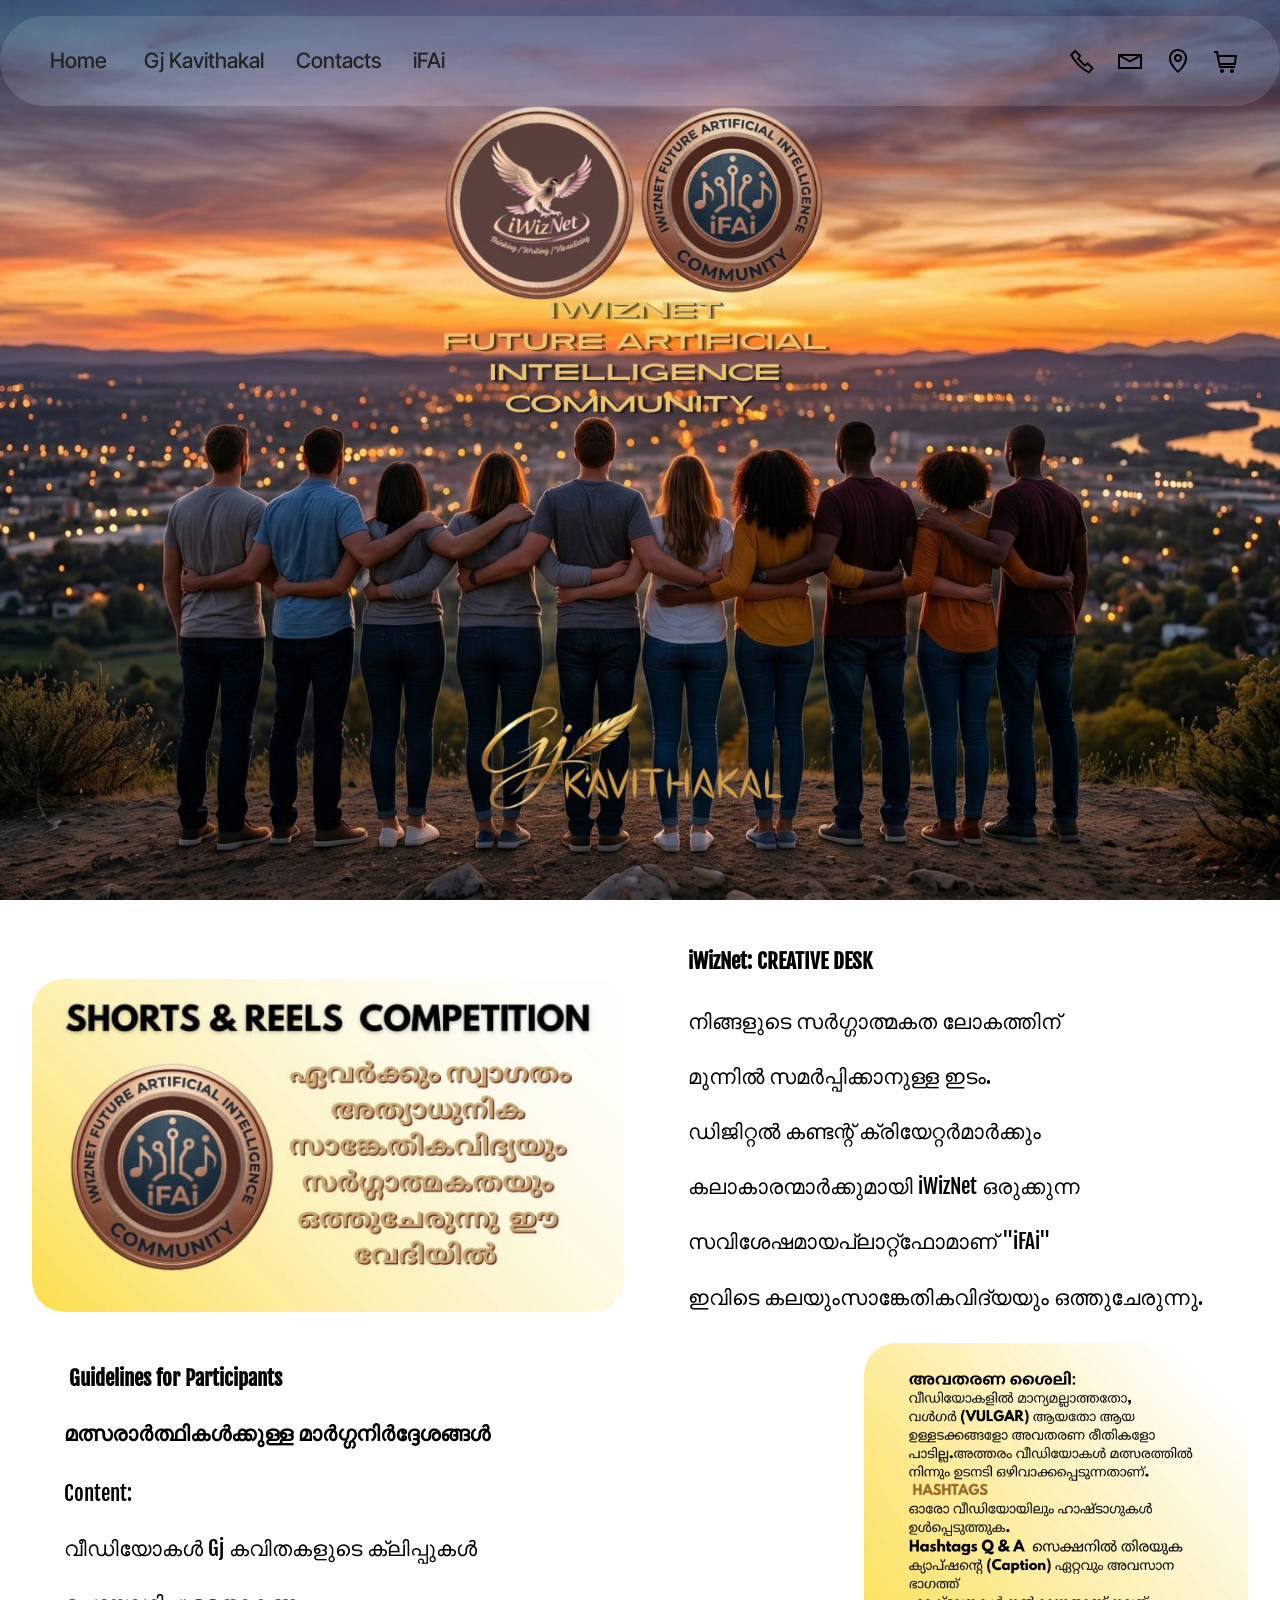
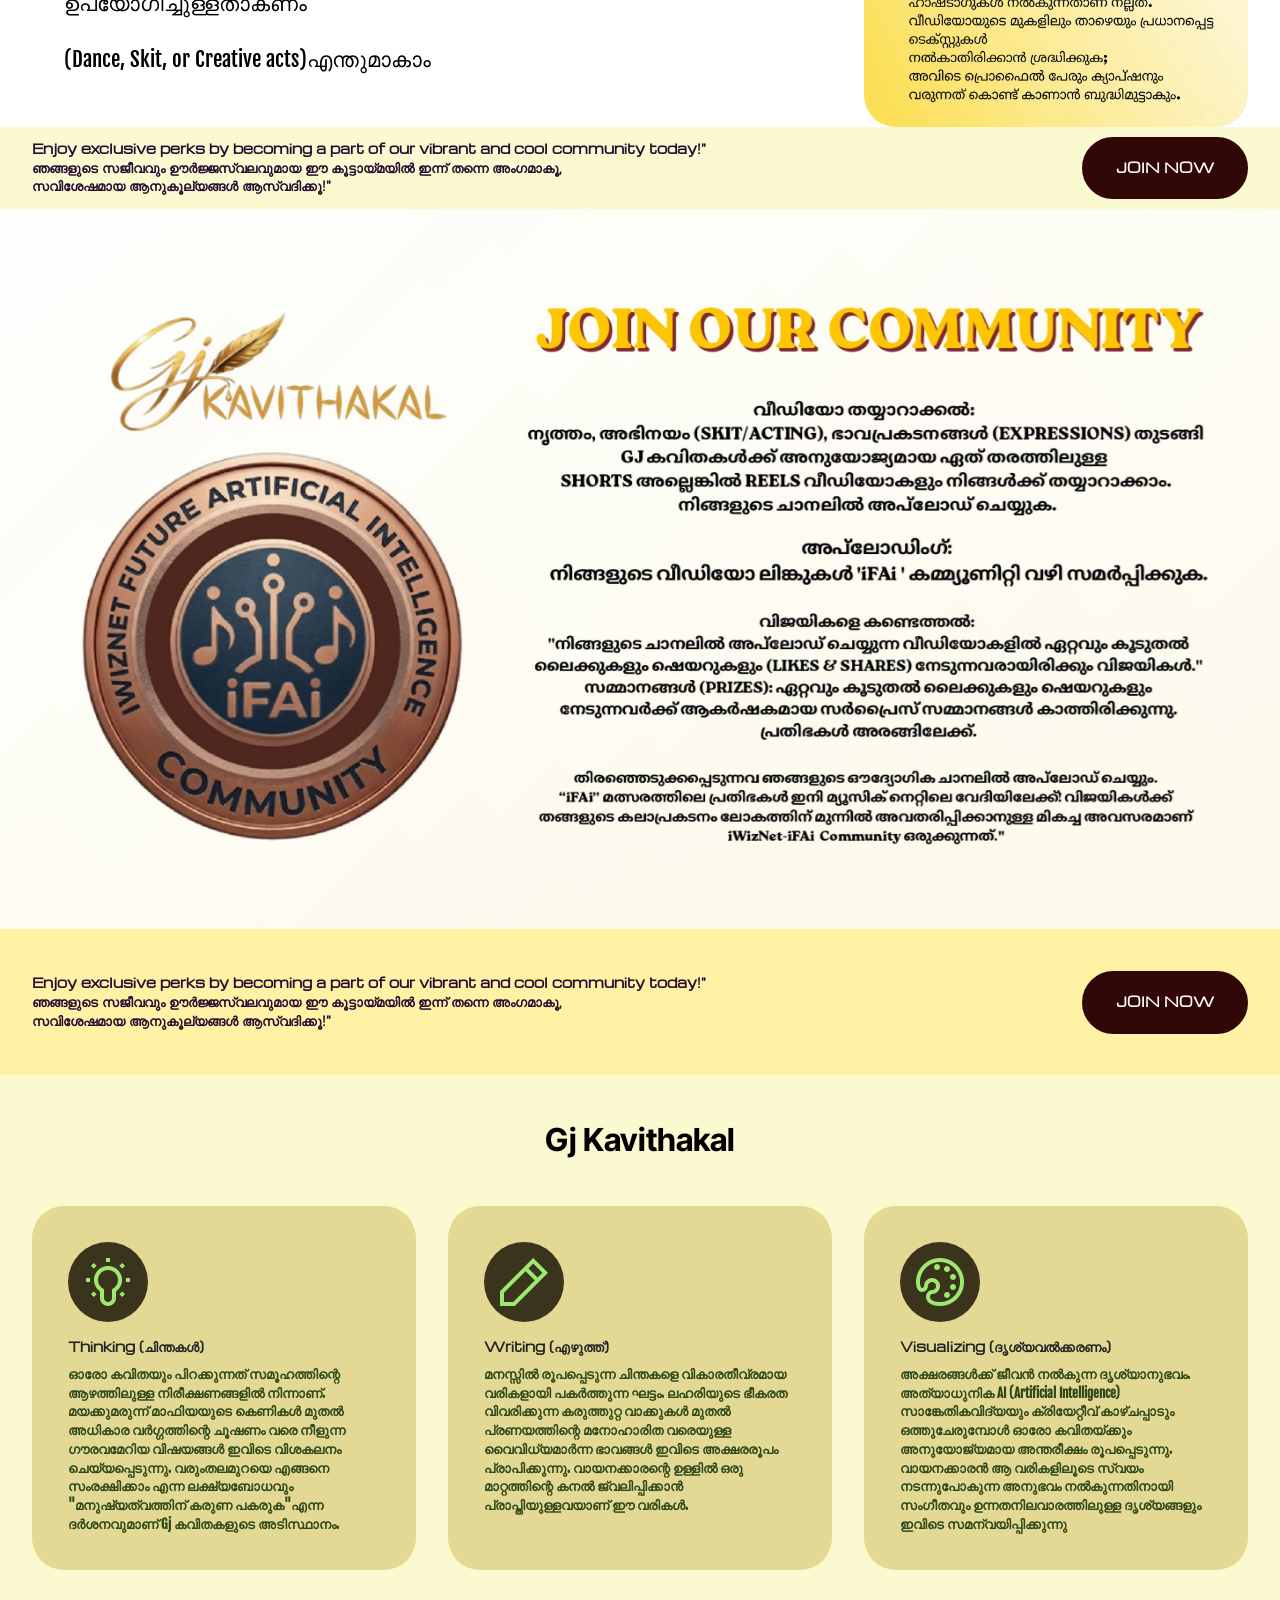
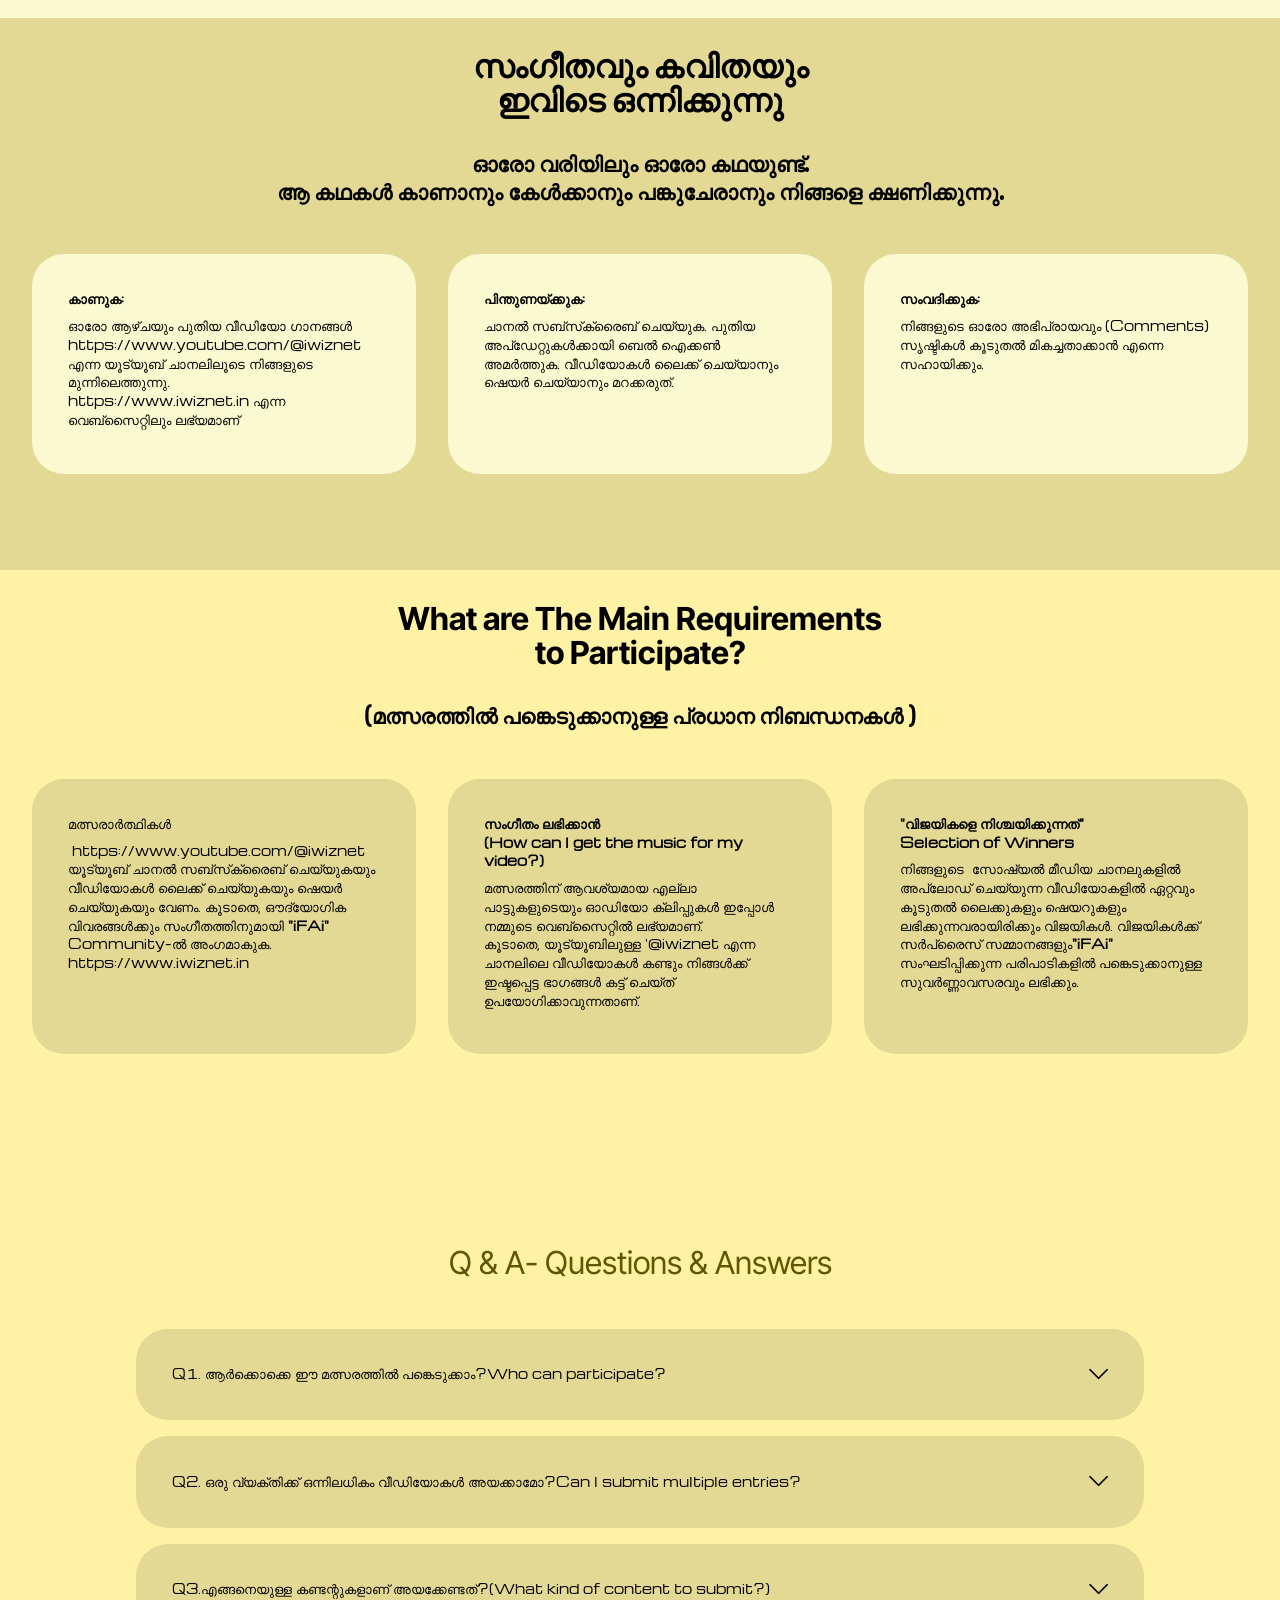
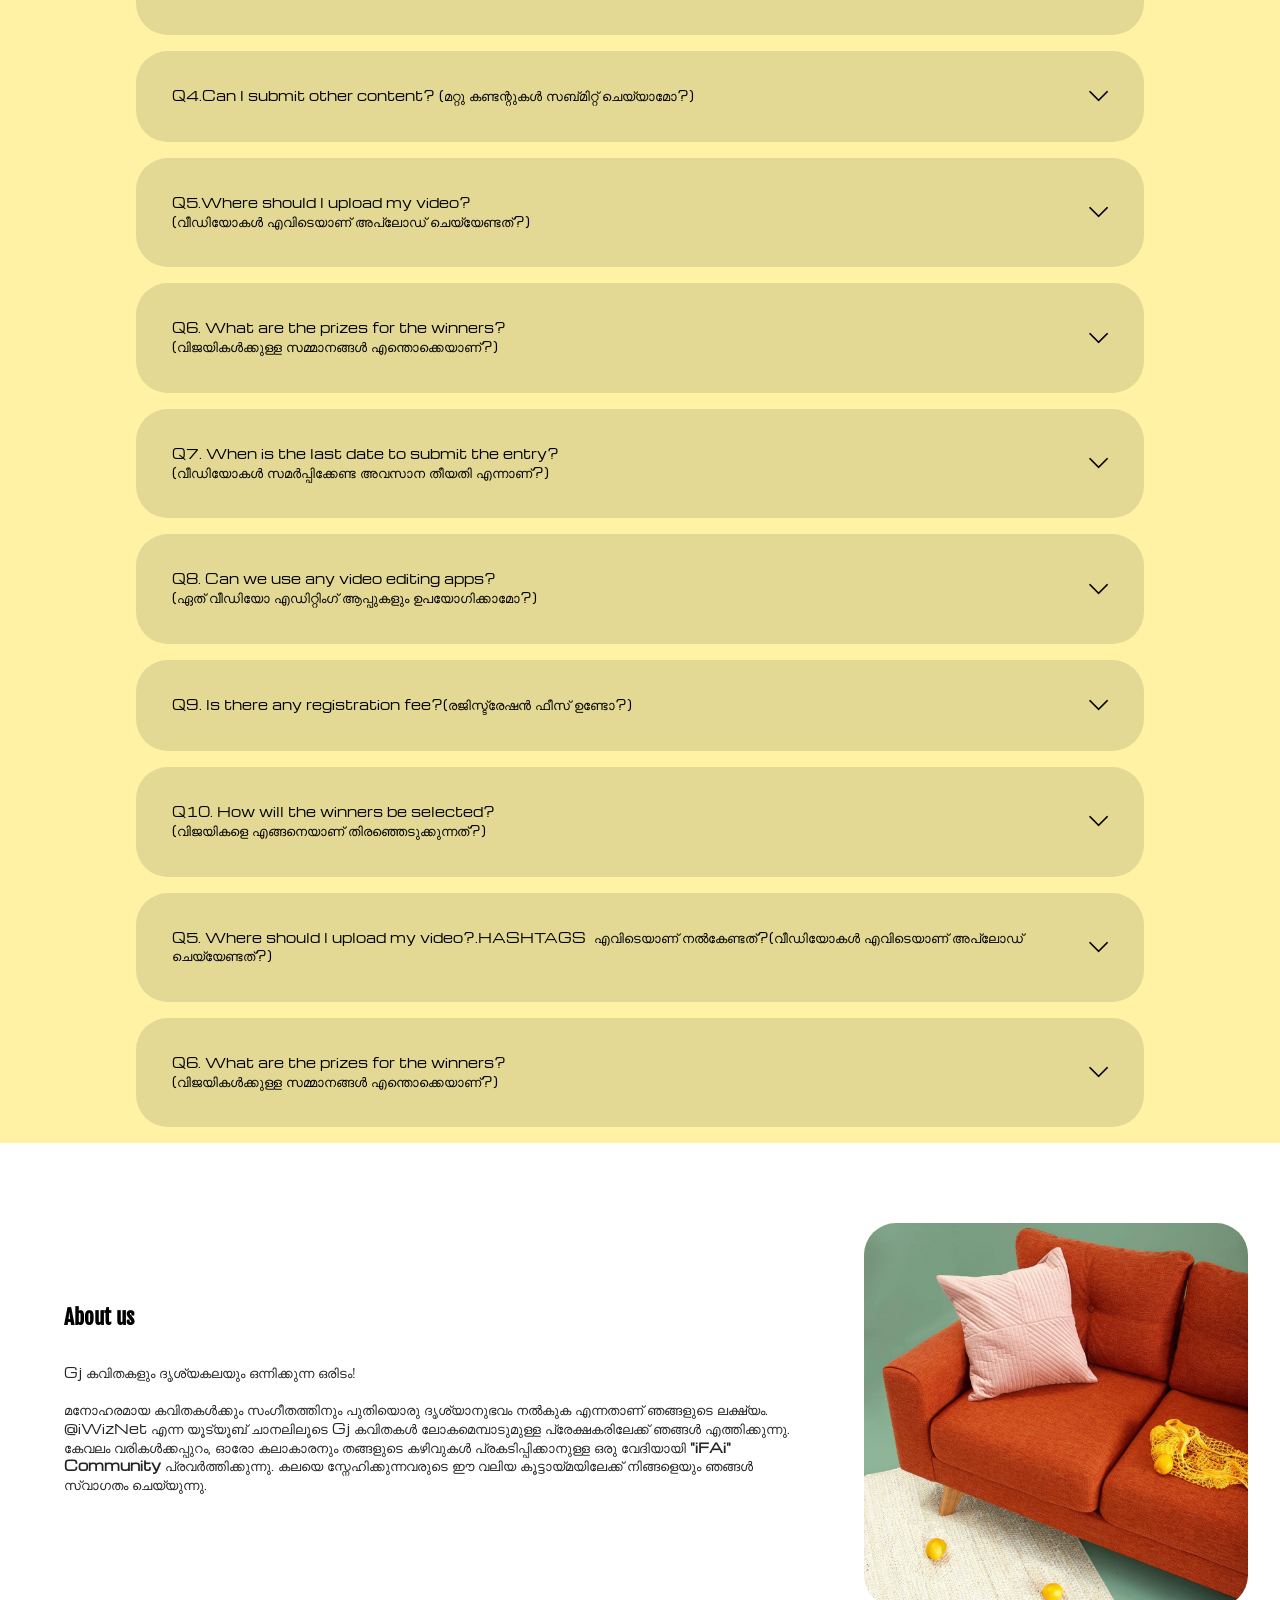
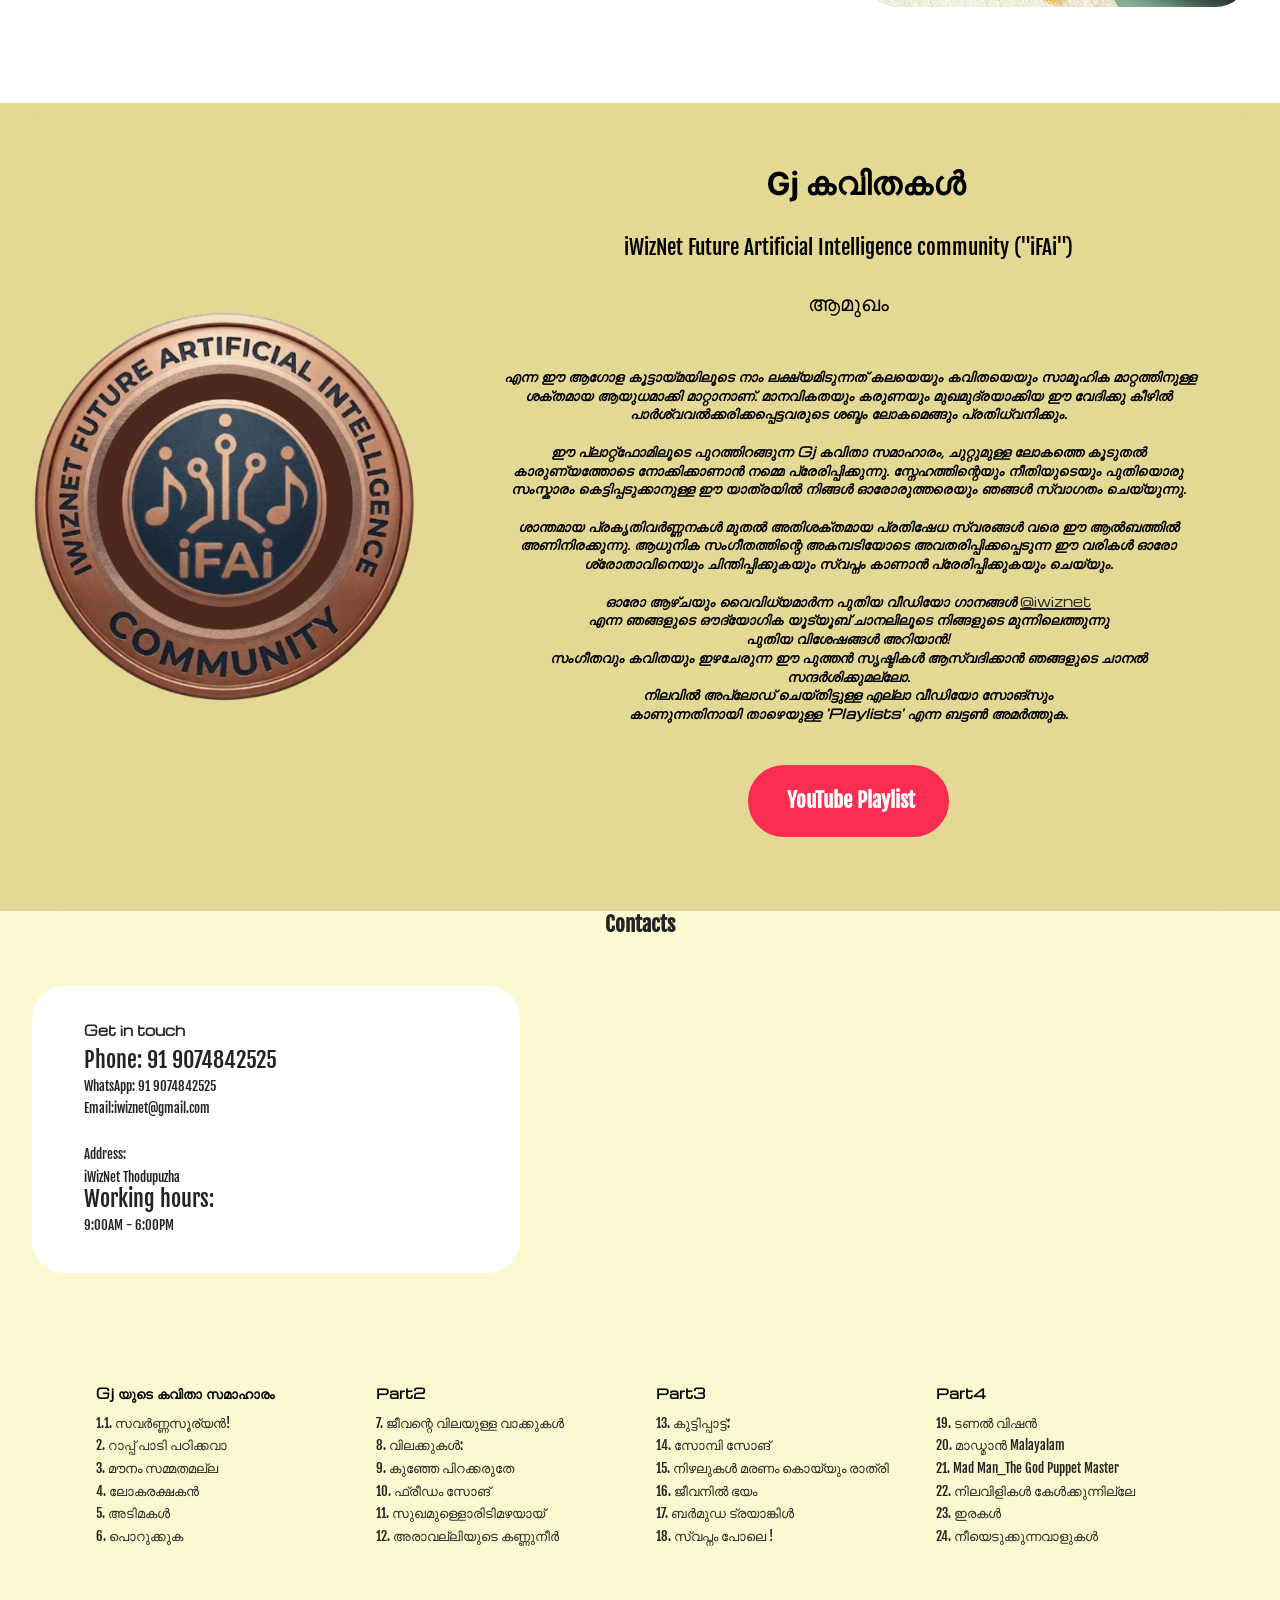
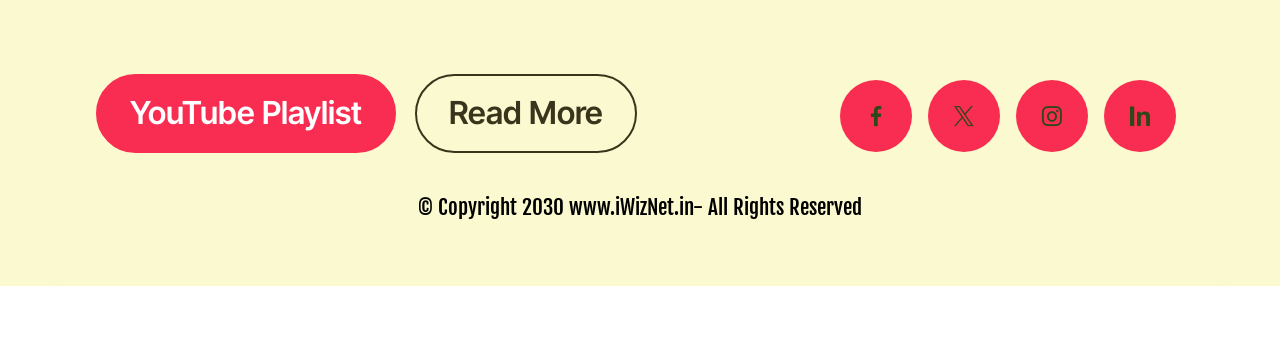
<file: index.html>
<!DOCTYPE html>
<html  >
<head>
  <!-- Site made with Mobirise Website Builder v6.1.12, https://mobirise.com -->
  <meta charset="UTF-8">
  <meta http-equiv="X-UA-Compatible" content="IE=edge">
  <meta name="generator" content="Mobirise v6.1.12, mobirise.com">
  <meta name="viewport" content="width=device-width, initial-scale=1, minimum-scale=1">
  <link rel="shortcut icon" href="assets/images/iwiznet-96x96.png" type="image/x-icon">
  <meta name="description" content="">
  
  
  <title>Home</title>
  <link rel="stylesheet" href="assets/web/assets/mobirise-icons2/mobirise2.css">
  <link rel="stylesheet" href="assets/bootstrap/css/bootstrap.min.css">
  <link rel="stylesheet" href="assets/animatecss/animate.css">
  <link rel="stylesheet" href="assets/dropdown/css/style.css">
  <link rel="stylesheet" href="assets/socicon/css/styles.css">
  <link rel="stylesheet" href="assets/theme/css/style.css">
  <link rel="preload" href="https://fonts.googleapis.com/css?family=Inter+Tight:100,200,300,400,500,600,700,800,900,100i,200i,300i,400i,500i,600i,700i,800i,900i&display=swap" as="style" onload="this.onload=null;this.rel='stylesheet'">
  <noscript><link rel="stylesheet" href="https://fonts.googleapis.com/css?family=Inter+Tight:100,200,300,400,500,600,700,800,900,100i,200i,300i,400i,500i,600i,700i,800i,900i&display=swap"></noscript>
  <link rel="preload" href="https://fonts.googleapis.com/css?family=Fjalla+One:400&display=swap" as="style" onload="this.onload=null;this.rel='stylesheet'">
  <noscript><link rel="stylesheet" href="https://fonts.googleapis.com/css?family=Fjalla+One:400&display=swap"></noscript>
  <link rel="preload" href="https://fonts.googleapis.com/css?family=Michroma:400&display=swap" as="style" onload="this.onload=null;this.rel='stylesheet'">
  <noscript><link rel="stylesheet" href="https://fonts.googleapis.com/css?family=Michroma:400&display=swap"></noscript>
  <link rel="preload" as="style" href="assets/mobirise/css/mbr-additional.css?v=ULNUhv"><link rel="stylesheet" href="assets/mobirise/css/mbr-additional.css?v=ULNUhv" type="text/css">

  
  
  
</head>
<body>
  
  <section data-bs-version="5.1" class="menu menu2 cid-tJS6tZXiPa" once="menu" id="menu02-0">
	

	<nav class="navbar navbar-dropdown navbar-expand-lg">
		<div class="container">
			<div class="navbar-brand">
				
				
			</div>
			<button class="navbar-toggler" type="button" data-toggle="collapse" data-bs-toggle="collapse" data-target="#navbarSupportedContent" data-bs-target="#navbarSupportedContent" aria-controls="navbarNavAltMarkup" aria-expanded="false" aria-label="Toggle navigation">
				<div class="hamburger">
					<span></span>
					<span></span>
					<span></span>
					<span></span>
				</div>
			</button>
			<div class="collapse navbar-collapse" id="navbarSupportedContent">
				<ul class="navbar-nav nav-dropdown nav-right navbar-nav-top-padding" data-app-modern-menu="true"><li class="nav-item">
						<a class="nav-link link text-black text-primary display-4" href="index.html#header09-1k">Home&nbsp;</a>
					</li><li class="nav-item">
						<a class="nav-link link text-black text-primary display-4" href="Gj Kavithakal.html" aria-expanded="false" target="_blank">Gj Kavithakal</a>
					</li>
					<li class="nav-item">
						<a class="nav-link link text-black text-primary display-4" href="index.html#contacts02-9">Contacts</a>
					</li><li class="nav-item"><a class="nav-link link text-black text-primary display-4" href="wach.html">iFAi</a></li></ul>
				<div class="icons-menu">
					<a class="iconfont-wrapper" href="https://mobiri.se">
						<span class="p-2 mbr-iconfont mobi-mbri-phone mobi-mbri"></span>
					</a>
					<a class="iconfont-wrapper" href="https://mobiri.se">
						<span class="p-2 mbr-iconfont mobi-mbri-letter mobi-mbri"></span>
					</a>
					<a class="iconfont-wrapper" href="https://mobiri.se">
						<span class="p-2 mbr-iconfont mobi-mbri-map-pin mobi-mbri"></span>
					</a>
					<a class="iconfont-wrapper" href="https://mobiri.se">
						<span class="p-2 mbr-iconfont mobi-mbri-shopping-cart mobi-mbri"></span>
					</a>
				</div>
				
			</div>
		</div>
	</nav>
</section>

<section data-bs-version="5.1" class="header09 startm5 cid-vj8B3Q786T mbr-fullscreen" id="header09-1k">	
    
	
	
	<div class="container-fluid">
		<div class="row">
			<div class="content-wrap col-12 col-md-4">
				
				
				
				
			</div>
		</div>
	</div>
</section>

<section data-bs-version="5.1" class="start article2 cid-vjYA4kz77S" id="article02-59">
	

	
	

	<div class="container">
		<div class="row justify-content-center">
			<div class="col-12 col-md-12 col-lg-6 image-wrapper">
				<img class="w-100" src="assets/images/1a-579x326.jpg" alt="Mobirise Website Builder">
			</div>
			<div class="col-12 col-md-12 col-lg">
				<div class="text-wrapper align-left">
					<h1 class="mbr-section-title mbr-fonts-style mb-4 display-2"><strong>iWizNet: CREATIVE DESK</strong></h1>
					<p class="mbr-text align-left mbr-fonts-style mb-4 display-2">നിങ്ങളുടെ സർഗ്ഗാത്മകത ലോകത്തിന്<br><br> മുന്നിൽ സമർപ്പിക്കാനുള്ള ഇടം.
<br>
<br>ഡിജിറ്റൽ കണ്ടന്റ് ക്രിയേറ്റർമാർക്കും
<br>
<br>കലാകാരന്മാർക്കുമായി iWizNet ഒരുക്കുന്ന<br><br> സവിശേഷമായപ്ലാറ്റ്‌ഫോമാണ് "iFAi"<br>
<br>ഇവിടെ കലയുംസാങ്കേതികവിദ്യയും ഒത്തുചേരുന്നു.&nbsp;<br></p>
					
				</div>
			</div>
		</div>
	</div>
</section>

<section data-bs-version="5.1" class="start article2 cid-vjYBN1mVOR" id="article02-5a">
	

	
	

	<div class="container">
		<div class="row justify-content-center">
			<div class="col-12 col-md-12 col-lg-4 image-wrapper">
				<img class="w-100" src="assets/images/c2-1256x1256.jpg" alt="Mobirise Website Builder">
			</div>
			<div class="col-12 col-md-12 col-lg">
				<div class="text-wrapper align-left">
					<h2 class="mbr-section-title mbr-fonts-style mb-4 display-2"><strong>&nbsp;Guidelines for Participants</strong><br><strong> </strong><br><strong>മത്സരാർത്ഥികൾക്കുള്ള മാർഗ്ഗനിർദ്ദേശങ്ങൾ</strong></h2>
					<p class="mbr-text align-left mbr-fonts-style mb-4 display-2">Content:<br> <br>വീഡിയോകൾ Gj കവിതകളുടെ ക്ലിപ്പുകൾ<br><br> ഉപയോഗിച്ചുള്ളതാകണം<br> <br>(Dance, Skit, or Creative acts)എന്തുമാകാം&nbsp;</p>
					
				</div>
			</div>
		</div>
	</div>
</section>

<section data-bs-version="5.1" class="features035 cid-vjn6uMKW7S" id="features035-3a">
	

	
	
	<div class="container">
		<div class="row">
			<div class="col-12 col-lg-9 active">
				<div class="item-wrapper">
					<div class="card-box">
						<h4 class="card-text mbr-fonts-style display-5"><strong>Enjoy exclusive perks by becoming a part of our vibrant and cool community today!"</strong><br><strong>ഞങ്ങളുടെ സജീവവും ഊർജ്ജസ്വലവുമായ ഈ കൂട്ടായ്മയിൽ ഇന്ന് തന്നെ അംഗമാകൂ, </strong><br><strong>സവിശേഷമായ ആനുകൂല്യങ്ങൾ ആസ്വദിക്കൂ!"</strong></h4>
					</div>
				</div>
			</div>
			<div class="col-12 col-lg-3 active">
				<div class="mbr-section-btn"><a class="btn btn-info display-5" href="https://tally.so/r/vGEJpD" target="_blank">JOIN NOW</a></div>
			</div>
		</div>
	</div>
</section>

<section data-bs-version="5.1" class="image03 cid-vjZoUaeEYf" id="image04-5c">
    

    <div class="image-block m-auto">
        <img src="assets/images/1b-page-1-2907x1636.jpg" alt="Mobirise">
        
    </div>
</section>

<section data-bs-version="5.1" class="article11 cid-vjmSyez4G0" id="article11-35">
    

    
    
    <div class="container">
        <div class="row justify-content-center">
            <div class="title col-md-12 col-lg-4">
                
                
                
            </div>
        </div>
    </div>
</section>

<section data-bs-version="5.1" class="features035 cid-vjYuOxUOpT" id="features035-53">
	

	
	
	<div class="container-fluid">
		<div class="row">
			<div class="col-12 col-lg-9 active">
				<div class="item-wrapper">
					<div class="card-box">
						<h4 class="card-text mbr-fonts-style display-5"><strong>Enjoy exclusive perks by becoming a part of our vibrant and cool community today!"</strong><br><strong>ഞങ്ങളുടെ സജീവവും ഊർജ്ജസ്വലവുമായ ഈ കൂട്ടായ്മയിൽ ഇന്ന് തന്നെ അംഗമാകൂ, </strong><br><strong>സവിശേഷമായ ആനുകൂല്യങ്ങൾ ആസ്വദിക്കൂ!"</strong></h4>
					</div>
				</div>
			</div>
			<div class="col-12 col-lg-3 active">
				<div class="mbr-section-btn"><a class="btn btn-info display-5" href="https://tally.so/r/vGEJpD" target="_blank">JOIN NOW</a></div>
			</div>
		</div>
	</div>
</section>

<section data-bs-version="5.1" class="features5 cid-vj8DteYd9D" id="features05-1l">
  

  
  
  <div class="container-fluid">
    <div class="row mb-5 justify-content-center">
      <div class="col-12 content-head">
        <h3 class="mbr-section-title mbr-fonts-style align-center mb-0 display-1"><strong>Gj Kavithakal</strong></h3>
        
      </div>
    </div>
    <div class="row">
      <div class="item features-without-image col-12 col-md-6 col-lg-4 item-mb">
        <div class="item-wrapper">
          <div class="card-box align-left">
            <div class="iconfont-wrapper">
              <span class="mbr-iconfont mobi-mbri-idea mobi-mbri"></span>
            </div>
            <h5 class="card-title mbr-fonts-style display-5"><strong>Thinking (ചിന്തകൾ)</strong></h5>
            <p class="card-text mbr-fonts-style display-7"><strong>ഓരോ കവിതയും പിറക്കുന്നത് സമൂഹത്തിന്റെ ആഴത്തിലുള്ള നിരീക്ഷണങ്ങളിൽ നിന്നാണ്. മയക്കുമരുന്ന് മാഫിയയുടെ കെണികൾ മുതൽ അധികാര വർഗ്ഗത്തിന്റെ ചൂഷണം വരെ നീളുന്ന ഗൗരവമേറിയ വിഷയങ്ങൾ ഇവിടെ വിശകലനം ചെയ്യപ്പെടുന്നു. വരുംതലമുറയെ എങ്ങനെ സംരക്ഷിക്കാം എന്ന ലക്ഷ്യബോധവും "മനുഷ്യത്വത്തിന് കരുണ പകരുക"എന്ന ദർശനവുമാണ് Gj കവിതകളുടെ അടിസ്ഥാനം.&nbsp;</strong><br></p>

            
          </div>
        </div>
      </div>
      <div class="item features-without-image col-12 col-md-6 col-lg-4 item-mb">
        <div class="item-wrapper">
          <div class="card-box align-left">
            <div class="iconfont-wrapper">
              <span class="mbr-iconfont mobi-mbri-edit-2 mobi-mbri"></span>
            </div>
            <h5 class="card-title mbr-fonts-style display-5"><strong>Writing (എഴുത്ത്)</strong></h5>
            <p class="card-text mbr-fonts-style display-7"><strong>
              മനസ്സിൽ രൂപപ്പെടുന്ന ചിന്തകളെ വികാരതീവ്രമായ വരികളായി പകർത്തുന്ന ഘട്ടം. ലഹരിയുടെ ഭീകരത വിവരിക്കുന്ന കരുത്തുറ്റ വാക്കുകൾ മുതൽ പ്രണയത്തിന്റെ മനോഹാരിത വരെയുള്ള വൈവിധ്യമാർന്ന ഭാവങ്ങൾ ഇവിടെ അക്ഷരരൂപം പ്രാപിക്കുന്നു. വായനക്കാരന്റെ ഉള്ളിൽ ഒരു മാറ്റത്തിന്റെ കനൽ ജ്വലിപ്പിക്കാൻ പ്രാപ്തിയുള്ളവയാണ് ഈ വരികൾ.
            </strong></p>

            
          </div>
        </div>
      </div>
      <div class="item features-without-image col-12 col-md-6 col-lg-4 item-mb">
        <div class="item-wrapper">
          <div class="card-box align-left">
            <div class="iconfont-wrapper">
              <span class="mbr-iconfont mobi-mbri-change-style mobi-mbri"></span>
            </div>
            <h5 class="card-title mbr-fonts-style display-5"><strong>Visualizing (ദൃശ്യവൽക്കരണം)</strong></h5>
            <p class="card-text mbr-fonts-style display-7"><strong>അക്ഷരങ്ങൾക്ക് ജീവൻ നൽകുന്ന ദൃശ്യാനുഭവം. അത്യാധുനിക AI (Artificial Intelligence) സാങ്കേതികവിദ്യയും ക്രിയേറ്റീവ് കാഴ്ചപ്പാടും ഒത്തുചേരുമ്പോൾ ഓരോ കവിതയ്ക്കും അനുയോജ്യമായ അന്തരീക്ഷം രൂപപ്പെടുന്നു. വായനക്കാരൻ ആ വരികളിലൂടെ സ്വയം നടന്നുപോകുന്ന അനുഭവം നൽകുന്നതിനായി സംഗീതവും ഉന്നതനിലവാരത്തിലുള്ള ദൃശ്യങ്ങളും ഇവിടെ സമന്വയിപ്പിക്കുന്നു&nbsp;</strong><br></p>

            
          </div>
        </div>
      </div>
    </div>
  </div>
</section>

<section data-bs-version="5.1" class="start features20 cid-vjdRGCt3Cl" id="features020-21">
	

	
	
	<div class="container-fluid">
		<div class="row mb-5 justify-content-center">
			<div class="col-12 mb-0 content-head">
				<h2 class="mbr-section-title mbr-fonts-style align-center mb-0 display-1"><strong>സംഗീതവും കവിതയും </strong><br><strong>ഇവിടെ ഒന്നിക്കുന്നു</strong></h2>
				<h5 class="mbr-section-subtitle mbr-fonts-style align-center mb-0 mt-4 display-2"><strong>ഓരോ വരിയിലും ഓരോ കഥയുണ്ട്. </strong><br><strong>ആ കഥകൾ കാണാനും കേൾക്കാനും പങ്കുചേരാനും നിങ്ങളെ ക്ഷണിക്കുന്നു.</strong></h5>
			</div>
		</div>
		<div class="row">
			<div class="item features-without-image col-12 col-md-6 col-lg-4 item-mb">
				<div class="item-wrapper">
					<div class="card-box align-left">
						
						<h5 class="card-title mbr-fonts-style display-5"><strong>കാണുക:&nbsp;</strong></h5>
						<p class="card-text mbr-fonts-style display-5">ഓരോ ആഴ്ചയും പുതിയ വീഡിയോ ഗാനങ്ങൾ https://www.youtube.com/@iwiznet എന്ന യൂട്യൂബ് ചാനലിലൂടെ നിങ്ങളുടെ മുന്നിലെത്തുന്നു.<br>https://www.iwiznet.in&nbsp;എന്ന വെബ്സൈറ്റിലും ലഭ്യമാണ് <br>
						</p>
					</div>
				</div>
			</div>
			<div class="item features-without-image col-12 col-md-6 col-lg-4 item-mb">
				<div class="item-wrapper">
					<div class="card-box align-left">
						
						<h5 class="card-title mbr-fonts-style display-5"><strong>പിന്തുണയ്ക്കുക:&nbsp;</strong></h5>
						<p class="card-text mbr-fonts-style display-5">ചാനൽ സബ്‌സ്‌ക്രൈബ് ചെയ്യുക. പുതിയ അപ്‌ഡേറ്റുകൾക്കായി ബെൽ ഐക്കൺ അമർത്തുക. വീഡിയോകൾ ലൈക്ക് ചെയ്യാനും ഷെയർ ചെയ്യാനും മറക്കരുത്. </p>
					</div>
				</div>
			</div>
			<div class="item features-without-image col-12 col-md-6 col-lg-4 item-mb">
				<div class="item-wrapper">
					<div class="card-box align-left">
						
						<h5 class="card-title mbr-fonts-style display-5"><strong>സംവദിക്കുക:&nbsp;</strong></h5>
						<p class="card-text mbr-fonts-style display-5">നിങ്ങളുടെ ഓരോ അഭിപ്രായവും (Comments) സൃഷ്ടികൾ കൂടുതൽ മികച്ചതാക്കാൻ എന്നെ സഹായിക്കും.
						</p>
					</div>
				</div>
			</div>
		</div>
	</div>
</section>

<section data-bs-version="5.1" class="start features20 cid-vje2l9P3CN" id="features020-24">
	

	
	
	<div class="container-fluid">
		<div class="row mb-5 justify-content-center">
			<div class="col-12 mb-0 content-head">
				<h2 class="mbr-section-title mbr-fonts-style align-center mb-0 display-1"><strong>What are The Main Requirements </strong><br><strong>to Participate?</strong></h2>
				<h5 class="mbr-section-subtitle mbr-fonts-style align-center mb-0 mt-4 display-2"><strong>(മത്സരത്തിൽ പങ്കെടുക്കാനുള്ള പ്രധാന നിബന്ധനകൾ )</strong></h5>
			</div>
		</div>
		<div class="row">
			<div class="item features-without-image col-12 col-md-6 col-lg-4 item-mb">
				<div class="item-wrapper">
					<div class="card-box align-left">
						
						<h5 class="card-title mbr-fonts-style display-5">മത്സരാർത്ഥികൾ</h5>
						<p class="card-text mbr-fonts-style display-5">&nbsp;https://www.youtube.com/@iwiznetയൂട്യൂബ് ചാനൽ സബ്‌സ്‌ക്രൈബ് ചെയ്യുകയും വീഡിയോകൾ ലൈക്ക് ചെയ്യുകയും ഷെയർ ചെയ്യുകയും വേണം. കൂടാതെ, ഔദ്യോഗിക വിവരങ്ങൾക്കും സംഗീതത്തിനുമായി <strong>"iFAi"</strong> Community-ൽ അംഗമാകുക. https://www.iwiznet.in&nbsp;</p>
					</div>
				</div>
			</div>
			<div class="item features-without-image col-12 col-md-6 col-lg-4 item-mb">
				<div class="item-wrapper">
					<div class="card-box align-left">
						
						<h5 class="card-title mbr-fonts-style display-5"><strong>സംഗീതം ലഭിക്കാൻ</strong><div><strong>(How can I get the music for my video?)</strong></div></h5>
						<p class="card-text mbr-fonts-style display-5">മത്സരത്തിന് ആവശ്യമായ എല്ലാ പാട്ടുകളുടെയും ഓഡിയോ ക്ലിപ്പുകൾ ഇപ്പോൾ നമ്മുടെ വെബ്‌സൈറ്റിൽ ലഭ്യമാണ്. <br>കൂടാതെ, യൂട്യൂബിലുള്ള '@iwiznet എന്ന ചാനലിലെ വീഡിയോകൾ കണ്ടും നിങ്ങൾക്ക് ഇഷ്ടപ്പെട്ട ഭാഗങ്ങൾ കട്ട് ചെയ്ത് ഉപയോഗിക്കാവുന്നതാണ്. </p>
					</div>
				</div>
			</div>
			<div class="item features-without-image col-12 col-md-6 col-lg-4 item-mb">
				<div class="item-wrapper">
					<div class="card-box align-left">
						
						<h5 class="card-title mbr-fonts-style display-5"><strong>"വിജയികളെ നിശ്ചയിക്കുന്നത്"</strong><br><strong>Selection of Winners</strong></h5>
						<p class="card-text mbr-fonts-style display-5">നിങ്ങളുടെ&nbsp; സോഷ്യൽ മീഡിയ ചാനലുകളിൽ അപ്‌ലോഡ് ചെയ്യുന്ന വീഡിയോകളിൽ ഏറ്റവും കൂടുതൽ ലൈക്കുകളും ഷെയറുകളും ലഭിക്കുന്നവരായിരിക്കും വിജയികൾ. വിജയികൾക്ക് സർപ്രൈസ് സമ്മാനങ്ങളും<strong>"iFAi"</strong> സംഘടിപ്പിക്കുന്ന പരിപാടികളിൽ പങ്കെടുക്കാനുള്ള സുവർണ്ണാവസരവും ലഭിക്കും.</p>
					</div>
				</div>
			</div>
		</div>
	</div>
</section>

<section data-bs-version="5.1" class="list1 cid-vjdSgGcesJ" id="list01-22">	
    
	
	<div class="container">
		<div class="row justify-content-center">
			<div class="col-12 col-md-12 col-lg-10 m-auto">
				<div class="content">
					<div class="row justify-content-center mb-5">
						<div class="col-12 content-head">
							<div class="mbr-section-head">
								<h1 class="mbr-section-title mbr-fonts-style align-center mb-0 display-1">Q &amp; A- Questions &amp; Answers</h1>
								
							</div>
						</div>
					</div>
					<div id="bootstrap-accordion_13" class="panel-group accordionStyles accordion" role="tablist" aria-multiselectable="true">
						<div class="card">
							<div class="card-header" role="tab" id="headingOne">
								<a role="button" class="panel-title collapsed" data-toggle="collapse" data-bs-toggle="collapse" data-core="" href="#collapse1_13" aria-expanded="false" aria-controls="collapse1">
									<h6 class="panel-title-edit mbr-semibold mbr-fonts-style mb-0 display-5">Q1. ആർക്കൊക്കെ ഈ മത്സരത്തിൽ പങ്കെടുക്കാം?Who can participate?</h6>
									<span class="sign mbr-iconfont mobi-mbri-arrow-down"></span>
								</a>
							</div>
							<div id="collapse1_13" class="panel-collapse noScroll collapse" role="tabpanel" aria-labelledby="headingOne" data-parent="#accordion" data-bs-parent="#bootstrap-accordion_13">
								<div class="panel-body">
									<p class="mbr-fonts-style panel-text display-7">
										Ans: പ്രായഭേദമന്യേ ആർക്കും ഈ മത്സരത്തിൽ പങ്കുചേരാവുന്നതാണ്. കലയെയും കവിതയെയും സ്നേഹിക്കുന്ന എല്ലാവരെയും ഞങ്ങൾ സ്വാഗതം ചെയ്യുന്നു.
									</p>
								</div>
							</div>
						</div>
						<div class="card">
							<div class="card-header" role="tab" id="headingOne">
								<a role="button" class="panel-title collapsed" data-toggle="collapse" data-bs-toggle="collapse" data-core="" href="#collapse2_13" aria-expanded="false" aria-controls="collapse2">
									<h6 class="panel-title-edit mbr-semibold mbr-fonts-style mb-0 display-5">Q2. ഒരു വ്യക്തിക്ക് ഒന്നിലധികം വീഡിയോകൾ അയക്കാമോ?Can I submit multiple entries?</h6>
									<span class="sign mbr-iconfont mobi-mbri-arrow-down"></span>
								</a>
							</div>
							<div id="collapse2_13" class="panel-collapse noScroll collapse" role="tabpanel" aria-labelledby="headingOne" data-parent="#accordion" data-bs-parent="#bootstrap-accordion_13">
								<div class="panel-body">
									<p class="mbr-fonts-style panel-text display-7"><br>Ans: അതെ. വ്യത്യസ്തമായ ആശയങ്ങളിലുള്ള ഒന്നിലധികം വീഡിയോകൾ നിങ്ങൾക്ക് സമർപ്പിക്കാവുന്നതാണ്.</p>
								</div>
							</div>
						</div>
						<div class="card">
							<div class="card-header" role="tab" id="headingOne">
								<a role="button" class="panel-title collapsed" data-toggle="collapse" data-bs-toggle="collapse" data-core="" href="#collapse3_13" aria-expanded="false" aria-controls="collapse3">
									<h6 class="panel-title-edit mbr-semibold mbr-fonts-style mb-0 display-5">Q3.എങ്ങനെയുള്ള കണ്ടന്റുകളാണ് അയക്കേണ്ടത്?(What kind of content to submit?)</h6>
									<span class="sign mbr-iconfont mobi-mbri-arrow-down"></span>
								</a>
							</div>
							<div id="collapse3_13" class="panel-collapse noScroll collapse" role="tabpanel" aria-labelledby="headingOne" data-parent="#accordion" data-bs-parent="#bootstrap-accordion_13">
								<div class="panel-body">
									<p class="mbr-fonts-style panel-text display-7">Gj കവിതകളിലെ വരികളോ സംഗീതമോ പശ്ചാത്തലമാക്കി തയ്യാറാക്കുന്ന ഏത് സർഗ്ഗാത്മക സൃഷ്ടിയും നിങ്ങൾക്ക് സമർപ്പിക്കാം. പ്രധാനമായും താഴെ പറയുന്നവ ഉൾപ്പെടുത്താം:<br><br>നൃത്തം (Dance): കവിതയുടെ താളത്തിനൊത്തുള്ള ക്ലാസിക്കൽ, സിനിമാറ്റിക് അല്ലെങ്കിൽ ഫ്രീസ്റ്റൈൽ നൃത്തങ്ങൾ.<br><br>അഭിനയം / സ്കിറ്റുകൾ (Acting &amp; Skits): കവിതയിലെ വരികൾക്ക് ദൃശ്യാവിഷ്കാരം നൽകുന്ന ലഘുനാടകങ്ങൾ അല്ലെങ്കിൽ മോണോ ആക്ട്.<br><br>ലിപ് സിങ്ക് &amp; എക്സ്പ്രഷൻ (Lip-sync &amp; Expressions): വരികളുടെ അർത്ഥം ഉൾക്കൊണ്ടുകൊണ്ടുള്ള ഭാവപ്രകടനങ്ങൾ (Expressions).<br><br>സിനിമാറ്റിക് വിഷ്വൽസ് (Cinematic Visuals): കവിതയുടെ പശ്ചാത്തലത്തിൽ മനോഹരമായ പ്രകൃതിദൃശ്യങ്ങളോ മറ്റ് ദൃശ്യങ്ങളോ കോർത്തിണക്കിയുള്ള വീഡിയോകൾ.<br><br>പെയിന്റിംഗ് / കാലിഗ്രാഫി (Art &amp; Calligraphy): കവിത കേൾക്കുമ്പോൾ തത്സമയം വരയ്ക്കുന്ന ചിത്രങ്ങളോ വരികൾ മനോഹരമായി എഴുതുന്ന വീഡിയോകളോ.</p>
								</div>
							</div>
						</div>
						<div class="card">
							<div class="card-header" role="tab" id="headingOne">
								<a role="button" class="panel-title collapsed" data-toggle="collapse" data-bs-toggle="collapse" data-core="" href="#collapse4_13" aria-expanded="false" aria-controls="collapse4">
									<h6 class="panel-title-edit mbr-semibold mbr-fonts-style mb-0 display-5">Q4.Can I submit other content? (മറ്റു കണ്ടന്റുകൾ സബ്മിറ്റ് ചെയ്യാമോ?)</h6>
									<span class="sign mbr-iconfont mobi-mbri-arrow-down"></span>
								</a>
							</div>
							<div id="collapse4_13" class="panel-collapse noScroll collapse" role="tabpanel" aria-labelledby="headingOne" data-parent="#accordion" data-bs-parent="#bootstrap-accordion_13">
								<div class="panel-body">
									<p class="mbr-fonts-style panel-text display-5">പ്രത്യേകം ശ്രദ്ധിക്കാൻ:
<br>പ്രമേയം (Theme): വീഡിയോ എന്തുതന്നെയായാലും അതിന്റെ അടിസ്ഥാനം Gj കവിതകൾ ആയിരിക്കണം.
<br>
<br>മൗലികത (Originality): നിങ്ങളുടെ സ്വന്തം ശൈലിയിലുള്ള അവതരണങ്ങൾക്ക് കൂടുതൽ മുൻഗണന ലഭിക്കും.
<br>
<br>നിലവാരം (Quality): വ്യക്തമായ ദൃശ്യങ്ങളും ശബ്ദവുമുള്ള വീഡിയോകൾ തിരഞ്ഞെടുക്കപ്പെടാൻ കൂടുതൽ സാധ്യതയുണ്ട്.</p>
								</div>
							</div>
						</div>
						<div class="card">
							<div class="card-header" role="tab" id="headingOne">
								<a role="button" class="panel-title collapsed" data-toggle="collapse" data-bs-toggle="collapse" data-core="" href="#collapse5_13" aria-expanded="false" aria-controls="collapse5">
									<h6 class="panel-title-edit mbr-semibold mbr-fonts-style mb-0 display-5">Q5.Where should I upload my video?
<div>(വീഡിയോകൾ എവിടെയാണ് അപ്‌ലോഡ് ചെയ്യേണ്ടത്?)</div></h6>
									<span class="sign mbr-iconfont mobi-mbri-arrow-down"></span>
								</a>
							</div>
							<div id="collapse5_13" class="panel-collapse noScroll collapse" role="tabpanel" aria-labelledby="headingOne" data-parent="#accordion" data-bs-parent="#bootstrap-accordion_13">
								<div class="panel-body">
									<p class="mbr-fonts-style panel-text display-7"><br>Ans: Upload it to your own YouTube or Instagram account and submit the link via our registration form.<br>(നിങ്ങളുടെ സ്വന്തം YouTube അല്ലെങ്കിൽ Instagram അക്കൗണ്ടിൽ അപ്‌ലോഡ് ചെയ്ത ശേഷം അതിന്റെ ലിങ്ക് ഞങ്ങളുടെ ഫോം വഴി സമർപ്പിക്കുക.)</p>
								</div>
							</div>
						</div>
						<div class="card">
							<div class="card-header" role="tab" id="headingOne">
								<a role="button" class="panel-title collapsed" data-toggle="collapse" data-bs-toggle="collapse" data-core="" href="#collapse6_13" aria-expanded="false" aria-controls="collapse6">
									<h6 class="panel-title-edit mbr-semibold mbr-fonts-style mb-0 display-5">Q6. What are the prizes for the winners?<div>(വിജയികൾക്കുള്ള സമ്മാനങ്ങൾ എന്തൊക്കെയാണ്?)</div></h6>
									<span class="sign mbr-iconfont mobi-mbri-arrow-down"></span>
								</a>
							</div>
							<div id="collapse6_13" class="panel-collapse noScroll collapse" role="tabpanel" aria-labelledby="headingOne" data-parent="#accordion" data-bs-parent="#bootstrap-accordion_13">
								<div class="panel-body">
									<p class="mbr-fonts-style panel-text display-7">
										Ans: Exciting cash prizes and certificates await the winners. Specific details will be announced soon on our website and social media.(<br>വിജയികളെ കാത്തിരിക്കുന്നത് ആകർഷകമായ പണക്കിഴികളും സർട്ടിഫിക്കറ്റുകളുമാണ്. കൂടുതൽ വിവരങ്ങൾ ഉടൻ തന്നെ വെബ്‌സൈറ്റിലൂടെയും സോഷ്യൽ മീഡിയയിലൂടെയും അറിയിക്കുന്നതാണ്.)
									</p>
								</div>
							</div>
						</div>
					</div>
				</div>
			</div>
		</div>
	</div>
</section>

<section data-bs-version="5.1" class="list1 cid-vjdXHab7nG" id="list01-23">	
    
	
	<div class="container">
		<div class="row justify-content-center">
			<div class="col-12 col-md-12 col-lg-10 m-auto">
				<div class="content">
					
					<div id="bootstrap-accordion_14" class="panel-group accordionStyles accordion" role="tablist" aria-multiselectable="true">
						<div class="card">
							<div class="card-header" role="tab" id="headingOne">
								<a role="button" class="panel-title collapsed" data-toggle="collapse" data-bs-toggle="collapse" data-core="" href="#collapse1_14" aria-expanded="false" aria-controls="collapse1">
									<h6 class="panel-title-edit mbr-semibold mbr-fonts-style mb-0 display-5">Q7. When is the last date to submit the entry?<div>(വീഡിയോകൾ സമർപ്പിക്കേണ്ട അവസാന തീയതി എന്നാണ്?)</div></h6>
									<span class="sign mbr-iconfont mobi-mbri-arrow-down"></span>
								</a>
							</div>
							<div id="collapse1_14" class="panel-collapse noScroll collapse" role="tabpanel" aria-labelledby="headingOne" data-parent="#accordion" data-bs-parent="#bootstrap-accordion_14">
								<div class="panel-body">
									<p class="mbr-fonts-style panel-text display-7">Ans: The last date for submission is May 30, 2026. Make sure to register and submit your links before the deadline.<br>(എൻട്രികൾ സമർപ്പിക്കേണ്ട അവസാന തീയതി 2026 മെയ് 30 ആണ്. സമയപരിധിക്ക് മുൻപായി നിങ്ങളുടെ വീഡിയോ ലിങ്കുകൾ സമർപ്പിക്കാൻ ശ്രദ്ധിക്കുക.)</p>
								</div>
							</div>
						</div>
						<div class="card">
							<div class="card-header" role="tab" id="headingOne">
								<a role="button" class="panel-title collapsed" data-toggle="collapse" data-bs-toggle="collapse" data-core="" href="#collapse2_14" aria-expanded="false" aria-controls="collapse2">
									<h6 class="panel-title-edit mbr-semibold mbr-fonts-style mb-0 display-5">Q8. Can we use any video editing apps?<div>(ഏത് വീഡിയോ എഡിറ്റിംഗ് ആപ്പുകളും ഉപയോഗിക്കാമോ?)</div></h6>
									<span class="sign mbr-iconfont mobi-mbri-arrow-down"></span>
								</a>
							</div>
							<div id="collapse2_14" class="panel-collapse noScroll collapse" role="tabpanel" aria-labelledby="headingOne" data-parent="#accordion" data-bs-parent="#bootstrap-accordion_14">
								<div class="panel-body">
									<p class="mbr-fonts-style panel-text display-7">Ans: Yes, you can use any editing software like CapCut, InShot, or Premiere Pro. However, make sure there are no watermarks from other apps (like TikTok).<br>(അതെ, നിങ്ങൾക്ക് ഇഷ്ടമുള്ള എഡിറ്റിംഗ് ആപ്പുകൾ ഉപയോഗിക്കാം. പക്ഷേ, മറ്റ് ആപ്പുകളുടെ വാട്ടർമാർക്കുകൾ വീഡിയോയിൽ ഉണ്ടാകാൻ പാടില്ല.)</p>
								</div>
							</div>
						</div>
						<div class="card">
							<div class="card-header" role="tab" id="headingOne">
								<a role="button" class="panel-title collapsed" data-toggle="collapse" data-bs-toggle="collapse" data-core="" href="#collapse3_14" aria-expanded="false" aria-controls="collapse3">
									<h6 class="panel-title-edit mbr-semibold mbr-fonts-style mb-0 display-5">Q9. Is there any registration fee?(രജിസ്ട്രേഷൻ ഫീസ് ഉണ്ടോ?)</h6>
									<span class="sign mbr-iconfont mobi-mbri-arrow-down"></span>
								</a>
							</div>
							<div id="collapse3_14" class="panel-collapse noScroll collapse" role="tabpanel" aria-labelledby="headingOne" data-parent="#accordion" data-bs-parent="#bootstrap-accordion_14">
								<div class="panel-body">
									<p class="mbr-fonts-style panel-text display-7">Ans: No, the registration is absolutely free! We encourage everyone to showcase their talent without any hurdles.<br>(ഇല്ല, രജിസ്ട്രേഷൻ പൂർണ്ണമായും സൗജന്യമാണ്! നിങ്ങളുടെ കഴിവുകൾ പ്രകടിപ്പിക്കാൻ എല്ലാവരെയും ഞങ്ങൾ സ്വാഗതം ചെയ്യുന്നു.)</p>
								</div>
							</div>
						</div>
						<div class="card">
							<div class="card-header" role="tab" id="headingOne">
								<a role="button" class="panel-title collapsed" data-toggle="collapse" data-bs-toggle="collapse" data-core="" href="#collapse4_14" aria-expanded="false" aria-controls="collapse4">
									<h6 class="panel-title-edit mbr-semibold mbr-fonts-style mb-0 display-5">Q10. How will the winners be selected?<div>(വിജയികളെ എങ്ങനെയാണ് തിരഞ്ഞെടുക്കുന്നത്?)</div></h6>
									<span class="sign mbr-iconfont mobi-mbri-arrow-down"></span>
								</a>
							</div>
							<div id="collapse4_14" class="panel-collapse noScroll collapse" role="tabpanel" aria-labelledby="headingOne" data-parent="#accordion" data-bs-parent="#bootstrap-accordion_14">
								<div class="panel-body">
									<p class="mbr-fonts-style panel-text display-7">പ്രത്യേകം ശ്രദ്ധിക്കാൻ:
<br>പ്രമേയം (Theme): വീഡിയോ എന്തുതന്നെയായാലും അതിന്റെ അടിസ്ഥാനം Gj കവിതകൾ ആയിരിക്കണം.
<br>
<br>മൗലികത (Originality): നിങ്ങളുടെ സ്വന്തം ശൈലിയിലുള്ള അവതരണങ്ങൾക്ക് കൂടുതൽ മുൻഗണന ലഭിക്കും.
<br>
<br>നിലവാരം (Quality): വ്യക്തമായ ദൃശ്യങ്ങളും ശബ്ദവുമുള്ള വീഡിയോകൾ തിരഞ്ഞെടുക്കപ്പെടാൻ കൂടുതൽ സാധ്യതയുണ്ട്.</p>
								</div>
							</div>
						</div>
						<div class="card">
							<div class="card-header" role="tab" id="headingOne">
								<a role="button" class="panel-title collapsed" data-toggle="collapse" data-bs-toggle="collapse" data-core="" href="#collapse5_14" aria-expanded="false" aria-controls="collapse5">
									<h6 class="panel-title-edit mbr-semibold mbr-fonts-style mb-0 display-5">Q5. Where should I upload my video?.HASHTAGS&nbsp; എവിടെയാണ് നൽകേണ്ടത്?(വീഡിയോകൾ എവിടെയാണ് അപ്‌ലോഡ് ചെയ്യേണ്ടത്?)</h6>
									<span class="sign mbr-iconfont mobi-mbri-arrow-down"></span>
								</a>
							</div>
							<div id="collapse5_14" class="panel-collapse noScroll collapse" role="tabpanel" aria-labelledby="headingOne" data-parent="#accordion" data-bs-parent="#bootstrap-accordion_14">
								<div class="panel-body">
									<p class="mbr-fonts-style panel-text display-7"><br>Ans: Upload it to your own YouTube or Instagram account and submit the link via our registration form.<br>നിങ്ങളുടെ സ്വന്തം YouTube അല്ലെങ്കിൽ Instagram അക്കൗണ്ടിൽ അപ്‌ലോഡ് ചെയ്ത ശേഷം അതിന്റെ ലിങ്ക് ഞങ്ങളുടെ ഫോം വഴി സമർപ്പിക്കുക.ഹാഷ്‌ടാഗുകൾ: ഓരോ വീഡിയോയിലും  ഹാഷ്‌ടാഗുകൾ ഉൾപ്പെടുത്തുക. ക്യാപ്ഷന്റെ (Caption) ഏറ്റവും അവസാന ഭാഗത്ത് ഹാഷ്‌ടാഗുകൾ നൽകുന്നതാണ് നല്ലത്.
<br>വീഡിയോയുടെ മുകളിലും താഴെയും പ്രധാനപ്പെട്ട ടെക്സ്റ്റുകൾ നൽകാതിരിക്കാൻ ശ്രദ്ധിക്കുക അവിടെ പ്രൊഫൈൽ പേരും ക്യാപ്ഷനും വരുന്നത് കൊണ്ട് കാണാൻ ബുദ്ധിമുട്ടാകും.&nbsp;<br>HASHTAGS =&nbsp; &nbsp; &nbsp; &nbsp;#@iwiznet , #GjKavithakal, #MalayalamPoetry,#Kavithakal,#MalayalamLiterature,#മലയാളംകവിത,#കവിത,</p>
								</div>
							</div>
						</div>
						<div class="card">
							<div class="card-header" role="tab" id="headingOne">
								<a role="button" class="panel-title collapsed" data-toggle="collapse" data-bs-toggle="collapse" data-core="" href="#collapse6_14" aria-expanded="false" aria-controls="collapse6">
									<h6 class="panel-title-edit mbr-semibold mbr-fonts-style mb-0 display-5">Q6. What are the prizes for the winners?<div>(വിജയികൾക്കുള്ള സമ്മാനങ്ങൾ എന്തൊക്കെയാണ്?)</div></h6>
									<span class="sign mbr-iconfont mobi-mbri-arrow-down"></span>
								</a>
							</div>
							<div id="collapse6_14" class="panel-collapse noScroll collapse" role="tabpanel" aria-labelledby="headingOne" data-parent="#accordion" data-bs-parent="#bootstrap-accordion_14">
								<div class="panel-body">
									<p class="mbr-fonts-style panel-text display-7">
										Ans: Exciting cash prizes and certificates await the winners. Specific details will be announced soon on our website and social media.<br>വിജയികളെ കാത്തിരിക്കുന്നത് ആകർഷകമായ പണക്കിഴികളും സർട്ടിഫിക്കറ്റുകളുമാണ്. കൂടുതൽ വിവരങ്ങൾ ഉടൻ തന്നെ വെബ്‌സൈറ്റിലൂടെയും സോഷ്യൽ മീഡിയയിലൂടെയും അറിയിക്കുന്നതാണ്.</p>
								</div>
							</div>
						</div>
					</div>
				</div>
			</div>
		</div>
	</div>
</section>

<section data-bs-version="5.1" class="header1 cid-tJS9vXDdRK" id="header01-7">
	

	
	

	<div class="container">
		<div class="row justify-content-center">
			<div class="col-12 col-md-12 col-lg-4 image-wrapper">
				<img class="w-100" src="assets/images/gallery01.jpg" alt="Mobirise Website Builder">
			</div>
			<div class="col-12 col-lg col-md-12">
				<div class="text-wrapper align-left">
					<h1 class="mbr-section-title mbr-fonts-style mb-4 display-2"><strong>About us</strong></h1>
					<p class="mbr-text mbr-fonts-style mb-4 display-5">Gj കവിതകളും ദൃശ്യകലയും ഒന്നിക്കുന്ന ഒരിടം!<br><br>മനോഹരമായ കവിതകൾക്കും സംഗീതത്തിനും പുതിയൊരു ദൃശ്യാനുഭവം നൽകുക എന്നതാണ് ഞങ്ങളുടെ ലക്ഷ്യം. @iWizNet എന്ന യൂട്യൂബ് ചാനലിലൂടെ Gj കവിതകൾ ലോകമെമ്പാടുമുള്ള പ്രേക്ഷകരിലേക്ക് ഞങ്ങൾ എത്തിക്കുന്നു. കേവലം വരികൾക്കപ്പുറം, ഓരോ കലാകാരനും തങ്ങളുടെ കഴിവുകൾ പ്രകടിപ്പിക്കാനുള്ള ഒരു വേദിയായി<strong>&nbsp;"iFAi" Community</strong> പ്രവർത്തിക്കുന്നു. കലയെ സ്നേഹിക്കുന്നവരുടെ ഈ വലിയ കൂട്ടായ്മയിലേക്ക് നിങ്ങളെയും ഞങ്ങൾ സ്വാഗതം ചെയ്യുന്നു.</p>
					
				</div>
			</div>
		</div>
	</div>
</section>

<section data-bs-version="5.1" class="features025 cid-vjuXZQS3fD" id="features025-4h">
  

  
  

  <div class="container">
    <div class="row justify-content-center align-items-center">
      <div class="col-12">
        <div class="card-wrapper">
          <div class="row">
            <div class="col-12 col-md-12 col-lg-4 image-wrapper">
              <a href="https://www.youtube.com/playlist?list=PL_yLGhCr5gTn4V5i6QJtc5T_5OQgrfSGk" target="_blank"><img class="w-100" src="assets/images/ifailogo-500x500.png" alt="Mobirise Website Builder"></a>
            </div>
            <div class="col-12 col-lg col-md-12">
              <div class="text-wrapper align-left">
                <h5 class="mbr-section-title mbr-fonts-style mb-4 display-1"><strong>&nbsp; &nbsp; &nbsp; Gj കവിതകൾ</strong></h5>
                <p class="price mbr-fonts-style mb-4 display-2">iWizNet Future Artificial Intelligence community ("iFAi")<br><br>ആമുഖം<br>
                </p>
                <p class="mbr-text mbr-fonts-style mb-4 display-5"><strong><em><br>&nbsp;എന്ന ഈ ആഗോള കൂട്ടായ്മയിലൂടെ നാം ലക്ഷ്യമിടുന്നത് കലയെയും കവിതയെയും സാമൂഹിക മാറ്റത്തിനുള്ള ശക്തമായ ആയുധമാക്കി മാറ്റാനാണ്. മാനവികതയും കരുണയും മുഖമുദ്രയാക്കിയ ഈ വേദിക്കു കീഴിൽ പാർശ്വവൽക്കരിക്കപ്പെട്ടവരുടെ ശബ്ദം ലോകമെങ്ങും പ്രതിധ്വനിക്കും.<br><br>ഈ പ്ലാറ്റ്‌ഫോമിലൂടെ പുറത്തിറങ്ങുന്ന Gj കവിതാ സമാഹാരം, ചുറ്റുമുള്ള ലോകത്തെ കൂടുതൽ കാരുണ്യത്തോടെ നോക്കിക്കാണാൻ നമ്മെ പ്രേരിപ്പിക്കുന്നു. സ്നേഹത്തിന്റെയും നീതിയുടെയും പുതിയൊരു സംസ്കാരം കെട്ടിപ്പടുക്കാനുള്ള ഈ യാത്രയിൽ നിങ്ങൾ ഓരോരുത്തരെയും ഞങ്ങൾ സ്വാഗതം ചെയ്യുന്നു.<br><br>ശാന്തമായ പ്രകൃതിവർണ്ണനകൾ മുതൽ അതിശക്തമായ പ്രതിഷേധ സ്വരങ്ങൾ വരെ ഈ ആൽബത്തിൽ അണിനിരക്കുന്നു. ആധുനിക സംഗീതത്തിന്റെ അകമ്പടിയോടെ അവതരിപ്പിക്കപ്പെടുന്ന ഈ വരികൾ ഓരോ ശ്രോതാവിനെയും ചിന്തിപ്പിക്കുകയും സ്വപ്നം കാണാൻ പ്രേരിപ്പിക്കുകയും ചെയ്യും.<br><br>ഓരോ ആഴ്ചയും വൈവിധ്യമാർന്ന പുതിയ വീഡിയോ ഗാനങ്ങൾ <a href="https://www.youtube.com/playlist?list=PL_yLGhCr5gTn4V5i6QJtc5T_5OQgrfSGk" class="text-black" target="_blank">@iwiznet</a> <br>എന്ന ഞങ്ങളുടെ ഔദ്യോഗിക യൂട്യൂബ് ചാനലിലൂടെ നിങ്ങളുടെ മുന്നിലെത്തുന്നു<br>പുതിയ വിശേഷങ്ങൾ അറിയാൻ!<br>സംഗീതവും കവിതയും ഇഴചേരുന്ന ഈ പുത്തൻ സൃഷ്ടികൾ ആസ്വദിക്കാൻ ഞങ്ങളുടെ ചാനൽ സന്ദർശിക്കുമല്ലോ.<br>നിലവിൽ അപ്‌ലോഡ് ചെയ്തിട്ടുള്ള എല്ലാ വീഡിയോ സോങ്‌സും <br> കാണുന്നതിനായി താഴെയുള്ള 'Playlists' എന്ന ബട്ടൺ അമർത്തുക.</em></strong><br>
                </p>
                <div class="mbr-section-btn mt-3"><a class="btn btn-lg btn-primary display-2" href="https://www.youtube.com/playlist?list=PL_yLGhCr5gTn4V5i6QJtc5T_5OQgrfSGk" target="_blank">&nbsp;YouTube Playlist</a></div>
              </div>
            </div>
          </div>
        </div>
      </div>
    </div>
  </div>
</section>

<section data-bs-version="5.1" class="contacts2 map1 cid-tLdYHD757A" id="contacts02-9">

    

    
    <div class="container">
        <div class="mbr-section-head mb-5">
            <h3 class="mbr-section-title mbr-fonts-style align-center mb-0 display-2">
                <strong>Contacts</strong>
            </h3>
            
        </div>
        <div class="row justify-content-center mt-4">
            <div class="card col-12 col-md-5">
                <div class="card-wrapper">
                    <div class="text-wrapper">
                        <h5 class="cardTitle mbr-fonts-style mb-2 display-5">
                        <strong>Get in touch</strong></h5>
                    <ul class="list mbr-fonts-style display-7">
                        <li class="mbr-text item-wrap"><span style="font-size: 1.4rem;">Phone: 91 9074842525</span><br></li>
                        <li class="mbr-text item-wrap">WhatsApp: 91 9074842525</li>
                        <li class="mbr-text item-wrap">Email:iwiznet@gmail.com</li><li class="mbr-text item-wrap"><br></li>
                        <li class="mbr-text item-wrap">Address: </li><li class="mbr-text item-wrap">iWizNet Thodupuzha</li><li class="mbr-text item-wrap"><span style="font-size: 1.4rem;">Working hours:</span><br></li><li class="mbr-text item-wrap">9:00AM - 6:00PM</li>
                    </ul>
                    </div>
                </div>
            </div>
            <div class="map-wrapper col-12 col-md-7">
                <div class="google-map"><iframe frameborder="0" style="border:0" src="https://www.google.com/maps/embed?pb=!1m18!1m12!1m3!1d3929.0762391093123!2d76.726272375883!3d9.900829974288006!2m3!1f0!2f0!3f0!3m2!1i1024!2i768!4f13.1!3m3!1m2!1s0x3b07c5906b3e8e2b%3A0x7d6a592942484f93!2siWizNet%20Creative%20Desk!5e0!3m2!1sen!2sin!4v1715442500000!5m2!1sen!2sin" allowfullscreen=""></iframe></div>
            </div>
        </div>
    </div>
</section>

<section data-bs-version="5.1" class="footer1 cid-vjv9HN0C4g" once="footers" id="footer01-4i">
	

	
	
	<div class="container">
		<div class="row mbr-white">
			<div class="col-12 col-md-6 col-lg-3">
				<h5 class="mbr-section-subtitle mbr-fonts-style mb-2 display-5"><strong>Gj യുടെ കവിതാ സമാഹാരം</strong></h5>
				<ul class="list mbr-fonts-style display-7">
					<li class="mbr-text item-wrap">1.1.	സവർണ്ണസൂര്യൻ!
</li><li class="mbr-text item-wrap">2.	റാപ്പ് പാടി പഠിക്കവാ
</li><li class="mbr-text item-wrap">3.	മൗനം സമ്മതമല്ല
</li><li class="mbr-text item-wrap">4.	ലോകരക്ഷകൻ
</li><li class="mbr-text item-wrap">5.	അടിമകൾ
</li><li class="mbr-text item-wrap">6.	പൊറുക്കുക
</li><li class="mbr-text item-wrap"><br></li><li class="mbr-text item-wrap"><br></li><li class="mbr-text item-wrap"><br></li>
				</ul>
			</div>
			<div class="col-12 col-md-6 col-lg-3">
				<h5 class="mbr-section-subtitle mbr-fonts-style mb-2 display-5">
					<strong>Part2</strong></h5>
				<ul class="list mbr-fonts-style display-7">
					<li class="mbr-text item-wrap">7.	ജീവന്റെ വിലയുള്ള വാക്കുകൾ
</li><li class="mbr-text item-wrap">8.	വിലക്കുകൾ: 
</li><li class="mbr-text item-wrap">9.	കുഞ്ഞേ പിറക്കരുതേ
</li><li class="mbr-text item-wrap">10.	ഫ്രീഡം സോങ്
</li><li class="mbr-text item-wrap">11.	സുഖമുള്ളൊരിടിമഴയായ്
</li><li class="mbr-text item-wrap">12.	അരാവല്ലിയുടെ കണ്ണുനീർ
</li><li class="mbr-text item-wrap"><br></li>
				</ul>
			</div>
			<div class="col-12 col-md-6 col-lg-3">
				<h5 class="mbr-section-subtitle mbr-fonts-style mb-2 display-5">
					<strong>Part3</strong></h5>
				<ul class="list mbr-fonts-style display-7">
					<li class="mbr-text item-wrap">13.	കുട്ടിപ്പാട്ട്:
</li><li class="mbr-text item-wrap">14.	സോമ്പി സോങ്
</li><li class="mbr-text item-wrap">15.	നിഴലുകൾ മരണം കൊയ്യും രാത്രി
</li><li class="mbr-text item-wrap">16.	ജീവനിൽ ഭയം
</li><li class="mbr-text item-wrap">17.	ബർമുഡ ട്രയാങ്കിൾ
</li><li class="mbr-text item-wrap">18.	സ്വപ്നം പോലെ !
</li><li class="mbr-text item-wrap"><br></li><li class="mbr-text item-wrap"><br></li>
				</ul>
			</div>
			<div class="col-12 col-md-6 col-lg-3">
				<h5 class="mbr-section-subtitle mbr-fonts-style mb-2 display-5">
					<strong>Part4</strong></h5>
				<ul class="list mbr-fonts-style display-7">
					<li class="mbr-text item-wrap">19.	ടണൽ വിഷൻ
</li><li class="mbr-text item-wrap">20.	മാഡ്മാൻ Malayalam 
</li><li class="mbr-text item-wrap">21.	Mad Man_The God Puppet Master 
</li><li class="mbr-text item-wrap">22.	നിലവിളികൾ കേൾക്കുന്നില്ലേ
</li><li class="mbr-text item-wrap">23.	ഇരകൾ
</li><li class="mbr-text item-wrap">24.	നീയെടുക്കുന്നവാളുകൾ
</li><li class="mbr-text item-wrap"><br></li>
				</ul>
			</div>
			<div class="col-12 mt-5 footer-col">
				<div class="mbr-section-btn align-left"><a class="btn btn-primary display-1" href="https://www.youtube.com/playlist?list=PL_yLGhCr5gTn4V5i6QJtc5T_5OQgrfSGk" target="_blank">YouTube Playlist</a>
					<a class="btn btn-success-outline display-1" href="wach.html">Read More</a></div>

				<div class="social-row mt-2 display-7">
					<div class="soc-item">
						<a href="https://mobiri.se/">
							<span class="mbr-iconfont socicon socicon-facebook"></span>
						</a>
					</div>
					<div class="soc-item">
						<a href="https://mobiri.se/">
							<span class="mbr-iconfont socicon socicon-twitter"></span>
						</a>
					</div>
					<div class="soc-item">
						<a href="https://mobiri.se/">
							<span class="mbr-iconfont socicon socicon-instagram"></span>
						</a>
					</div>
					<div class="soc-item">
						<a href="https://mobiri.se/">
							<span class="mbr-iconfont socicon-logmein socicon"></span>
						</a>
					</div>
				</div>
			</div>
			<div class="col-12 mt-4">
				<p class="mbr-text mb-0 mbr-fonts-style copyright align-center display-2">
					© Copyright 2030 www.iWizNet.in- All Rights Reserved
				</p>
			</div>
		</div>
	</div>
</section><section class="display-7" style="padding: 0;align-items: center;justify-content: center;flex-wrap: wrap;    align-content: center;display: flex;position: relative;height: 4rem;"><a href="https://mobiri.se/" style="flex: 1 1;height: 4rem;position: absolute;width: 100%;z-index: 1;"><img alt="" style="height: 4rem;" src="[data-uri]"></a><p style="margin: 0;text-align: center;" class="display-7">&#8204;</p><a style="z-index:1" href="https://mobirise.com/drag-drop-website-builder.html">Drag and Drop Website Builder</a></section><script src="assets/bootstrap/js/bootstrap.bundle.min.js"></script>  <script src="assets/smoothscroll/smooth-scroll.js"></script>  <script src="assets/ytplayer/index.js"></script>  <script src="assets/dropdown/js/navbar-dropdown.js"></script>  <script src="assets/mbr-switch-arrow/mbr-switch-arrow.js"></script>  <script src="assets/theme/js/script.js"></script>  
  
  
  <input name="animation" type="hidden">
  </body>
</html>
</file>
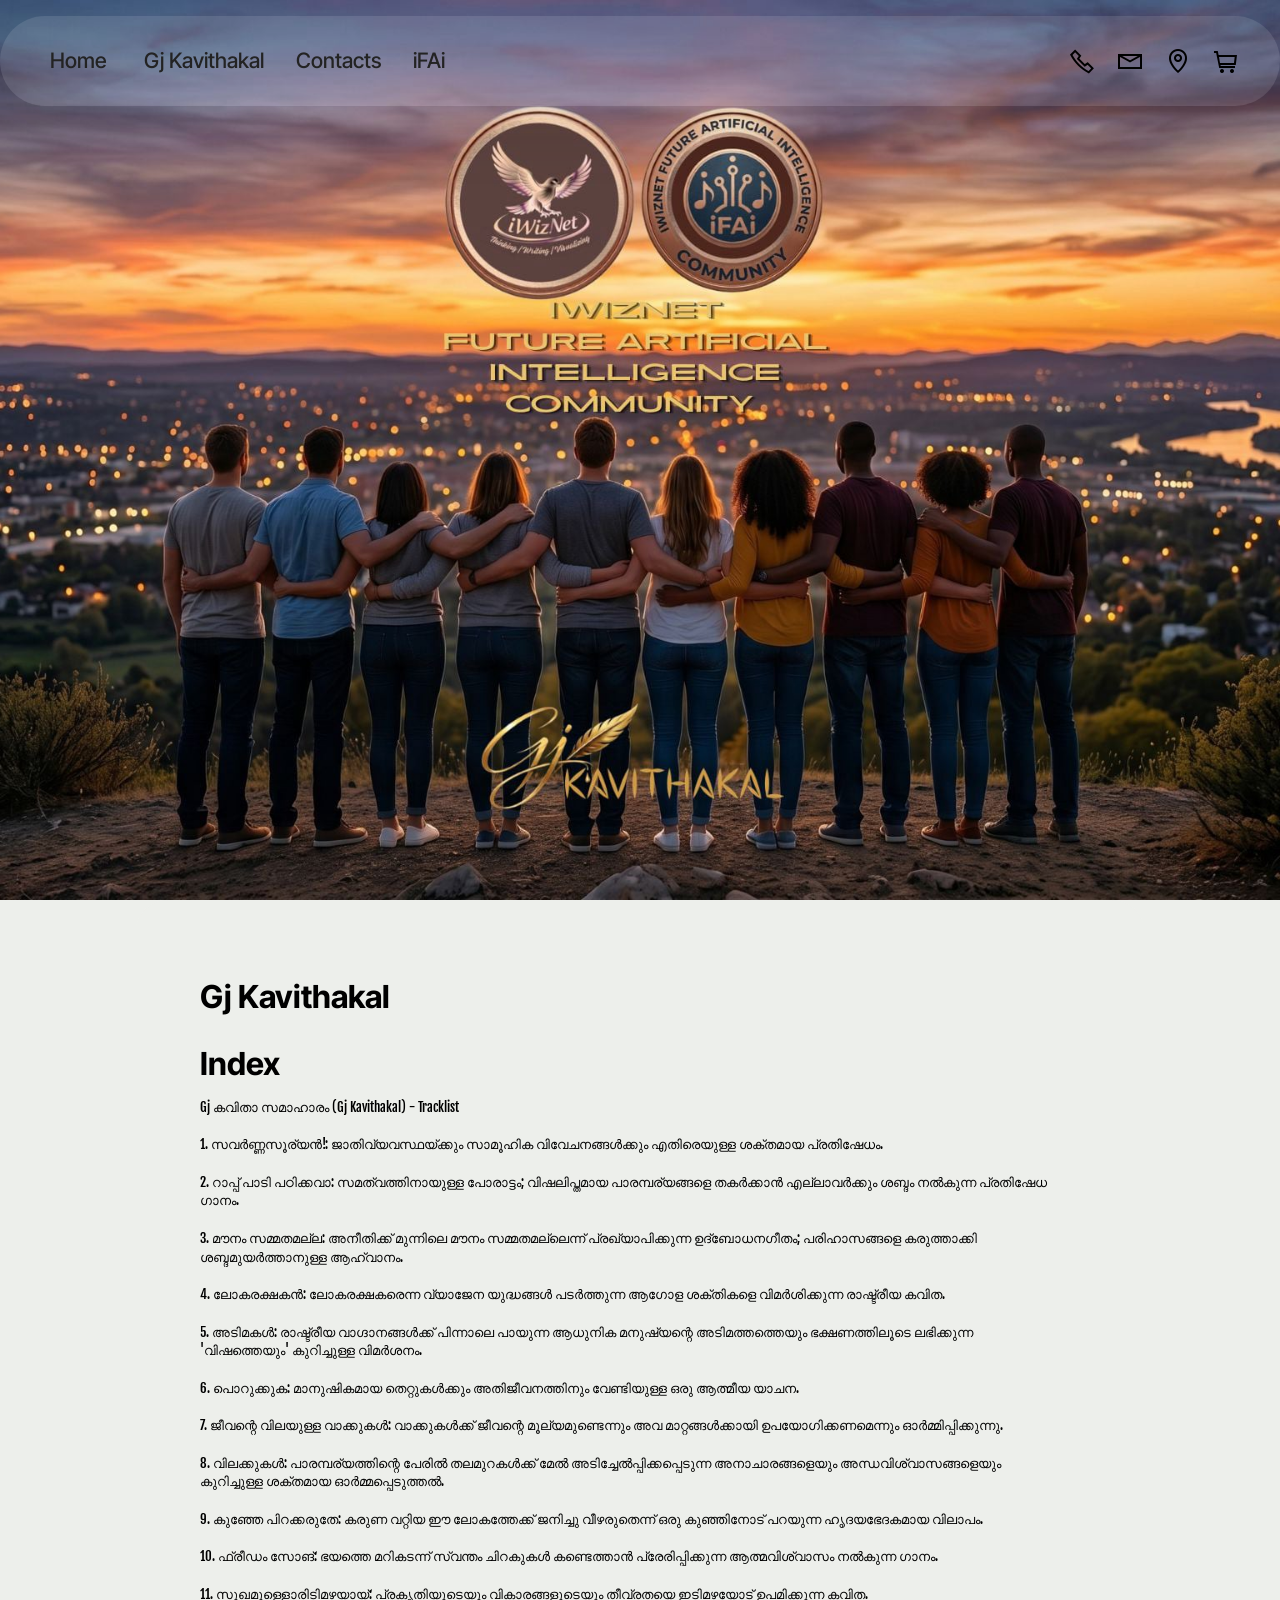
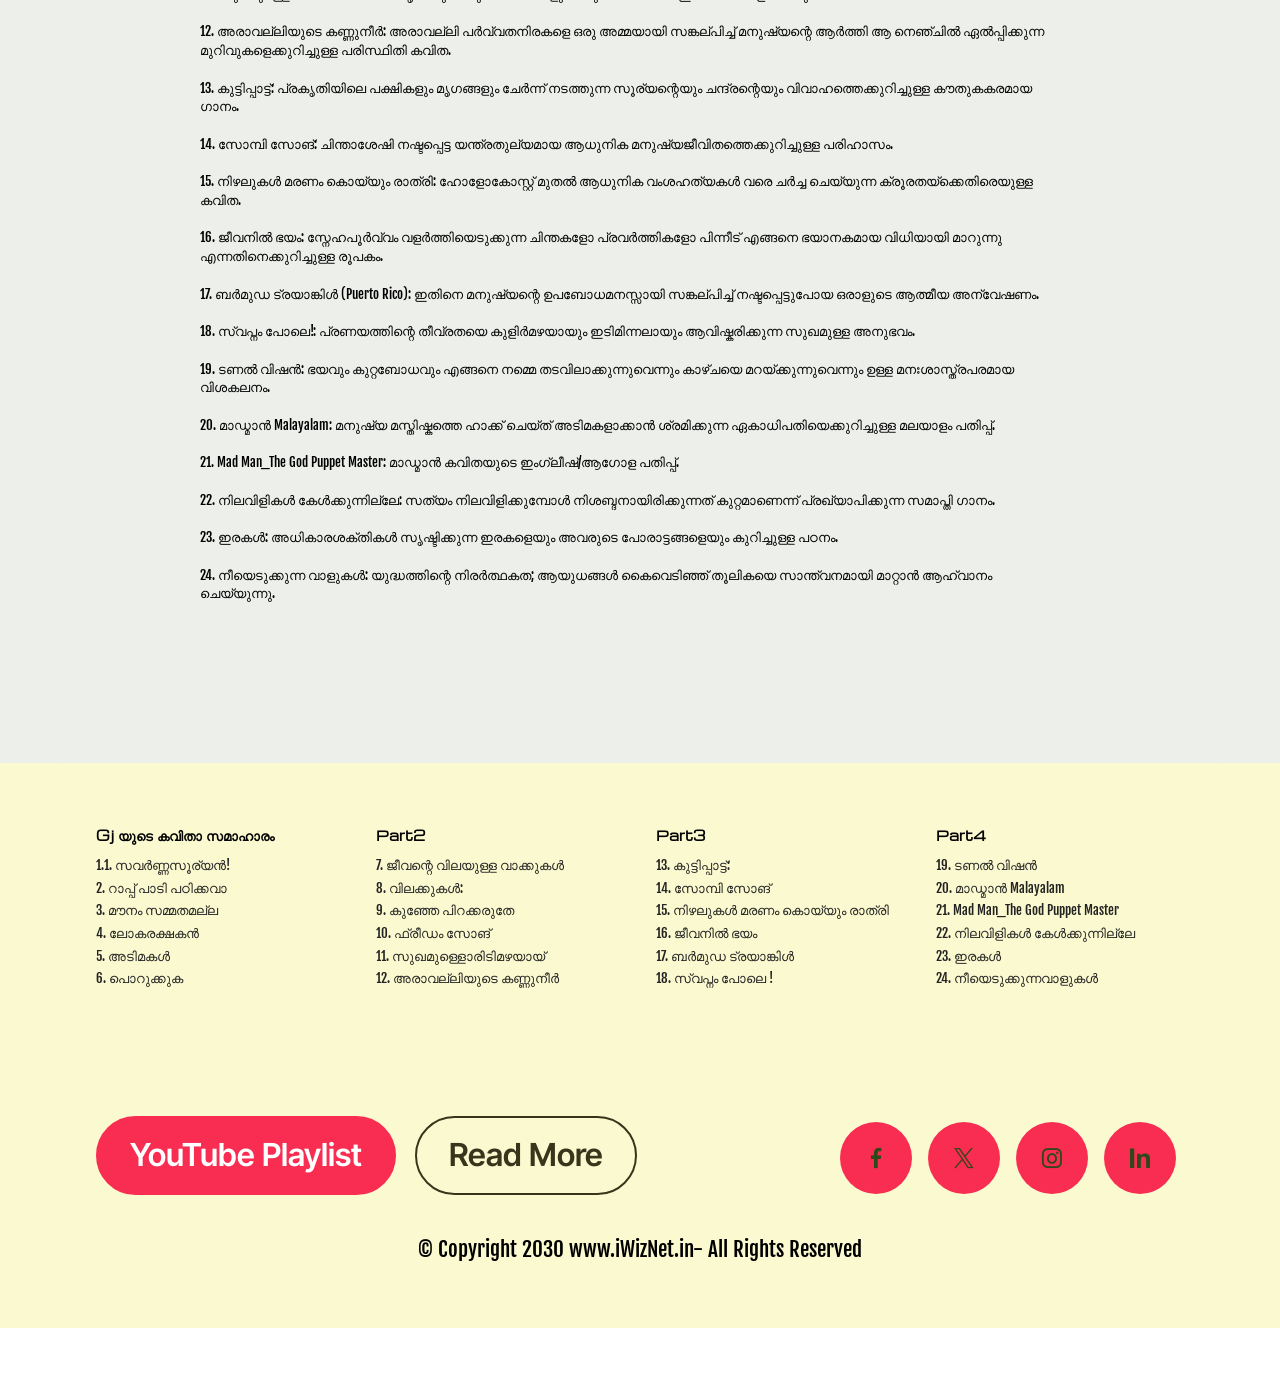
<file: Gj Kavithakal.html>
<!DOCTYPE html>
<html  >
<head>
  <!-- Site made with Mobirise Website Builder v6.1.12, https://mobirise.com -->
  <meta charset="UTF-8">
  <meta http-equiv="X-UA-Compatible" content="IE=edge">
  <meta name="generator" content="Mobirise v6.1.12, mobirise.com">
  <meta name="viewport" content="width=device-width, initial-scale=1, minimum-scale=1">
  <link rel="shortcut icon" href="assets/images/iwiznet-96x96.png" type="image/x-icon">
  <meta name="description" content="">
  
  
  <title>Gj Kavithakal</title>
  <link rel="stylesheet" href="assets/web/assets/mobirise-icons2/mobirise2.css">
  <link rel="stylesheet" href="assets/bootstrap/css/bootstrap.min.css">
  <link rel="stylesheet" href="assets/animatecss/animate.css">
  <link rel="stylesheet" href="assets/dropdown/css/style.css">
  <link rel="stylesheet" href="assets/socicon/css/styles.css">
  <link rel="stylesheet" href="assets/theme/css/style.css">
  <link rel="preload" href="https://fonts.googleapis.com/css?family=Inter+Tight:100,200,300,400,500,600,700,800,900,100i,200i,300i,400i,500i,600i,700i,800i,900i&display=swap" as="style" onload="this.onload=null;this.rel='stylesheet'">
  <noscript><link rel="stylesheet" href="https://fonts.googleapis.com/css?family=Inter+Tight:100,200,300,400,500,600,700,800,900,100i,200i,300i,400i,500i,600i,700i,800i,900i&display=swap"></noscript>
  <link rel="preload" href="https://fonts.googleapis.com/css?family=Fjalla+One:400&display=swap" as="style" onload="this.onload=null;this.rel='stylesheet'">
  <noscript><link rel="stylesheet" href="https://fonts.googleapis.com/css?family=Fjalla+One:400&display=swap"></noscript>
  <link rel="preload" href="https://fonts.googleapis.com/css?family=Michroma:400&display=swap" as="style" onload="this.onload=null;this.rel='stylesheet'">
  <noscript><link rel="stylesheet" href="https://fonts.googleapis.com/css?family=Michroma:400&display=swap"></noscript>
  <link rel="preload" as="style" href="assets/mobirise/css/mbr-additional.css?v=MCmwFs"><link rel="stylesheet" href="assets/mobirise/css/mbr-additional.css?v=MCmwFs" type="text/css">

  
  
  
</head>
<body>
  
  <section data-bs-version="5.1" class="menu menu2 cid-tJS6tZXiPa" once="menu" id="menu02-4j">
	

	<nav class="navbar navbar-dropdown navbar-expand-lg">
		<div class="container">
			<div class="navbar-brand">
				
				
			</div>
			<button class="navbar-toggler" type="button" data-toggle="collapse" data-bs-toggle="collapse" data-target="#navbarSupportedContent" data-bs-target="#navbarSupportedContent" aria-controls="navbarNavAltMarkup" aria-expanded="false" aria-label="Toggle navigation">
				<div class="hamburger">
					<span></span>
					<span></span>
					<span></span>
					<span></span>
				</div>
			</button>
			<div class="collapse navbar-collapse" id="navbarSupportedContent">
				<ul class="navbar-nav nav-dropdown nav-right navbar-nav-top-padding" data-app-modern-menu="true"><li class="nav-item">
						<a class="nav-link link text-black text-primary display-4" href="index.html#header09-1k">Home&nbsp;</a>
					</li><li class="nav-item">
						<a class="nav-link link text-black text-primary display-4" href="Gj Kavithakal.html" aria-expanded="false" target="_blank">Gj Kavithakal</a>
					</li>
					<li class="nav-item">
						<a class="nav-link link text-black text-primary display-4" href="index.html#contacts02-9">Contacts</a>
					</li><li class="nav-item"><a class="nav-link link text-black text-primary display-4" href="wach.html">iFAi</a></li></ul>
				<div class="icons-menu">
					<a class="iconfont-wrapper" href="https://mobiri.se">
						<span class="p-2 mbr-iconfont mobi-mbri-phone mobi-mbri"></span>
					</a>
					<a class="iconfont-wrapper" href="https://mobiri.se">
						<span class="p-2 mbr-iconfont mobi-mbri-letter mobi-mbri"></span>
					</a>
					<a class="iconfont-wrapper" href="https://mobiri.se">
						<span class="p-2 mbr-iconfont mobi-mbri-map-pin mobi-mbri"></span>
					</a>
					<a class="iconfont-wrapper" href="https://mobiri.se">
						<span class="p-2 mbr-iconfont mobi-mbri-shopping-cart mobi-mbri"></span>
					</a>
				</div>
				
			</div>
		</div>
	</nav>
</section>

<section data-bs-version="5.1" class="header09 startm5 cid-vjvsGiRKTB mbr-fullscreen" id="header09-4l">	
    
	
	
	<div class="container">
		<div class="row">
			<div class="content-wrap col-12 col-md-7">
				
				
				
				
			</div>
		</div>
	</div>
</section>

<section data-bs-version="5.1" class="article07 cid-vjvt9lHwSz" id="article07-4n">
  

  
  
  <div class="container">
    <div class="row justify-content-center">
      <div class="card col-md-12 col-lg-10">
        <div class="card-wrapper">
          <h3 class="card-title mbr-fonts-style mbr-white mt-3 mb-4 display-1"><strong>Gj Kavithakal</strong></h3>
          <div class="row card-box align-left">
            <div class="item features-without-image col-12">
              <div class="item-wrapper">
                <h4 class="mbr-section-subtitle mbr-fonts-style mb-3 display-1">
                  <strong>Index</strong></h4>
                <p class="mbr-text mbr-fonts-style display-7">Gj കവിതാ സമാഹാരം (Gj Kavithakal) - Tracklist<br>
<br>1.	സവർണ്ണസൂര്യൻ!: ജാതിവ്യവസ്ഥയ്ക്കും സാമൂഹിക വിവേചനങ്ങൾക്കും എതിരെയുള്ള ശക്തമായ പ്രതിഷേധം.<br>
<br>2.	റാപ്പ് പാടി പഠിക്കവാ: സമത്വത്തിനായുള്ള പോരാട്ടം; വിഷലിപ്തമായ പാരമ്പര്യങ്ങളെ തകർക്കാൻ എല്ലാവർക്കും ശബ്ദം നൽകുന്ന പ്രതിഷേധ ഗാനം.<br>
<br>3.	മൗനം സമ്മതമല്ല: അനീതിക്ക് മുന്നിലെ മൗനം സമ്മതമല്ലെന്ന് പ്രഖ്യാപിക്കുന്ന ഉദ്ബോധനഗീതം; പരിഹാസങ്ങളെ കരുത്താക്കി ശബ്ദമുയർത്താനുള്ള ആഹ്വാനം.<br>
<br>4.	ലോകരക്ഷകൻ: ലോകരക്ഷകരെന്ന വ്യാജേന യുദ്ധങ്ങൾ പടർത്തുന്ന ആഗോള ശക്തികളെ വിമർശിക്കുന്ന രാഷ്ട്രീയ കവിത.<br>
<br>5.	അടിമകൾ: രാഷ്ട്രീയ വാഗ്ദാനങ്ങൾക്ക് പിന്നാലെ പായുന്ന ആധുനിക മനുഷ്യന്റെ അടിമത്തത്തെയും ഭക്ഷണത്തിലൂടെ ലഭിക്കുന്ന 'വിഷത്തെയും' കുറിച്ചുള്ള വിമർശനം.<br>
<br>6.	പൊറുക്കുക: മാനുഷികമായ തെറ്റുകൾക്കും അതിജീവനത്തിനും വേണ്ടിയുള്ള ഒരു ആത്മീയ യാചന.<br>
<br>7.	ജീവന്റെ വിലയുള്ള വാക്കുകൾ: വാക്കുകൾക്ക് ജീവന്റെ മൂല്യമുണ്ടെന്നും അവ മാറ്റങ്ങൾക്കായി ഉപയോഗിക്കണമെന്നും ഓർമ്മിപ്പിക്കുന്നു.<br>
<br>8.	വിലക്കുകൾ: പാരമ്പര്യത്തിന്റെ പേരിൽ തലമുറകൾക്ക് മേൽ അടിച്ചേൽപ്പിക്കപ്പെടുന്ന അനാചാരങ്ങളെയും അന്ധവിശ്വാസങ്ങളെയും കുറിച്ചുള്ള ശക്തമായ ഓർമ്മപ്പെടുത്തൽ.<br>
<br>9.	കുഞ്ഞേ പിറക്കരുതേ: കരുണ വറ്റിയ ഈ ലോകത്തേക്ക് ജനിച്ചു വീഴരുതെന്ന് ഒരു കുഞ്ഞിനോട് പറയുന്ന ഹൃദയഭേദകമായ വിലാപം.<br>
<br>10.	ഫ്രീഡം സോങ്: ഭയത്തെ മറികടന്ന് സ്വന്തം ചിറകുകൾ കണ്ടെത്താൻ പ്രേരിപ്പിക്കുന്ന ആത്മവിശ്വാസം നൽകുന്ന ഗാനം.<br>
<br>11.	സുഖമുള്ളൊരിടിമഴയായ്: പ്രകൃതിയുടെയും വികാരങ്ങളുടെയും തീവ്രതയെ ഇടിമഴയോട് ഉപമിക്കുന്ന കവിത.<br>
<br>12.	അരാവല്ലിയുടെ കണ്ണുനീർ: അരാവല്ലി പർവ്വതനിരകളെ ഒരു അമ്മയായി സങ്കല്പിച്ച് മനുഷ്യന്റെ ആർത്തി ആ നെഞ്ചിൽ ഏൽപ്പിക്കുന്ന മുറിവുകളെക്കുറിച്ചുള്ള പരിസ്ഥിതി കവിത.<br>
<br>13.	കുട്ടിപ്പാട്ട്: പ്രകൃതിയിലെ പക്ഷികളും മൃഗങ്ങളും ചേർന്ന് നടത്തുന്ന സൂര്യന്റെയും ചന്ദ്രന്റെയും വിവാഹത്തെക്കുറിച്ചുള്ള കൗതുകകരമായ ഗാനം.<br>
<br>14.	സോമ്പി സോങ്: ചിന്താശേഷി നഷ്ടപ്പെട്ട യന്ത്രതുല്യമായ ആധുനിക മനുഷ്യജീവിതത്തെക്കുറിച്ചുള്ള പരിഹാസം.<br>
<br>15.	നിഴലുകൾ മരണം കൊയ്യും രാത്രി: ഹോളോകോസ്റ്റ് മുതൽ ആധുനിക വംശഹത്യകൾ വരെ ചർച്ച ചെയ്യുന്ന ക്രൂരതയ്ക്കെതിരെയുള്ള കവിത.<br>
<br>16.	ജീവനിൽ ഭയം: സ്നേഹപൂർവ്വം വളർത്തിയെടുക്കുന്ന ചിന്തകളോ പ്രവർത്തികളോ പിന്നീട് എങ്ങനെ ഭയാനകമായ വിധിയായി മാറുന്നു എന്നതിനെക്കുറിച്ചുള്ള രൂപകം.<br>
<br>17.	ബർമുഡ ട്രയാങ്കിൾ (Puerto Rico): ഇതിനെ മനുഷ്യന്റെ ഉപബോധമനസ്സായി സങ്കല്പിച്ച് നഷ്ടപ്പെട്ടുപോയ ഒരാളുടെ ആത്മീയ അന്വേഷണം.<br>
<br>18.	സ്വപ്നം പോലെ!: പ്രണയത്തിന്റെ തീവ്രതയെ കുളിർമഴയായും ഇടിമിന്നലായും ആവിഷ്കരിക്കുന്ന സുഖമുള്ള അനുഭവം.<br>
<br>19.	ടണൽ വിഷൻ: ഭയവും കുറ്റബോധവും എങ്ങനെ നമ്മെ തടവിലാക്കുന്നുവെന്നും കാഴ്ചയെ മറയ്ക്കുന്നുവെന്നും ഉള്ള മനഃശാസ്ത്രപരമായ വിശകലനം.<br>
<br>20.	മാഡ്മാൻ Malayalam: മനുഷ്യ മസ്തിഷ്കത്തെ ഹാക്ക് ചെയ്ത് അടിമകളാക്കാൻ ശ്രമിക്കുന്ന ഏകാധിപതിയെക്കുറിച്ചുള്ള മലയാളം പതിപ്പ്.<br>
<br>21.	Mad Man_The God Puppet Master: മാഡ്മാൻ കവിതയുടെ ഇംഗ്ലീഷ്/ആഗോള പതിപ്പ്.<br>
<br>22.	നിലവിളികൾ കേൾക്കുന്നില്ലേ: സത്യം നിലവിളിക്കുമ്പോൾ നിശബ്ദനായിരിക്കുന്നത് കുറ്റമാണെന്ന് പ്രഖ്യാപിക്കുന്ന സമാപ്തി ഗാനം.<br>
<br>23.	ഇരകൾ: അധികാരശക്തികൾ സൃഷ്ടിക്കുന്ന ഇരകളെയും അവരുടെ പോരാട്ടങ്ങളെയും കുറിച്ചുള്ള പഠനം.<br>
<br>24.	നീയെടുക്കുന്ന വാളുകൾ: യുദ്ധത്തിന്റെ നിരർത്ഥകത; ആയുധങ്ങൾ കൈവെടിഞ്ഞ് തൂലികയെ സാന്ത്വനമായി മാറ്റാൻ ആഹ്വാനം ചെയ്യുന്നു.&nbsp;<br></p>
              </div>
            </div>
            
            
            
          </div>
          
        </div>
      </div>
    </div>
  </div>
</section>

<section data-bs-version="5.1" class="footer1 cid-vjv9HN0C4g" once="footers" id="footer01-4k">
	

	
	
	<div class="container">
		<div class="row mbr-white">
			<div class="col-12 col-md-6 col-lg-3">
				<h5 class="mbr-section-subtitle mbr-fonts-style mb-2 display-5"><strong>Gj യുടെ കവിതാ സമാഹാരം</strong></h5>
				<ul class="list mbr-fonts-style display-7">
					<li class="mbr-text item-wrap">1.1.	സവർണ്ണസൂര്യൻ!
</li><li class="mbr-text item-wrap">2.	റാപ്പ് പാടി പഠിക്കവാ
</li><li class="mbr-text item-wrap">3.	മൗനം സമ്മതമല്ല
</li><li class="mbr-text item-wrap">4.	ലോകരക്ഷകൻ
</li><li class="mbr-text item-wrap">5.	അടിമകൾ
</li><li class="mbr-text item-wrap">6.	പൊറുക്കുക
</li><li class="mbr-text item-wrap"><br></li><li class="mbr-text item-wrap"><br></li><li class="mbr-text item-wrap"><br></li>
				</ul>
			</div>
			<div class="col-12 col-md-6 col-lg-3">
				<h5 class="mbr-section-subtitle mbr-fonts-style mb-2 display-5">
					<strong>Part2</strong></h5>
				<ul class="list mbr-fonts-style display-7">
					<li class="mbr-text item-wrap">7.	ജീവന്റെ വിലയുള്ള വാക്കുകൾ
</li><li class="mbr-text item-wrap">8.	വിലക്കുകൾ: 
</li><li class="mbr-text item-wrap">9.	കുഞ്ഞേ പിറക്കരുതേ
</li><li class="mbr-text item-wrap">10.	ഫ്രീഡം സോങ്
</li><li class="mbr-text item-wrap">11.	സുഖമുള്ളൊരിടിമഴയായ്
</li><li class="mbr-text item-wrap">12.	അരാവല്ലിയുടെ കണ്ണുനീർ
</li><li class="mbr-text item-wrap"><br></li>
				</ul>
			</div>
			<div class="col-12 col-md-6 col-lg-3">
				<h5 class="mbr-section-subtitle mbr-fonts-style mb-2 display-5">
					<strong>Part3</strong></h5>
				<ul class="list mbr-fonts-style display-7">
					<li class="mbr-text item-wrap">13.	കുട്ടിപ്പാട്ട്:
</li><li class="mbr-text item-wrap">14.	സോമ്പി സോങ്
</li><li class="mbr-text item-wrap">15.	നിഴലുകൾ മരണം കൊയ്യും രാത്രി
</li><li class="mbr-text item-wrap">16.	ജീവനിൽ ഭയം
</li><li class="mbr-text item-wrap">17.	ബർമുഡ ട്രയാങ്കിൾ
</li><li class="mbr-text item-wrap">18.	സ്വപ്നം പോലെ !
</li><li class="mbr-text item-wrap"><br></li><li class="mbr-text item-wrap"><br></li>
				</ul>
			</div>
			<div class="col-12 col-md-6 col-lg-3">
				<h5 class="mbr-section-subtitle mbr-fonts-style mb-2 display-5">
					<strong>Part4</strong></h5>
				<ul class="list mbr-fonts-style display-7">
					<li class="mbr-text item-wrap">19.	ടണൽ വിഷൻ
</li><li class="mbr-text item-wrap">20.	മാഡ്മാൻ Malayalam 
</li><li class="mbr-text item-wrap">21.	Mad Man_The God Puppet Master 
</li><li class="mbr-text item-wrap">22.	നിലവിളികൾ കേൾക്കുന്നില്ലേ
</li><li class="mbr-text item-wrap">23.	ഇരകൾ
</li><li class="mbr-text item-wrap">24.	നീയെടുക്കുന്നവാളുകൾ
</li><li class="mbr-text item-wrap"><br></li>
				</ul>
			</div>
			<div class="col-12 mt-5 footer-col">
				<div class="mbr-section-btn align-left"><a class="btn btn-primary display-1" href="https://www.youtube.com/playlist?list=PL_yLGhCr5gTn4V5i6QJtc5T_5OQgrfSGk" target="_blank">YouTube Playlist</a>
					<a class="btn btn-success-outline display-1" href="wach.html">Read More</a></div>

				<div class="social-row mt-2 display-7">
					<div class="soc-item">
						<a href="https://mobiri.se/">
							<span class="mbr-iconfont socicon socicon-facebook"></span>
						</a>
					</div>
					<div class="soc-item">
						<a href="https://mobiri.se/">
							<span class="mbr-iconfont socicon socicon-twitter"></span>
						</a>
					</div>
					<div class="soc-item">
						<a href="https://mobiri.se/">
							<span class="mbr-iconfont socicon socicon-instagram"></span>
						</a>
					</div>
					<div class="soc-item">
						<a href="https://mobiri.se/">
							<span class="mbr-iconfont socicon-logmein socicon"></span>
						</a>
					</div>
				</div>
			</div>
			<div class="col-12 mt-4">
				<p class="mbr-text mb-0 mbr-fonts-style copyright align-center display-2">
					© Copyright 2030 www.iWizNet.in- All Rights Reserved
				</p>
			</div>
		</div>
	</div>
</section><section class="display-7" style="padding: 0;align-items: center;justify-content: center;flex-wrap: wrap;    align-content: center;display: flex;position: relative;height: 4rem;"><a href="https://mobiri.se/" style="flex: 1 1;height: 4rem;position: absolute;width: 100%;z-index: 1;"><img alt="" style="height: 4rem;" src="[data-uri]"></a><p style="margin: 0;text-align: center;" class="display-7">&#8204;</p><a style="z-index:1" href="https://mobirise.com/builder/no-code-website-builder.html">No Code Website Builder</a></section><script src="assets/bootstrap/js/bootstrap.bundle.min.js"></script>  <script src="assets/smoothscroll/smooth-scroll.js"></script>  <script src="assets/ytplayer/index.js"></script>  <script src="assets/dropdown/js/navbar-dropdown.js"></script>  <script src="assets/theme/js/script.js"></script>  
  
  
  <input name="animation" type="hidden">
  </body>
</html>
</file>
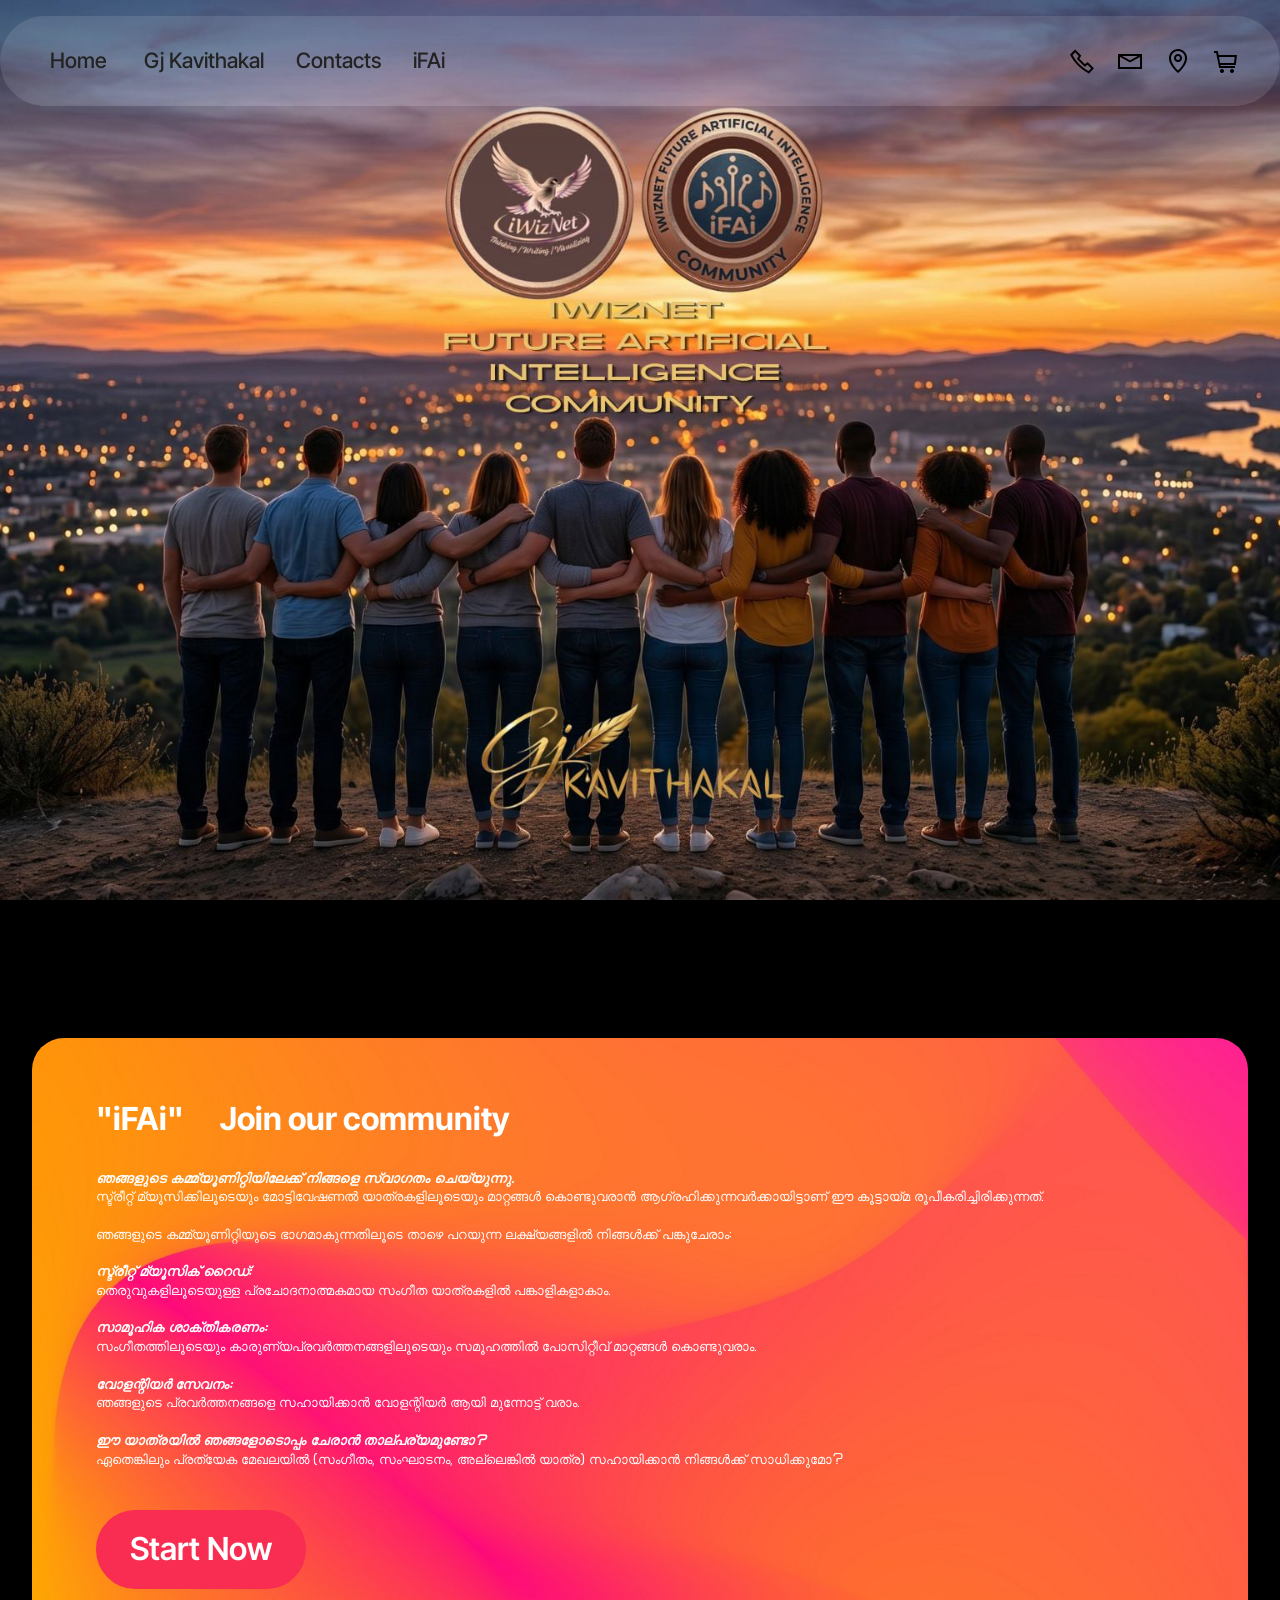
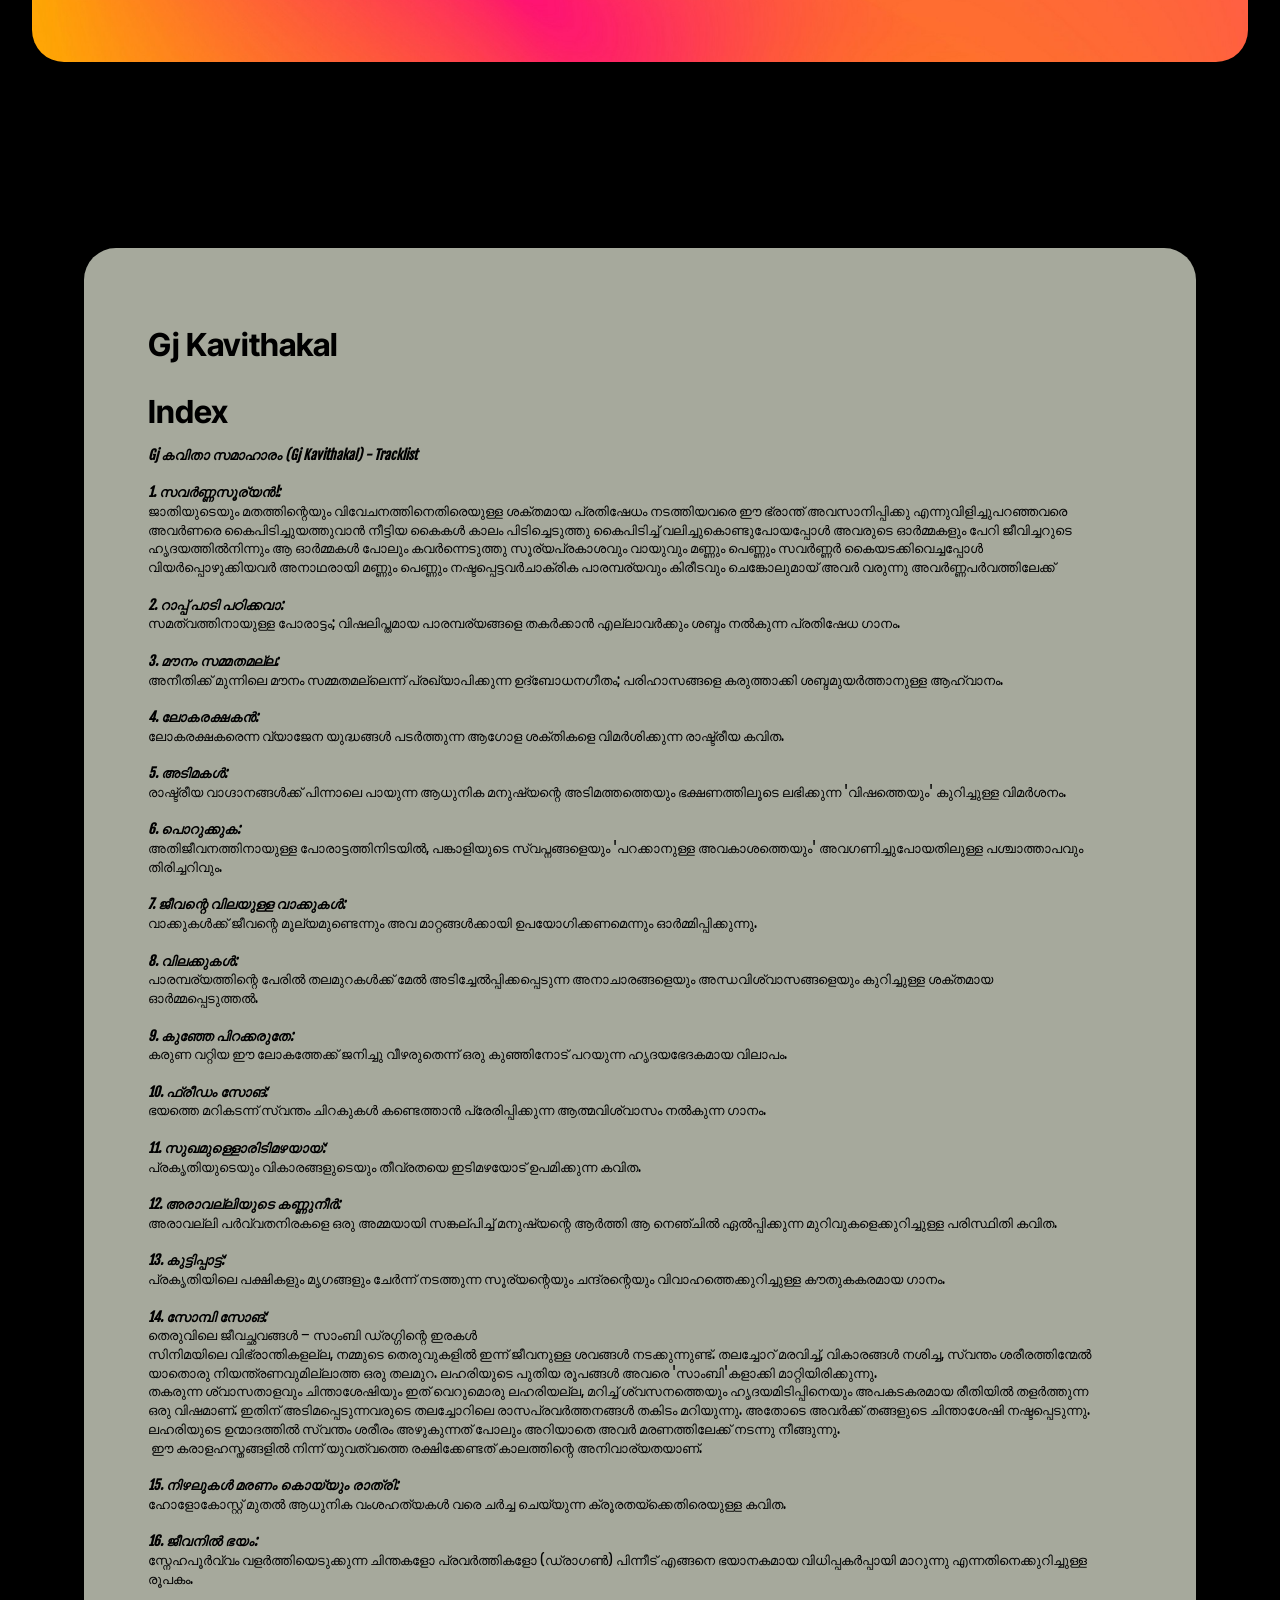
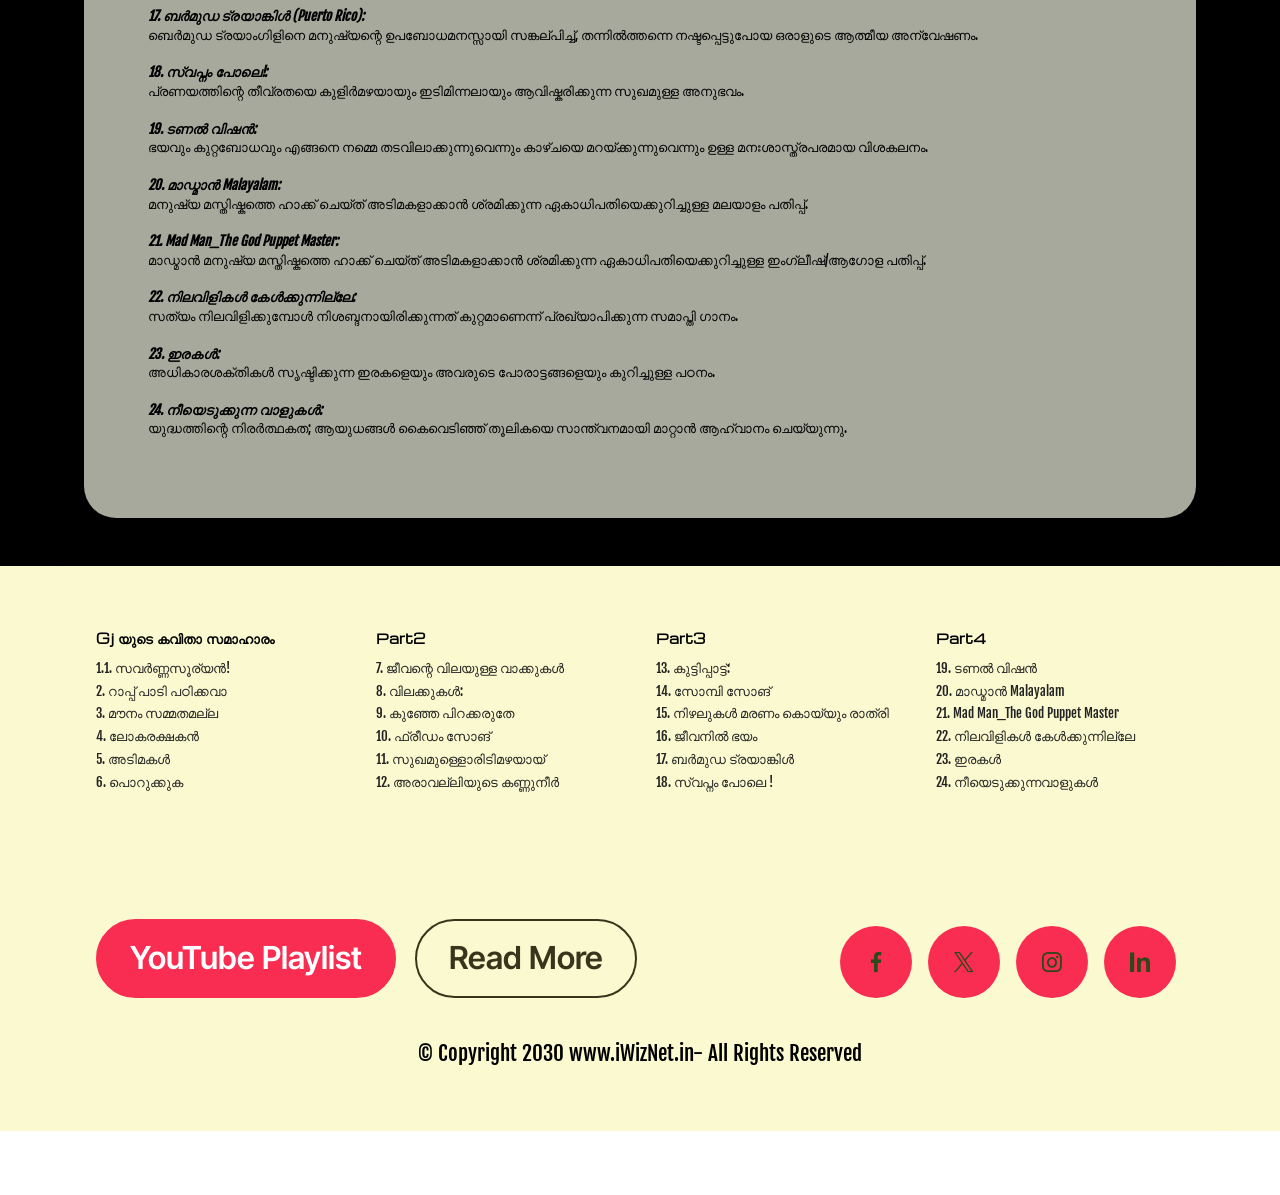
<file: iFAi.html>
<!DOCTYPE html>
<html  >
<head>
  <!-- Site made with Mobirise Website Builder v6.1.12, https://mobirise.com -->
  <meta charset="UTF-8">
  <meta http-equiv="X-UA-Compatible" content="IE=edge">
  <meta name="generator" content="Mobirise v6.1.12, mobirise.com">
  <meta name="viewport" content="width=device-width, initial-scale=1, minimum-scale=1">
  <link rel="shortcut icon" href="assets/images/iwiznet-96x96.png" type="image/x-icon">
  <meta name="description" content="">
  
  
  <title>iFAi</title>
  <link rel="stylesheet" href="assets/web/assets/mobirise-icons2/mobirise2.css">
  <link rel="stylesheet" href="assets/bootstrap/css/bootstrap.min.css">
  <link rel="stylesheet" href="assets/animatecss/animate.css">
  <link rel="stylesheet" href="assets/dropdown/css/style.css">
  <link rel="stylesheet" href="assets/socicon/css/styles.css">
  <link rel="stylesheet" href="assets/theme/css/style.css">
  <link rel="preload" href="https://fonts.googleapis.com/css?family=Inter+Tight:100,200,300,400,500,600,700,800,900,100i,200i,300i,400i,500i,600i,700i,800i,900i&display=swap" as="style" onload="this.onload=null;this.rel='stylesheet'">
  <noscript><link rel="stylesheet" href="https://fonts.googleapis.com/css?family=Inter+Tight:100,200,300,400,500,600,700,800,900,100i,200i,300i,400i,500i,600i,700i,800i,900i&display=swap"></noscript>
  <link rel="preload" href="https://fonts.googleapis.com/css?family=Fjalla+One:400&display=swap" as="style" onload="this.onload=null;this.rel='stylesheet'">
  <noscript><link rel="stylesheet" href="https://fonts.googleapis.com/css?family=Fjalla+One:400&display=swap"></noscript>
  <link rel="preload" href="https://fonts.googleapis.com/css?family=Michroma:400&display=swap" as="style" onload="this.onload=null;this.rel='stylesheet'">
  <noscript><link rel="stylesheet" href="https://fonts.googleapis.com/css?family=Michroma:400&display=swap"></noscript>
  <link rel="preload" as="style" href="assets/mobirise/css/mbr-additional.css?v=P0GeO5"><link rel="stylesheet" href="assets/mobirise/css/mbr-additional.css?v=P0GeO5" type="text/css">

  
  
  
</head>
<body>
  
  <section data-bs-version="5.1" class="menu menu2 cid-vjwq0mjGFF" once="menu" id="menu02-4p">
	

	<nav class="navbar navbar-dropdown navbar-expand-lg">
		<div class="container">
			<div class="navbar-brand">
				
				
			</div>
			<button class="navbar-toggler" type="button" data-toggle="collapse" data-bs-toggle="collapse" data-target="#navbarSupportedContent" data-bs-target="#navbarSupportedContent" aria-controls="navbarNavAltMarkup" aria-expanded="false" aria-label="Toggle navigation">
				<div class="hamburger">
					<span></span>
					<span></span>
					<span></span>
					<span></span>
				</div>
			</button>
			<div class="collapse navbar-collapse" id="navbarSupportedContent">
				<ul class="navbar-nav nav-dropdown nav-right navbar-nav-top-padding" data-app-modern-menu="true"><li class="nav-item">
						<a class="nav-link link text-black text-primary display-4" href="index.html#header09-1k">Home&nbsp;</a>
					</li><li class="nav-item">
						<a class="nav-link link text-black text-primary display-4" href="Gj Kavithakal.html" aria-expanded="false" target="_blank">Gj Kavithakal</a>
					</li>
					<li class="nav-item">
						<a class="nav-link link text-black text-primary display-4" href="index.html#contacts02-9">Contacts</a>
					</li><li class="nav-item"><a class="nav-link link text-black text-primary display-4" href="wach.html">iFAi</a></li></ul>
				<div class="icons-menu">
					<a class="iconfont-wrapper" href="https://mobiri.se">
						<span class="p-2 mbr-iconfont mobi-mbri-phone mobi-mbri"></span>
					</a>
					<a class="iconfont-wrapper" href="https://mobiri.se">
						<span class="p-2 mbr-iconfont mobi-mbri-letter mobi-mbri"></span>
					</a>
					<a class="iconfont-wrapper" href="https://mobiri.se">
						<span class="p-2 mbr-iconfont mobi-mbri-map-pin mobi-mbri"></span>
					</a>
					<a class="iconfont-wrapper" href="https://mobiri.se">
						<span class="p-2 mbr-iconfont mobi-mbri-shopping-cart mobi-mbri"></span>
					</a>
				</div>
				
			</div>
		</div>
	</nav>
</section>

<section data-bs-version="5.1" class="header09 startm5 cid-vjwq0m4FHG mbr-fullscreen" id="header09-4o">	
    
	
	
	<div class="container">
		<div class="row">
			<div class="content-wrap col-12 col-md-4">
				
				
				
				
			</div>
		</div>
	</div>
</section>

<section data-bs-version="5.1" class="header15 cid-vjwqnlPu1l mbr-fullscreen" id="header15-4s">
	

	
	
	<div class="container-fluid">
		<div class="row justify-content-center">
			<div class="card col-12 col-lg-12">
				<div class="card-wrapper wrap">
					<div class="card-box align-center">
						<h1 class="card-title mbr-fonts-style mb-4 display-1">
							<strong>"iFAi"&nbsp; &nbsp; &nbsp; Join our community</strong>
						</h1>
						<p class="mbr-text mbr-fonts-style mb-4 display-5"><strong><em>ഞങ്ങളുടെ കമ്മ്യൂണിറ്റിയിലേക്ക് നിങ്ങളെ സ്വാഗതം ചെയ്യുന്നു. </em></strong><br>സ്ട്രീറ്റ് മ്യൂസിക്കിലൂടെയും മോട്ടിവേഷണൽ യാത്രകളിലൂടെയും മാറ്റങ്ങൾ കൊണ്ടുവരാൻ ആഗ്രഹിക്കുന്നവർക്കായിട്ടാണ് ഈ കൂട്ടായ്മ രൂപീകരിച്ചിരിക്കുന്നത്.<br><br>ഞങ്ങളുടെ കമ്മ്യൂണിറ്റിയുടെ ഭാഗമാകുന്നതിലൂടെ താഴെ പറയുന്ന ലക്ഷ്യങ്ങളിൽ നിങ്ങൾക്ക് പങ്കുചേരാം:<br><br><strong><em>സ്ട്രീറ്റ് മ്യൂസിക് റൈഡ്: </em></strong><br>തെരുവുകളിലൂടെയുള്ള പ്രചോദനാത്മകമായ സംഗീത യാത്രകളിൽ പങ്കാളികളാകാം.<br><strong><em><br>സാമൂഹിക ശാക്തീകരണം: </em></strong><br>സംഗീതത്തിലൂടെയും കാരുണ്യപ്രവർത്തനങ്ങളിലൂടെയും സമൂഹത്തിൽ പോസിറ്റീവ് മാറ്റങ്ങൾ കൊണ്ടുവരാം.<br><strong><em><br>വോളന്റിയർ സേവനം: </em></strong><br>ഞങ്ങളുടെ പ്രവർത്തനങ്ങളെ സഹായിക്കാൻ വോളന്റിയർ ആയി മുന്നോട്ട് വരാം.<br><strong><em><br>ഈ യാത്രയിൽ ഞങ്ങളോടൊപ്പം ചേരാൻ താല്പര്യമുണ്ടോ? </em></strong><br>ഏതെങ്കിലും പ്രത്യേക മേഖലയിൽ (സംഗീതം, സംഘാടനം, അല്ലെങ്കിൽ യാത്ര) സഹായിക്കാൻ നിങ്ങൾക്ക് സാധിക്കുമോ?</p>
						<div class="mbr-section-btn mt-4"><a class="btn btn-primary display-1" href="https://discord.gg/7agn9UxnZ">Start Now</a></div>
					</div>
				</div>
			</div>
		</div>
	</div>
</section>

<section data-bs-version="5.1" class="article07 cid-vjwq0mzhLm mbr-fullscreen" id="article07-4q">
  

  
  
  <div class="container-fluid">
    <div class="row justify-content-center">
      <div class="card col-md-12 col-lg-11">
        <div class="card-wrapper">
          <h3 class="card-title mbr-fonts-style mbr-white mt-3 mb-4 display-1"><strong>Gj Kavithakal</strong></h3>
          <div class="row card-box align-left">
            <div class="item features-without-image col-12 active">
              <div class="item-wrapper">
                <h4 class="mbr-section-subtitle mbr-fonts-style mb-3 display-1">
                  <strong>Index</strong></h4>
                <p class="mbr-text mbr-fonts-style display-7"><strong><em>Gj കവിതാ സമാഹാരം (Gj Kavithakal) - Tracklist</em></strong><br>
<strong><em><br>1.	സവർണ്ണസൂര്യൻ!:</em></strong><br> ജാതിയുടെയും മതത്തിന്റെയും വിവേചനത്തിനെതിരെയുള്ള ശക്തമായ പ്രതിഷേധം നടത്തിയവരെ ഈ ഭ്രാന്ത് അവസാനിപ്പിക്കു എന്നുവിളിച്ചുപറഞ്ഞവരെ അവർണരെ കൈപിടിച്ചുയത്തുവാൻ നീട്ടിയ കൈകൾ കാലം പിടിച്ചെടുത്തു കൈപിടിച്ച് വലിച്ചുകൊണ്ടുപോയപ്പോൾ അവരുടെ ഓർമ്മകളും പേറി ജീവിച്ചറുടെ ഹൃദയത്തിൽനിന്നും ആ ഓർമ്മകൾ പോലും കവർന്നെടുത്തു സൂര്യപ്രകാശവും വായുവും മണ്ണും പെണ്ണും സവർണ്ണർ കൈയടക്കിവെച്ചപ്പോൾ വിയർപ്പൊഴുക്കിയവർ അനാഥരായി മണ്ണും പെണ്ണും നഷ്ടപ്പെട്ടവർചാക്രിക പാരമ്പര്യവും കിരീടവും ചെങ്കോലുമായ് അവർ വരുന്നു അവർണ്ണപർവത്തിലേക്ക് 
<br>
<strong><em><br>2.	റാപ്പ് പാടി പഠിക്കവാ: </em></strong><br>സമത്വത്തിനായുള്ള പോരാട്ടം; വിഷലിപ്തമായ പാരമ്പര്യങ്ങളെ തകർക്കാൻ എല്ലാവർക്കും ശബ്ദം നൽകുന്ന പ്രതിഷേധ ഗാനം.<br>
<strong><em><br>3.	മൗനം സമ്മതമല്ല:</em></strong><br> അനീതിക്ക് മുന്നിലെ മൗനം സമ്മതമല്ലെന്ന് പ്രഖ്യാപിക്കുന്ന ഉദ്ബോധനഗീതം; പരിഹാസങ്ങളെ കരുത്താക്കി ശബ്ദമുയർത്താനുള്ള ആഹ്വാനം.<br>
<br><strong><em>4.	ലോകരക്ഷകൻ: </em></strong><br>ലോകരക്ഷകരെന്ന വ്യാജേന യുദ്ധങ്ങൾ പടർത്തുന്ന ആഗോള ശക്തികളെ വിമർശിക്കുന്ന രാഷ്ട്രീയ കവിത.<br>
<strong><em><br>5.	അടിമകൾ: </em></strong><br>രാഷ്ട്രീയ വാഗ്ദാനങ്ങൾക്ക് പിന്നാലെ പായുന്ന ആധുനിക മനുഷ്യന്റെ അടിമത്തത്തെയും ഭക്ഷണത്തിലൂടെ ലഭിക്കുന്ന 'വിഷത്തെയും' കുറിച്ചുള്ള വിമർശനം.<br>
<br><strong><em>6.	പൊറുക്കുക: </em></strong><br>അതിജീവനത്തിനായുള്ള പോരാട്ടത്തിനിടയിൽ, പങ്കാളിയുടെ സ്വപ്നങ്ങളെയും 'പറക്കാനുള്ള അവകാശത്തെയും' അവഗണിച്ചുപോയതിലുള്ള പശ്ചാത്താപവും തിരിച്ചറിവും.<br><strong><em><br>7.	ജീവന്റെ വിലയുള്ള വാക്കുകൾ: </em></strong><br>വാക്കുകൾക്ക് ജീവന്റെ മൂല്യമുണ്ടെന്നും അവ മാറ്റങ്ങൾക്കായി ഉപയോഗിക്കണമെന്നും ഓർമ്മിപ്പിക്കുന്നു.<br>
<strong><em><br>8.	വിലക്കുകൾ: </em></strong><br>പാരമ്പര്യത്തിന്റെ പേരിൽ തലമുറകൾക്ക് മേൽ അടിച്ചേൽപ്പിക്കപ്പെടുന്ന അനാചാരങ്ങളെയും അന്ധവിശ്വാസങ്ങളെയും കുറിച്ചുള്ള ശക്തമായ ഓർമ്മപ്പെടുത്തൽ.<br>
<strong><em><br>9.	കുഞ്ഞേ പിറക്കരുതേ: </em></strong><br>കരുണ വറ്റിയ ഈ ലോകത്തേക്ക് ജനിച്ചു വീഴരുതെന്ന് ഒരു കുഞ്ഞിനോട് പറയുന്ന ഹൃദയഭേദകമായ വിലാപം.<br>
<em><strong><br>10.	ഫ്രീഡം സോങ്: </strong></em><br>ഭയത്തെ മറികടന്ന് സ്വന്തം ചിറകുകൾ കണ്ടെത്താൻ പ്രേരിപ്പിക്കുന്ന ആത്മവിശ്വാസം നൽകുന്ന ഗാനം.<br>
<strong><em><br>11.	സുഖമുള്ളൊരിടിമഴയായ്: </em></strong><br>പ്രകൃതിയുടെയും വികാരങ്ങളുടെയും തീവ്രതയെ ഇടിമഴയോട് ഉപമിക്കുന്ന കവിത.<br>
<strong><em><br>12.	അരാവല്ലിയുടെ കണ്ണുനീർ: </em></strong><br>അരാവല്ലി പർവ്വതനിരകളെ ഒരു അമ്മയായി സങ്കല്പിച്ച് മനുഷ്യന്റെ ആർത്തി ആ നെഞ്ചിൽ ഏൽപ്പിക്കുന്ന മുറിവുകളെക്കുറിച്ചുള്ള പരിസ്ഥിതി കവിത.<br>
<em><strong><br>13.	കുട്ടിപ്പാട്ട്: </strong></em><br>പ്രകൃതിയിലെ പക്ഷികളും മൃഗങ്ങളും ചേർന്ന് നടത്തുന്ന സൂര്യന്റെയും ചന്ദ്രന്റെയും വിവാഹത്തെക്കുറിച്ചുള്ള കൗതുകകരമായ ഗാനം.<br>
<br><em><strong>14.	സോമ്പി സോങ്: </strong></em><br>തെരുവിലെ ജീവച്ഛവങ്ങൾ – സാംബി ഡ്രഗ്ഗിന്റെ ഇരകൾ
<br>സിനിമയിലെ വിഭ്രാന്തികളല്ല, നമ്മുടെ തെരുവുകളിൽ ഇന്ന് ജീവനുള്ള ശവങ്ങൾ നടക്കുന്നുണ്ട്. തലച്ചോറ് മരവിച്ച്, വികാരങ്ങൾ നശിച്ച, സ്വന്തം ശരീരത്തിന്മേൽ യാതൊരു നിയന്ത്രണവുമില്ലാത്ത ഒരു തലമുറ. ലഹരിയുടെ പുതിയ രൂപങ്ങൾ അവരെ 'സാംബി'കളാക്കി മാറ്റിയിരിക്കുന്നു.
<br>തകരുന്ന ശ്വാസതാളവും ചിന്താശേഷിയും ഇത് വെറുമൊരു ലഹരിയല്ല, മറിച്ച് ശ്വസനത്തെയും ഹൃദയമിടിപ്പിനെയും അപകടകരമായ രീതിയിൽ തളർത്തുന്ന ഒരു വിഷമാണ്. ഇതിന് അടിമപ്പെടുന്നവരുടെ തലച്ചോറിലെ രാസപ്രവർത്തനങ്ങൾ തകിടം മറിയുന്നു. അതോടെ അവർക്ക് തങ്ങളുടെ ചിന്താശേഷി നഷ്ടപ്പെടുന്നു. ലഹരിയുടെ ഉന്മാദത്തിൽ സ്വന്തം ശരീരം അഴുകുന്നത് പോലും അറിയാതെ അവർ മരണത്തിലേക്ക് നടന്നു നീങ്ങുന്നു.
<br>&nbsp;ഈ കരാളഹസ്തങ്ങളിൽ നിന്ന് യുവത്വത്തെ രക്ഷിക്കേണ്ടത് കാലത്തിന്റെ അനിവാര്യതയാണ്.
<br>
<strong><em><br>15.	നിഴലുകൾ മരണം കൊയ്യും രാത്രി: </em></strong><br>ഹോളോകോസ്റ്റ് മുതൽ ആധുനിക വംശഹത്യകൾ വരെ ചർച്ച ചെയ്യുന്ന ക്രൂരതയ്ക്കെതിരെയുള്ള കവിത.<br>
<br><strong><em>16.	ജീവനിൽ ഭയം: </em></strong><br>സ്നേഹപൂർവ്വം വളർത്തിയെടുക്കുന്ന ചിന്തകളോ പ്രവർത്തികളോ (ഡ്രാഗൺ) പിന്നീട് എങ്ങനെ ഭയാനകമായ വിധിപ്പകർപ്പായി മാറുന്നു എന്നതിനെക്കുറിച്ചുള്ള രൂപകം.<br>
<strong><em><br>17.	ബർമുഡ ട്രയാങ്കിൾ (Puerto Rico): </em></strong><br>ബെർമുഡ ട്രയാംഗിളിനെ മനുഷ്യന്റെ ഉപബോധമനസ്സായി സങ്കല്പിച്ച്, തന്നിൽത്തന്നെ നഷ്ടപ്പെട്ടുപോയ ഒരാളുടെ ആത്മീയ അന്വേഷണം.<br>
<br><strong><em>18.	സ്വപ്നം പോലെ!: </em></strong><br>പ്രണയത്തിന്റെ തീവ്രതയെ കുളിർമഴയായും ഇടിമിന്നലായും ആവിഷ്കരിക്കുന്ന സുഖമുള്ള അനുഭവം.<br>
<br><strong><em>19.	ടണൽ വിഷൻ:</em></strong><br> ഭയവും കുറ്റബോധവും എങ്ങനെ നമ്മെ തടവിലാക്കുന്നുവെന്നും കാഴ്ചയെ മറയ്ക്കുന്നുവെന്നും ഉള്ള മനഃശാസ്ത്രപരമായ വിശകലനം.<br>
<em><strong><br>20.	മാഡ്മാൻ Malayalam: </strong></em><br>മനുഷ്യ മസ്തിഷ്കത്തെ ഹാക്ക് ചെയ്ത് അടിമകളാക്കാൻ ശ്രമിക്കുന്ന ഏകാധിപതിയെക്കുറിച്ചുള്ള മലയാളം പതിപ്പ്.<br>
<strong><em><br>21.	Mad Man_The God Puppet Master: </em></strong><br>മാഡ്മാൻ മനുഷ്യ മസ്തിഷ്കത്തെ ഹാക്ക് ചെയ്ത് അടിമകളാക്കാൻ ശ്രമിക്കുന്ന ഏകാധിപതിയെക്കുറിച്ചുള്ള  ഇംഗ്ലീഷ്/ആഗോള പതിപ്പ്.<br>
<strong><em><br>22.	നിലവിളികൾ കേൾക്കുന്നില്ലേ: </em></strong><br>സത്യം നിലവിളിക്കുമ്പോൾ നിശബ്ദനായിരിക്കുന്നത് കുറ്റമാണെന്ന് പ്രഖ്യാപിക്കുന്ന സമാപ്തി ഗാനം.<br>
<strong><em><br>23.	ഇരകൾ: </em></strong><br>അധികാരശക്തികൾ സൃഷ്ടിക്കുന്ന ഇരകളെയും അവരുടെ പോരാട്ടങ്ങളെയും കുറിച്ചുള്ള പഠനം.<br>
<strong><em><br>24.	നീയെടുക്കുന്ന വാളുകൾ: </em></strong><br>യുദ്ധത്തിന്റെ നിരർത്ഥകത; ആയുധങ്ങൾ കൈവെടിഞ്ഞ് തൂലികയെ സാന്ത്വനമായി മാറ്റാൻ ആഹ്വാനം ചെയ്യുന്നു.&nbsp;<br></p>
              </div>
            </div>
            
            
            
          </div>
          
        </div>
      </div>
    </div>
  </div>
</section>

<section data-bs-version="5.1" class="footer1 cid-vjwq0mJokh" once="footers" id="footer01-4r">
	

	
	
	<div class="container">
		<div class="row mbr-white">
			<div class="col-12 col-md-6 col-lg-3">
				<h5 class="mbr-section-subtitle mbr-fonts-style mb-2 display-5"><strong>Gj യുടെ കവിതാ സമാഹാരം</strong></h5>
				<ul class="list mbr-fonts-style display-7">
					<li class="mbr-text item-wrap">1.1.	സവർണ്ണസൂര്യൻ!
</li><li class="mbr-text item-wrap">2.	റാപ്പ് പാടി പഠിക്കവാ
</li><li class="mbr-text item-wrap">3.	മൗനം സമ്മതമല്ല
</li><li class="mbr-text item-wrap">4.	ലോകരക്ഷകൻ
</li><li class="mbr-text item-wrap">5.	അടിമകൾ
</li><li class="mbr-text item-wrap">6.	പൊറുക്കുക
</li><li class="mbr-text item-wrap"><br></li><li class="mbr-text item-wrap"><br></li><li class="mbr-text item-wrap"><br></li>
				</ul>
			</div>
			<div class="col-12 col-md-6 col-lg-3">
				<h5 class="mbr-section-subtitle mbr-fonts-style mb-2 display-5">
					<strong>Part2</strong></h5>
				<ul class="list mbr-fonts-style display-7">
					<li class="mbr-text item-wrap">7.	ജീവന്റെ വിലയുള്ള വാക്കുകൾ
</li><li class="mbr-text item-wrap">8.	വിലക്കുകൾ: 
</li><li class="mbr-text item-wrap">9.	കുഞ്ഞേ പിറക്കരുതേ
</li><li class="mbr-text item-wrap">10.	ഫ്രീഡം സോങ്
</li><li class="mbr-text item-wrap">11.	സുഖമുള്ളൊരിടിമഴയായ്
</li><li class="mbr-text item-wrap">12.	അരാവല്ലിയുടെ കണ്ണുനീർ
</li><li class="mbr-text item-wrap"><br></li>
				</ul>
			</div>
			<div class="col-12 col-md-6 col-lg-3">
				<h5 class="mbr-section-subtitle mbr-fonts-style mb-2 display-5">
					<strong>Part3</strong></h5>
				<ul class="list mbr-fonts-style display-7">
					<li class="mbr-text item-wrap">13.	കുട്ടിപ്പാട്ട്:
</li><li class="mbr-text item-wrap">14.	സോമ്പി സോങ്
</li><li class="mbr-text item-wrap">15.	നിഴലുകൾ മരണം കൊയ്യും രാത്രി
</li><li class="mbr-text item-wrap">16.	ജീവനിൽ ഭയം
</li><li class="mbr-text item-wrap">17.	ബർമുഡ ട്രയാങ്കിൾ
</li><li class="mbr-text item-wrap">18.	സ്വപ്നം പോലെ !
</li><li class="mbr-text item-wrap"><br></li><li class="mbr-text item-wrap"><br></li>
				</ul>
			</div>
			<div class="col-12 col-md-6 col-lg-3">
				<h5 class="mbr-section-subtitle mbr-fonts-style mb-2 display-5">
					<strong>Part4</strong></h5>
				<ul class="list mbr-fonts-style display-7">
					<li class="mbr-text item-wrap">19.	ടണൽ വിഷൻ
</li><li class="mbr-text item-wrap">20.	മാഡ്മാൻ Malayalam 
</li><li class="mbr-text item-wrap">21.	Mad Man_The God Puppet Master 
</li><li class="mbr-text item-wrap">22.	നിലവിളികൾ കേൾക്കുന്നില്ലേ
</li><li class="mbr-text item-wrap">23.	ഇരകൾ
</li><li class="mbr-text item-wrap">24.	നീയെടുക്കുന്നവാളുകൾ
</li><li class="mbr-text item-wrap"><br></li>
				</ul>
			</div>
			<div class="col-12 mt-5 footer-col">
				<div class="mbr-section-btn align-left"><a class="btn btn-primary display-1" href="https://www.youtube.com/playlist?list=PL_yLGhCr5gTn4V5i6QJtc5T_5OQgrfSGk" target="_blank">YouTube Playlist</a>
					<a class="btn btn-success-outline display-1" href="wach.html">Read More</a></div>

				<div class="social-row mt-2 display-7">
					<div class="soc-item">
						<a href="https://mobiri.se/">
							<span class="mbr-iconfont socicon socicon-facebook"></span>
						</a>
					</div>
					<div class="soc-item">
						<a href="https://mobiri.se/">
							<span class="mbr-iconfont socicon socicon-twitter"></span>
						</a>
					</div>
					<div class="soc-item">
						<a href="https://mobiri.se/">
							<span class="mbr-iconfont socicon socicon-instagram"></span>
						</a>
					</div>
					<div class="soc-item">
						<a href="https://mobiri.se/">
							<span class="mbr-iconfont socicon-logmein socicon"></span>
						</a>
					</div>
				</div>
			</div>
			<div class="col-12 mt-4">
				<p class="mbr-text mb-0 mbr-fonts-style copyright align-center display-2">
					© Copyright 2030 www.iWizNet.in- All Rights Reserved
				</p>
			</div>
		</div>
	</div>
</section><section class="display-7" style="padding: 0;align-items: center;justify-content: center;flex-wrap: wrap;    align-content: center;display: flex;position: relative;height: 4rem;"><a href="https://mobiri.se/" style="flex: 1 1;height: 4rem;position: absolute;width: 100%;z-index: 1;"><img alt="" style="height: 4rem;" src="[data-uri]"></a><p style="margin: 0;text-align: center;" class="display-7">&#8204;</p><a style="z-index:1" href="https://mobirise.com/builder/ai-website-maker.html">Free AI Website Maker</a></section><script src="assets/bootstrap/js/bootstrap.bundle.min.js"></script>  <script src="assets/smoothscroll/smooth-scroll.js"></script>  <script src="assets/ytplayer/index.js"></script>  <script src="assets/dropdown/js/navbar-dropdown.js"></script>  <script src="assets/theme/js/script.js"></script>  
  
  
  <input name="animation" type="hidden">
  </body>
</html>
</file>
<file: assets/web/assets/mobirise-icons2/mobirise2.css>
@font-face {
  font-family: 'Moririse2';
  font-display: swap;
  src:  url('mobirise2.eot?f2bix4');
  src:  url('mobirise2.eot?f2bix4#iefix') format('embedded-opentype'),
    url('mobirise2.woff2?f2bix4') format('woff2'),
    url('mobirise2.woff?f2bix4') format('woff'),
    url('mobirise2.ttf?f2bix4') format('truetype'),
    url('mobirise2.svg?f2bix4#mobirise2') format('svg');
  font-weight: normal;
  font-style: normal;
}

[class^="mobi-"], [class*=" mobi-"] {
  /* use !important to prevent issues with browser extensions that change fonts */
  font-family: 'Moririse2' !important;
  speak: none;
  font-style: normal;
  font-weight: normal;
  font-variant: normal;
  text-transform: none;
  line-height: 1;

  /* Better Font Rendering =========== */
  -webkit-font-smoothing: antialiased;
  -moz-osx-font-smoothing: grayscale;
}

.mobi-mbri-add-submenu:before {
  content: "\e900";
}
.mobi-mbri-alert:before {
  content: "\e901";
}
.mobi-mbri-align-center:before {
  content: "\e902";
}
.mobi-mbri-align-justify:before {
  content: "\e903";
}
.mobi-mbri-align-left:before {
  content: "\e904";
}
.mobi-mbri-align-right:before {
  content: "\e905";
}
.mobi-mbri-android:before {
  content: "\e906";
}
.mobi-mbri-apple:before {
  content: "\e907";
}
.mobi-mbri-arrow-down:before {
  content: "\e908";
}
.mobi-mbri-arrow-next:before {
  content: "\e909";
}
.mobi-mbri-arrow-prev:before {
  content: "\e90a";
}
.mobi-mbri-arrow-up:before {
  content: "\e90b";
}
.mobi-mbri-bold:before {
  content: "\e90c";
}
.mobi-mbri-bookmark:before {
  content: "\e90d";
}
.mobi-mbri-bootstrap:before {
  content: "\e90e";
}
.mobi-mbri-briefcase:before {
  content: "\e90f";
}
.mobi-mbri-browse:before {
  content: "\e910";
}
.mobi-mbri-bulleted-list:before {
  content: "\e911";
}
.mobi-mbri-calendar:before {
  content: "\e912";
}
.mobi-mbri-camera:before {
  content: "\e913";
}
.mobi-mbri-cart-add:before {
  content: "\e914";
}
.mobi-mbri-cart-full:before {
  content: "\e915";
}
.mobi-mbri-cash:before {
  content: "\e916";
}
.mobi-mbri-change-style:before {
  content: "\e917";
}
.mobi-mbri-chat:before {
  content: "\e918";
}
.mobi-mbri-clock:before {
  content: "\e919";
}
.mobi-mbri-close:before {
  content: "\e91a";
}
.mobi-mbri-cloud:before {
  content: "\e91b";
}
.mobi-mbri-code:before {
  content: "\e91c";
}
.mobi-mbri-contact-form:before {
  content: "\e91d";
}
.mobi-mbri-credit-card:before {
  content: "\e91e";
}
.mobi-mbri-cursor-click:before {
  content: "\e91f";
}
.mobi-mbri-cust-feedback:before {
  content: "\e920";
}
.mobi-mbri-database:before {
  content: "\e921";
}
.mobi-mbri-delivery:before {
  content: "\e922";
}
.mobi-mbri-desktop:before {
  content: "\e923";
}
.mobi-mbri-devices:before {
  content: "\e924";
}
.mobi-mbri-down:before {
  content: "\e925";
}
.mobi-mbri-download-2:before {
  content: "\e926";
}
.mobi-mbri-download:before {
  content: "\e927";
}
.mobi-mbri-drag-n-drop-2:before {
  content: "\e928";
}
.mobi-mbri-drag-n-drop:before {
  content: "\e929";
}
.mobi-mbri-edit-2:before {
  content: "\e92a";
}
.mobi-mbri-edit:before {
  content: "\e92b";
}
.mobi-mbri-error:before {
  content: "\e92c";
}
.mobi-mbri-extension:before {
  content: "\e92d";
}
.mobi-mbri-features:before {
  content: "\e92e";
}
.mobi-mbri-file:before {
  content: "\e92f";
}
.mobi-mbri-flag:before {
  content: "\e930";
}
.mobi-mbri-folder:before {
  content: "\e931";
}
.mobi-mbri-gift:before {
  content: "\e932";
}
.mobi-mbri-github:before {
  content: "\e933";
}
.mobi-mbri-globe-2:before {
  content: "\e934";
}
.mobi-mbri-globe:before {
  content: "\e935";
}
.mobi-mbri-growing-chart:before {
  content: "\e936";
}
.mobi-mbri-hearth:before {
  content: "\e937";
}
.mobi-mbri-help:before {
  content: "\e938";
}
.mobi-mbri-home:before {
  content: "\e939";
}
.mobi-mbri-hot-cup:before {
  content: "\e93a";
}
.mobi-mbri-idea:before {
  content: "\e93b";
}
.mobi-mbri-image-gallery:before {
  content: "\e93c";
}
.mobi-mbri-image-slider:before {
  content: "\e93d";
}
.mobi-mbri-info:before {
  content: "\e93e";
}
.mobi-mbri-italic:before {
  content: "\e93f";
}
.mobi-mbri-key:before {
  content: "\e940";
}
.mobi-mbri-laptop:before {
  content: "\e941";
}
.mobi-mbri-layers:before {
  content: "\e942";
}
.mobi-mbri-left-right:before {
  content: "\e943";
}
.mobi-mbri-left:before {
  content: "\e944";
}
.mobi-mbri-letter:before {
  content: "\e945";
}
.mobi-mbri-like:before {
  content: "\e946";
}
.mobi-mbri-link:before {
  content: "\e947";
}
.mobi-mbri-lock:before {
  content: "\e948";
}
.mobi-mbri-login:before {
  content: "\e949";
}
.mobi-mbri-logout:before {
  content: "\e94a";
}
.mobi-mbri-magic-stick:before {
  content: "\e94b";
}
.mobi-mbri-map-pin:before {
  content: "\e94c";
}
.mobi-mbri-menu:before {
  content: "\e94d";
}
.mobi-mbri-mobile-2:before {
  content: "\e94e";
}
.mobi-mbri-mobile-horizontal:before {
  content: "\e94f";
}
.mobi-mbri-mobile:before {
  content: "\e950";
}
.mobi-mbri-mobirise:before {
  content: "\e951";
}
.mobi-mbri-more-horizontal:before {
  content: "\e952";
}
.mobi-mbri-more-vertical:before {
  content: "\e953";
}
.mobi-mbri-music:before {
  content: "\e954";
}
.mobi-mbri-new-file:before {
  content: "\e955";
}
.mobi-mbri-numbered-list:before {
  content: "\e956";
}
.mobi-mbri-opened-folder:before {
  content: "\e957";
}
.mobi-mbri-pages:before {
  content: "\e958";
}
.mobi-mbri-paper-plane:before {
  content: "\e959";
}
.mobi-mbri-paperclip:before {
  content: "\e95a";
}
.mobi-mbri-phone:before {
  content: "\e95b";
}
.mobi-mbri-photo:before {
  content: "\e95c";
}
.mobi-mbri-photos:before {
  content: "\e95d";
}
.mobi-mbri-pin:before {
  content: "\e95e";
}
.mobi-mbri-play:before {
  content: "\e95f";
}
.mobi-mbri-plus:before {
  content: "\e960";
}
.mobi-mbri-preview:before {
  content: "\e961";
}
.mobi-mbri-print:before {
  content: "\e962";
}
.mobi-mbri-protect:before {
  content: "\e963";
}
.mobi-mbri-question:before {
  content: "\e964";
}
.mobi-mbri-quote-left:before {
  content: "\e965";
}
.mobi-mbri-quote-right:before {
  content: "\e966";
}
.mobi-mbri-redo:before {
  content: "\e967";
}
.mobi-mbri-refresh:before {
  content: "\e968";
}
.mobi-mbri-responsive-2:before {
  content: "\e969";
}
.mobi-mbri-responsive:before {
  content: "\e96a";
}
.mobi-mbri-right:before {
  content: "\e96b";
}
.mobi-mbri-rocket:before {
  content: "\e96c";
}
.mobi-mbri-sad-face:before {
  content: "\e96d";
}
.mobi-mbri-sale:before {
  content: "\e96e";
}
.mobi-mbri-save:before {
  content: "\e96f";
}
.mobi-mbri-search:before {
  content: "\e970";
}
.mobi-mbri-setting-2:before {
  content: "\e971";
}
.mobi-mbri-setting-3:before {
  content: "\e972";
}
.mobi-mbri-setting:before {
  content: "\e973";
}
.mobi-mbri-share:before {
  content: "\e974";
}
.mobi-mbri-shopping-bag:before {
  content: "\e975";
}
.mobi-mbri-shopping-basket:before {
  content: "\e976";
}
.mobi-mbri-shopping-cart:before {
  content: "\e977";
}
.mobi-mbri-sites:before {
  content: "\e978";
}
.mobi-mbri-smile-face:before {
  content: "\e979";
}
.mobi-mbri-speed:before {
  content: "\e97a";
}
.mobi-mbri-star:before {
  content: "\e97b";
}
.mobi-mbri-success:before {
  content: "\e97c";
}
.mobi-mbri-sun:before {
  content: "\e97d";
}
.mobi-mbri-sun2:before {
  content: "\e97e";
}
.mobi-mbri-tablet-vertical:before {
  content: "\e97f";
}
.mobi-mbri-tablet:before {
  content: "\e980";
}
.mobi-mbri-target:before {
  content: "\e981";
}
.mobi-mbri-timer:before {
  content: "\e982";
}
.mobi-mbri-to-ftp:before {
  content: "\e983";
}
.mobi-mbri-to-local-drive:before {
  content: "\e984";
}
.mobi-mbri-touch-swipe:before {
  content: "\e985";
}
.mobi-mbri-touch:before {
  content: "\e986";
}
.mobi-mbri-trash:before {
  content: "\e987";
}
.mobi-mbri-underline:before {
  content: "\e988";
}
.mobi-mbri-undo:before {
  content: "\e989";
}
.mobi-mbri-unlink:before {
  content: "\e98a";
}
.mobi-mbri-unlock:before {
  content: "\e98b";
}
.mobi-mbri-up-down:before {
  content: "\e98c";
}
.mobi-mbri-up:before {
  content: "\e98d";
}
.mobi-mbri-update:before {
  content: "\e98e";
}
.mobi-mbri-upload-2:before {
  content: "\e98f";
}
.mobi-mbri-upload:before {
  content: "\e990";
}
.mobi-mbri-user-2:before {
  content: "\e991";
}
.mobi-mbri-user:before {
  content: "\e992";
}
.mobi-mbri-users:before {
  content: "\e993";
}
.mobi-mbri-video-play:before {
  content: "\e994";
}
.mobi-mbri-video:before {
  content: "\e995";
}
.mobi-mbri-watch:before {
  content: "\e996";
}
.mobi-mbri-website-theme-2:before {
  content: "\e997";
}
.mobi-mbri-website-theme:before {
  content: "\e998";
}
.mobi-mbri-wifi:before {
  content: "\e999";
}
.mobi-mbri-windows:before {
  content: "\e99a";
}
.mobi-mbri-zoom-in:before {
  content: "\e99b";
}
.mobi-mbri-zoom-out:before {
  content: "\e99c";
}
</file>
<file: assets/dropdown/css/style.css>
.navbar-dropdown {
  left: 0;
  padding: 0;
  position: absolute;
  right: 0;
  top: 0;
  transition: all 0.45s ease;
  z-index: 1030;
  background: #282828; }
  .navbar-dropdown .navbar-logo {
    margin-right: 0.8rem;
    transition: margin 0.3s ease-in-out;
    vertical-align: middle; }
    .navbar-dropdown .navbar-logo img {
      height: 3.125rem;
      transition: all 0.3s ease-in-out; }
    .navbar-dropdown .navbar-logo.mbr-iconfont {
      font-size: 3.125rem;
      line-height: 3.125rem; }
  .navbar-dropdown .navbar-caption {
    font-weight: 700;
    white-space: normal;
    vertical-align: -4px;
    line-height: 3.125rem !important; }
    .navbar-dropdown .navbar-caption, .navbar-dropdown .navbar-caption:hover {
      color: inherit;
      text-decoration: none; }
  .navbar-dropdown .mbr-iconfont + .navbar-caption {
    vertical-align: -1px; }
  .navbar-dropdown.navbar-fixed-top {
    position: fixed; }
  .navbar-dropdown .navbar-brand span {
    vertical-align: -4px; }
  .navbar-dropdown.bg-color.transparent {
    background: none; }
  .navbar-dropdown.navbar-short .navbar-brand {
    padding: 0.625rem 0; }
    .navbar-dropdown.navbar-short .navbar-brand span {
      vertical-align: -1px; }
  .navbar-dropdown.navbar-short .navbar-caption {
    line-height: 2.375rem !important;
    vertical-align: -2px; }
  .navbar-dropdown.navbar-short .navbar-logo {
    margin-right: 0.5rem; }
    .navbar-dropdown.navbar-short .navbar-logo img {
      height: 2.375rem; }
    .navbar-dropdown.navbar-short .navbar-logo.mbr-iconfont {
      font-size: 2.375rem;
      line-height: 2.375rem; }
  .navbar-dropdown.navbar-short .mbr-table-cell {
    height: 3.625rem; }
  .navbar-dropdown .navbar-close {
    left: 0.6875rem;
    position: fixed;
    top: 0.75rem;
    z-index: 1000; }
  .navbar-dropdown .hamburger-icon {
    content: "";
    display: inline-block;
    vertical-align: middle;
    width: 16px;
    -webkit-box-shadow: 0 -6px 0 1px #282828,0 0 0 1px #282828,0 6px 0 1px #282828;
    -moz-box-shadow: 0 -6px 0 1px #282828,0 0 0 1px #282828,0 6px 0 1px #282828;
    box-shadow: 0 -6px 0 1px #282828,0 0 0 1px #282828,0 6px 0 1px #282828; }

.dropdown-menu .dropdown-toggle[data-toggle="dropdown-submenu"]::after {
  border-bottom: 0.35em solid transparent;
  border-left: 0.35em solid;
  border-right: 0;
  border-top: 0.35em solid transparent;
  margin-left: 0.3rem; }

.dropdown-menu .dropdown-item:focus {
  outline: 0; }

.nav-dropdown {
  font-size: 0.75rem;
  font-weight: 500;
  height: auto !important; }
  .nav-dropdown .nav-btn {
    padding-left: 1rem; }
  .nav-dropdown .link {
    margin: .667em 1.667em;
    font-weight: 500;
    padding: 0;
    transition: color .2s ease-in-out; }
    .nav-dropdown .link.dropdown-toggle {
      margin-right: 2.583em; }
      .nav-dropdown .link.dropdown-toggle::after {
        margin-left: .25rem;
        border-top: 0.35em solid;
        border-right: 0.35em solid transparent;
        border-left: 0.35em solid transparent;
        border-bottom: 0; }
      .nav-dropdown .link.dropdown-toggle[aria-expanded="true"] {
        margin: 0;
        padding: 0.667em 3.263em  0.667em 1.667em; }
  .nav-dropdown .link::after,
  .nav-dropdown .dropdown-item::after {
    color: inherit; }
  .nav-dropdown .btn {
    font-size: 0.75rem;
    font-weight: 700;
    letter-spacing: 0;
    margin-bottom: 0;
    padding-left: 1.25rem;
    padding-right: 1.25rem; }
  .nav-dropdown .dropdown-menu {
    border-radius: 0;
    border: 0;
    left: 0;
    margin: 0;
    padding-bottom: 1.25rem;
    padding-top: 1.25rem;
    position: relative; }
  .nav-dropdown .dropdown-submenu {
    margin-left: 0.125rem;
    top: 0; }
  .nav-dropdown .dropdown-item {
    font-weight: 500;
    line-height: 2;
    padding: 0.3846em 4.615em 0.3846em 1.5385em;
    position: relative;
    transition: color .2s ease-in-out, background-color .2s ease-in-out; }
    .nav-dropdown .dropdown-item::after {
      margin-top: -0.3077em;
      position: absolute;
      right: 1.1538em;
      top: 50%; }
    .nav-dropdown .dropdown-item:focus, .nav-dropdown .dropdown-item:hover {
      background: none; }

@media (max-width: 767px) {
  .nav-dropdown.navbar-toggleable-sm {
    bottom: 0;
    display: none;
    left: 0;
    overflow-x: hidden;
    position: fixed;
    top: 0;
    transform: translateX(-100%);
    -ms-transform: translateX(-100%);
    -webkit-transform: translateX(-100%);
    width: 18.75rem;
    z-index: 999; } }
.nav-dropdown.navbar-toggleable-xl {
  bottom: 0;
  display: none;
  left: 0;
  overflow-x: hidden;
  position: fixed;
  top: 0;
  transform: translateX(-100%);
  -ms-transform: translateX(-100%);
  -webkit-transform: translateX(-100%);
  width: 18.75rem;
  z-index: 999; }

.nav-dropdown-sm {
  display: block !important;
  overflow-x: hidden;
  overflow: auto;
  padding-top: 3.875rem; }
  .nav-dropdown-sm::after {
    content: "";
    display: block;
    height: 3rem;
    width: 100%; }
  .nav-dropdown-sm.collapse.in ~ .navbar-close {
    display: block !important; }
  .nav-dropdown-sm.collapsing, .nav-dropdown-sm.collapse.in {
    transform: translateX(0);
    -ms-transform: translateX(0);
    -webkit-transform: translateX(0);
    transition: all 0.25s ease-out;
    -webkit-transition: all 0.25s ease-out;
    background: #282828; }
  .nav-dropdown-sm.collapsing[aria-expanded="false"] {
    transform: translateX(-100%);
    -ms-transform: translateX(-100%);
    -webkit-transform: translateX(-100%); }
  .nav-dropdown-sm .nav-item {
    display: block;
    margin-left: 0 !important;
    padding-left: 0; }
  .nav-dropdown-sm .link,
  .nav-dropdown-sm .dropdown-item {
    border-top: 1px dotted rgba(255, 255, 255, 0.1);
    font-size: 0.8125rem;
    line-height: 1.6;
    margin: 0 !important;
    padding: 0.875rem 2.4rem 0.875rem 1.5625rem !important;
    position: relative;
    white-space: normal; }
    .nav-dropdown-sm .link:focus, .nav-dropdown-sm .link:hover,
    .nav-dropdown-sm .dropdown-item:focus,
    .nav-dropdown-sm .dropdown-item:hover {
      background: rgba(0, 0, 0, 0.2) !important;
      color: #c0a375; }
  .nav-dropdown-sm .nav-btn {
    position: relative;
    padding: 1.5625rem 1.5625rem 0 1.5625rem; }
    .nav-dropdown-sm .nav-btn::before {
      border-top: 1px dotted rgba(255, 255, 255, 0.1);
      content: "";
      left: 0;
      position: absolute;
      top: 0;
      width: 100%; }
    .nav-dropdown-sm .nav-btn + .nav-btn {
      padding-top: 0.625rem; }
      .nav-dropdown-sm .nav-btn + .nav-btn::before {
        display: none; }
  .nav-dropdown-sm .btn {
    padding: 0.625rem 0; }
  .nav-dropdown-sm .dropdown-toggle[data-toggle="dropdown-submenu"]::after {
    margin-left: .25rem;
    border-top: 0.35em solid;
    border-right: 0.35em solid transparent;
    border-left: 0.35em solid transparent;
    border-bottom: 0; }
  .nav-dropdown-sm .dropdown-toggle[data-toggle="dropdown-submenu"][aria-expanded="true"]::after {
    border-top: 0;
    border-right: 0.35em solid transparent;
    border-left: 0.35em solid transparent;
    border-bottom: 0.35em solid; }
  .nav-dropdown-sm .dropdown-menu {
    margin: 0;
    padding: 0;
    position: relative;
    top: 0;
    left: 0;
    width: 100%;
    border: 0;
    float: none;
    border-radius: 0;
    background: none; }
  .nav-dropdown-sm .dropdown-submenu {
    left: 100%;
    margin-left: 0.125rem;
    margin-top: -1.25rem;
    top: 0; }

.navbar-toggleable-sm .nav-dropdown .dropdown-menu {
  position: absolute; }

.navbar-toggleable-sm .nav-dropdown .dropdown-submenu {
  left: 100%;
  margin-left: 0.125rem;
  margin-top: -1.25rem;
  top: 0; }

.navbar-toggleable-sm.opened .nav-dropdown .dropdown-menu {
  position: relative; }

.navbar-toggleable-sm.opened .nav-dropdown .dropdown-submenu {
  left: 0;
  margin-left: 00rem;
  margin-top: 0rem;
  top: 0; }

.is-builder .nav-dropdown.collapsing {
  transition: none !important; }
</file>
<file: assets/socicon/css/styles.css>
@charset "UTF-8";

@font-face {
  font-family: 'Socicon';
  src:  url('../fonts/socicon.eot');
  src:  url('../fonts/socicon.eot?#iefix') format('embedded-opentype'),
    url('../fonts/socicon.woff2') format('woff2'),
    url('../fonts/socicon.ttf') format('truetype'),
    url('../fonts/socicon.woff') format('woff'),
    url('../fonts/socicon.svg#socicon') format('svg');
  font-weight: normal;
  font-style: normal;
  font-display: swap;
}

[data-icon]:before {
  font-family: "socicon" !important;
  content: attr(data-icon);
  font-style: normal !important;
  font-weight: normal !important;
  font-variant: normal !important;
  text-transform: none !important;
  speak: none;
  line-height: 1;
  -webkit-font-smoothing: antialiased;
  -moz-osx-font-smoothing: grayscale;
}

[class^="socicon-"], [class*=" socicon-"] {
  /* use !important to prevent issues with browser extensions that change fonts */
  font-family: 'Socicon' !important;
  speak: none;
  font-style: normal;
  font-weight: normal;
  font-variant: normal;
  text-transform: none;
  line-height: 1;

  /* Better Font Rendering =========== */
  -webkit-font-smoothing: antialiased;
  -moz-osx-font-smoothing: grayscale;
}

.socicon-500px:before {
  content: "\e000";
}
.socicon-8tracks:before {
  content: "\e001";
}
.socicon-airbnb:before {
  content: "\e002";
}
.socicon-alliance:before {
  content: "\e003";
}
.socicon-amazon:before {
  content: "\e004";
}
.socicon-amplement:before {
  content: "\e005";
}
.socicon-android:before {
  content: "\e006";
}
.socicon-angellist:before {
  content: "\e007";
}
.socicon-apple:before {
  content: "\e008";
}
.socicon-appnet:before {
  content: "\e009";
}
.socicon-baidu:before {
  content: "\e00a";
}
.socicon-bandcamp:before {
  content: "\e00b";
}
.socicon-battlenet:before {
  content: "\e00c";
}
.socicon-mixer:before {
  content: "\e00d";
}
.socicon-bebee:before {
  content: "\e00e";
}
.socicon-bebo:before {
  content: "\e00f";
}
.socicon-behance:before {
  content: "\e010";
}
.socicon-blizzard:before {
  content: "\e011";
}
.socicon-blogger:before {
  content: "\e012";
}
.socicon-buffer:before {
  content: "\e013";
}
.socicon-chrome:before {
  content: "\e014";
}
.socicon-coderwall:before {
  content: "\e015";
}
.socicon-curse:before {
  content: "\e016";
}
.socicon-dailymotion:before {
  content: "\e017";
}
.socicon-deezer:before {
  content: "\e018";
}
.socicon-delicious:before {
  content: "\e019";
}
.socicon-deviantart:before {
  content: "\e01a";
}
.socicon-diablo:before {
  content: "\e01b";
}
.socicon-digg:before {
  content: "\e01c";
}
.socicon-discord:before {
  content: "\e01d";
}
.socicon-disqus:before {
  content: "\e01e";
}
.socicon-douban:before {
  content: "\e01f";
}
.socicon-draugiem:before {
  content: "\e020";
}
.socicon-dribbble:before {
  content: "\e021";
}
.socicon-drupal:before {
  content: "\e022";
}
.socicon-ebay:before {
  content: "\e023";
}
.socicon-ello:before {
  content: "\e024";
}
.socicon-endomodo:before {
  content: "\e025";
}
.socicon-envato:before {
  content: "\e026";
}
.socicon-etsy:before {
  content: "\e027";
}
.socicon-facebook:before {
  content: "\e028";
}
.socicon-feedburner:before {
  content: "\e029";
}
.socicon-filmweb:before {
  content: "\e02a";
}
.socicon-firefox:before {
  content: "\e02b";
}
.socicon-flattr:before {
  content: "\e02c";
}
.socicon-flickr:before {
  content: "\e02d";
}
.socicon-formulr:before {
  content: "\e02e";
}
.socicon-forrst:before {
  content: "\e02f";
}
.socicon-foursquare:before {
  content: "\e030";
}
.socicon-friendfeed:before {
  content: "\e031";
}
.socicon-github:before {
  content: "\e032";
}
.socicon-goodreads:before {
  content: "\e033";
}
.socicon-google:before {
  content: "\e034";
}
.socicon-googlescholar:before {
  content: "\e035";
}
.socicon-googlegroups:before {
  content: "\e036";
}
.socicon-googlephotos:before {
  content: "\e037";
}
.socicon-googleplus:before {
  content: "\e038";
}
.socicon-grooveshark:before {
  content: "\e039";
}
.socicon-hackerrank:before {
  content: "\e03a";
}
.socicon-hearthstone:before {
  content: "\e03b";
}
.socicon-hellocoton:before {
  content: "\e03c";
}
.socicon-heroes:before {
  content: "\e03d";
}
.socicon-smashcast:before {
  content: "\e03e";
}
.socicon-horde:before {
  content: "\e03f";
}
.socicon-houzz:before {
  content: "\e040";
}
.socicon-icq:before {
  content: "\e041";
}
.socicon-identica:before {
  content: "\e042";
}
.socicon-imdb:before {
  content: "\e043";
}
.socicon-instagram:before {
  content: "\e044";
}
.socicon-issuu:before {
  content: "\e045";
}
.socicon-istock:before {
  content: "\e046";
}
.socicon-itunes:before {
  content: "\e047";
}
.socicon-keybase:before {
  content: "\e048";
}
.socicon-lanyrd:before {
  content: "\e049";
}
.socicon-lastfm:before {
  content: "\e04a";
}
.socicon-line:before {
  content: "\e04b";
}
.socicon-linkedin:before {
  content: "\e04c";
}
.socicon-livejournal:before {
  content: "\e04d";
}
.socicon-lyft:before {
  content: "\e04e";
}
.socicon-macos:before {
  content: "\e04f";
}
.socicon-mail:before {
  content: "\e050";
}
.socicon-medium:before {
  content: "\e051";
}
.socicon-meetup:before {
  content: "\e052";
}
.socicon-mixcloud:before {
  content: "\e053";
}
.socicon-modelmayhem:before {
  content: "\e054";
}
.socicon-mumble:before {
  content: "\e055";
}
.socicon-myspace:before {
  content: "\e056";
}
.socicon-newsvine:before {
  content: "\e057";
}
.socicon-nintendo:before {
  content: "\e058";
}
.socicon-npm:before {
  content: "\e059";
}
.socicon-odnoklassniki:before {
  content: "\e05a";
}
.socicon-openid:before {
  content: "\e05b";
}
.socicon-opera:before {
  content: "\e05c";
}
.socicon-outlook:before {
  content: "\e05d";
}
.socicon-overwatch:before {
  content: "\e05e";
}
.socicon-patreon:before {
  content: "\e05f";
}
.socicon-paypal:before {
  content: "\e060";
}
.socicon-periscope:before {
  content: "\e061";
}
.socicon-persona:before {
  content: "\e062";
}
.socicon-pinterest:before {
  content: "\e063";
}
.socicon-play:before {
  content: "\e064";
}
.socicon-player:before {
  content: "\e065";
}
.socicon-playstation:before {
  content: "\e066";
}
.socicon-pocket:before {
  content: "\e067";
}
.socicon-qq:before {
  content: "\e068";
}
.socicon-quora:before {
  content: "\e069";
}
.socicon-raidcall:before {
  content: "\e06a";
}
.socicon-ravelry:before {
  content: "\e06b";
}
.socicon-reddit:before {
  content: "\e06c";
}
.socicon-renren:before {
  content: "\e06d";
}
.socicon-researchgate:before {
  content: "\e06e";
}
.socicon-residentadvisor:before {
  content: "\e06f";
}
.socicon-reverbnation:before {
  content: "\e070";
}
.socicon-rss:before {
  content: "\e071";
}
.socicon-sharethis:before {
  content: "\e072";
}
.socicon-skype:before {
  content: "\e073";
}
.socicon-slideshare:before {
  content: "\e074";
}
.socicon-smugmug:before {
  content: "\e075";
}
.socicon-snapchat:before {
  content: "\e076";
}
.socicon-songkick:before {
  content: "\e077";
}
.socicon-soundcloud:before {
  content: "\e078";
}
.socicon-spotify:before {
  content: "\e079";
}
.socicon-stackexchange:before {
  content: "\e07a";
}
.socicon-stackoverflow:before {
  content: "\e07b";
}
.socicon-starcraft:before {
  content: "\e07c";
}
.socicon-stayfriends:before {
  content: "\e07d";
}
.socicon-steam:before {
  content: "\e07e";
}
.socicon-storehouse:before {
  content: "\e07f";
}
.socicon-strava:before {
  content: "\e080";
}
.socicon-streamjar:before {
  content: "\e081";
}
.socicon-stumbleupon:before {
  content: "\e082";
}
.socicon-swarm:before {
  content: "\e083";
}
.socicon-teamspeak:before {
  content: "\e084";
}
.socicon-teamviewer:before {
  content: "\e085";
}
.socicon-technorati:before {
  content: "\e086";
}
.socicon-telegram:before {
  content: "\e087";
}
.socicon-tripadvisor:before {
  content: "\e088";
}
.socicon-tripit:before {
  content: "\e089";
}
.socicon-triplej:before {
  content: "\e08a";
}
.socicon-tumblr:before {
  content: "\e08b";
}
.socicon-twitch:before {
  content: "\e08c";
}
.socicon-twitter:before {
  content: "\e08d";
}
.socicon-uber:before {
  content: "\e08e";
}
.socicon-ventrilo:before {
  content: "\e08f";
}
.socicon-viadeo:before {
  content: "\e090";
}
.socicon-viber:before {
  content: "\e091";
}
.socicon-viewbug:before {
  content: "\e092";
}
.socicon-vimeo:before {
  content: "\e093";
}
.socicon-vine:before {
  content: "\e094";
}
.socicon-vkontakte:before {
  content: "\e095";
}
.socicon-warcraft:before {
  content: "\e096";
}
.socicon-wechat:before {
  content: "\e097";
}
.socicon-weibo:before {
  content: "\e098";
}
.socicon-whatsapp:before {
  content: "\e099";
}
.socicon-wikipedia:before {
  content: "\e09a";
}
.socicon-windows:before {
  content: "\e09b";
}
.socicon-wordpress:before {
  content: "\e09c";
}
.socicon-wykop:before {
  content: "\e09d";
}
.socicon-xbox:before {
  content: "\e09e";
}
.socicon-xing:before {
  content: "\e09f";
}
.socicon-yahoo:before {
  content: "\e0a0";
}
.socicon-yammer:before {
  content: "\e0a1";
}
.socicon-yandex:before {
  content: "\e0a2";
}
.socicon-yelp:before {
  content: "\e0a3";
}
.socicon-younow:before {
  content: "\e0a4";
}
.socicon-youtube:before {
  content: "\e0a5";
}
.socicon-zapier:before {
  content: "\e0a6";
}
.socicon-zerply:before {
  content: "\e0a7";
}
.socicon-zomato:before {
  content: "\e0a8";
}
.socicon-zynga:before {
  content: "\e0a9";
}
.socicon-bluesky:before {
  content: "\e0aa";
}
.socicon-threads:before {
  content: "\e0ab";
}
.socicon-spreadshirt:before {
  content: "\e901";
}
.socicon-gamejolt:before {
  content: "\e902";
}
.socicon-trello:before {
  content: "\e903";
}
.socicon-tunein:before {
  content: "\e904";
}
.socicon-bloglovin:before {
  content: "\e905";
}
.socicon-gamewisp:before {
  content: "\e906";
}
.socicon-messenger:before {
  content: "\e907";
}
.socicon-pandora:before {
  content: "\e908";
}
.socicon-augment:before {
  content: "\e909";
}
.socicon-bitbucket:before {
  content: "\e90a";
}
.socicon-fyuse:before {
  content: "\e90b";
}
.socicon-yt-gaming:before {
  content: "\e90c";
}
.socicon-sketchfab:before {
  content: "\e90d";
}
.socicon-mobcrush:before {
  content: "\e90e";
}
.socicon-microsoft:before {
  content: "\e90f";
}
.socicon-realtor:before {
  content: "\e910";
}
.socicon-tidal:before {
  content: "\e911";
}
.socicon-qobuz:before {
  content: "\e912";
}
.socicon-natgeo:before {
  content: "\e913";
}
.socicon-mastodon:before {
  content: "\e914";
}
.socicon-unsplash:before {
  content: "\e915";
}
.socicon-homeadvisor:before {
  content: "\e916";
}
.socicon-angieslist:before {
  content: "\e917";
}
.socicon-codepen:before {
  content: "\e918";
}
.socicon-slack:before {
  content: "\e919";
}
.socicon-openaigym:before {
  content: "\e91a";
}
.socicon-logmein:before {
  content: "\e91b";
}
.socicon-fiverr:before {
  content: "\e91c";
}
.socicon-gotomeeting:before {
  content: "\e91d";
}
.socicon-aliexpress:before {
  content: "\e91e";
}
.socicon-guru:before {
  content: "\e91f";
}
.socicon-appstore:before {
  content: "\e920";
}
.socicon-homes:before {
  content: "\e921";
}
.socicon-zoom:before {
  content: "\e922";
}
.socicon-alibaba:before {
  content: "\e923";
}
.socicon-craigslist:before {
  content: "\e924";
}
.socicon-wix:before {
  content: "\e925";
}
.socicon-redfin:before {
  content: "\e926";
}
.socicon-googlecalendar:before {
  content: "\e927";
}
.socicon-shopify:before {
  content: "\e928";
}
.socicon-freelancer:before {
  content: "\e929";
}
.socicon-seedrs:before {
  content: "\e92a";
}
.socicon-bing:before {
  content: "\e92b";
}
.socicon-doodle:before {
  content: "\e92c";
}
.socicon-bonanza:before {
  content: "\e92d";
}
.socicon-squarespace:before {
  content: "\e92e";
}
.socicon-toptal:before {
  content: "\e92f";
}
.socicon-gust:before {
  content: "\e930";
}
.socicon-ask:before {
  content: "\e931";
}
.socicon-trulia:before {
  content: "\e932";
}
.socicon-loomly:before {
  content: "\e933";
}
.socicon-ghost:before {
  content: "\e934";
}
.socicon-upwork:before {
  content: "\e935";
}
.socicon-fundable:before {
  content: "\e936";
}
.socicon-booking:before {
  content: "\e937";
}
.socicon-googlemaps:before {
  content: "\e938";
}
.socicon-zillow:before {
  content: "\e939";
}
.socicon-niconico:before {
  content: "\e93a";
}
.socicon-toneden:before {
  content: "\e93b";
}
.socicon-crunchbase:before {
  content: "\e93c";
}
.socicon-homefy:before {
  content: "\e93d";
}
.socicon-calendly:before {
  content: "\e93e";
}
.socicon-livemaster:before {
  content: "\e93f";
}
.socicon-udemy:before {
  content: "\e940";
}
.socicon-codered:before {
  content: "\e941";
}
.socicon-origin:before {
  content: "\e942";
}
.socicon-nextdoor:before {
  content: "\e943";
}
.socicon-portfolio:before {
  content: "\e944";
}
.socicon-instructables:before {
  content: "\e945";
}
.socicon-gitlab:before {
  content: "\e946";
}
.socicon-hackernews:before {
  content: "\e947";
}
.socicon-smashwords:before {
  content: "\e948";
}
.socicon-kobo:before {
  content: "\e949";
}
.socicon-bookbub:before {
  content: "\e94a";
}
.socicon-mailru:before {
  content: "\e94b";
}
.socicon-moddb:before {
  content: "\e94c";
}
.socicon-indiedb:before {
  content: "\e94d";
}
.socicon-traxsource:before {
  content: "\e94e";
}
.socicon-gamefor:before {
  content: "\e94f";
}
.socicon-pixiv:before {
  content: "\e950";
}
.socicon-myanimelist:before {
  content: "\e951";
}
.socicon-blackberry:before {
  content: "\e952";
}
.socicon-wickr:before {
  content: "\e953";
}
.socicon-spip:before {
  content: "\e954";
}
.socicon-napster:before {
  content: "\e955";
}
.socicon-beatport:before {
  content: "\e956";
}
.socicon-hackerone:before {
  content: "\e957";
}
.socicon-internet:before {
  content: "\e958";
}
.socicon-ubuntu:before {
  content: "\e959";
}
.socicon-artstation:before {
  content: "\e95a";
}
.socicon-invision:before {
  content: "\e95b";
}
.socicon-torial:before {
  content: "\e95c";
}
.socicon-collectorz:before {
  content: "\e95d";
}
.socicon-seenthis:before {
  content: "\e95e";
}
.socicon-googleplaymusic:before {
  content: "\e95f";
}
.socicon-debian:before {
  content: "\e960";
}
.socicon-filmfreeway:before {
  content: "\e961";
}
.socicon-gnome:before {
  content: "\e962";
}
.socicon-itchio:before {
  content: "\e963";
}
.socicon-jamendo:before {
  content: "\e964";
}
.socicon-mix:before {
  content: "\e965";
}
.socicon-sharepoint:before {
  content: "\e966";
}
.socicon-tinder:before {
  content: "\e967";
}
.socicon-windguru:before {
  content: "\e968";
}
.socicon-cdbaby:before {
  content: "\e969";
}
.socicon-elementaryos:before {
  content: "\e96a";
}
.socicon-stage32:before {
  content: "\e96b";
}
.socicon-tiktok:before {
  content: "\e96c";
}
.socicon-gitter:before {
  content: "\e96d";
}
.socicon-letterboxd:before {
  content: "\e96e";
}
.socicon-threema:before {
  content: "\e96f";
}
.socicon-splice:before {
  content: "\e970";
}
.socicon-metapop:before {
  content: "\e971";
}
.socicon-naver:before {
  content: "\e972";
}
.socicon-remote:before {
  content: "\e973";
}
.socicon-flipboard:before {
  content: "\e974";
}
.socicon-googlehangouts:before {
  content: "\e975";
}
.socicon-dlive:before {
  content: "\e976";
}
.socicon-vsco:before {
  content: "\e977";
}
.socicon-stitcher:before {
  content: "\e978";
}
.socicon-avvo:before {
  content: "\e979";
}
.socicon-redbubble:before {
  content: "\e97a";
}
.socicon-society6:before {
  content: "\e97b";
}
.socicon-zazzle:before {
  content: "\e97c";
}
.socicon-eitaa:before {
  content: "\e97d";
}
.socicon-soroush:before {
  content: "\e97e";
}
.socicon-bale:before {
  content: "\e97f";
}
</file>
<file: assets/theme/css/style.css>
@charset "UTF-8";
section {
  background-color: #ffffff;
}

body {
  font-style: normal;
  line-height: 1.5;
  font-weight: 400;
  color: #232323;
  position: relative;
}

button {
  background-color: transparent;
  border-color: transparent;
}

.embla__button,
.carousel-control {
  background-color: #edefea !important;
  opacity: 0.8 !important;
  color: #464845 !important;
  border-color: #edefea !important;
}

.carousel .close,
.modalWindow .close {
  background-color: #edefea !important;
  color: #464845 !important;
  border-color: #edefea !important;
  opacity: 0.8 !important;
}

.carousel .close:hover,
.modalWindow .close:hover {
  opacity: 1 !important;
}

.carousel-indicators li {
  background-color: #edefea !important;
  border: 2px solid #464845 !important;
}

.carousel-indicators li:hover,
.carousel-indicators li:active {
  opacity: 0.8 !important;
}

.embla__button:hover,
.carousel-control:hover {
  background-color: #edefea !important;
  opacity: 1 !important;
}

.modalWindow-video-container {
  height: 80%;
}

section,
.container,
.container-fluid {
  position: relative;
  word-wrap: break-word;
}

a.mbr-iconfont:hover {
  text-decoration: none;
}

.article .lead p,
.article .lead ul,
.article .lead ol,
.article .lead pre,
.article .lead blockquote {
  margin-bottom: 0;
}

a {
  font-style: normal;
  font-weight: 400;
  cursor: pointer;
}
a, a:hover {
  text-decoration: none;
}

.mbr-section-title {
  font-style: normal;
  line-height: 1.3;
}

.mbr-section-subtitle {
  line-height: 1.3;
}

.mbr-text {
  font-style: normal;
  line-height: 1.7;
}

h1,
h2,
h3,
h4,
h5,
h6,
.display-1,
.display-2,
.display-4,
.display-5,
.display-7,
span,
p,
a {
  line-height: 1;
  word-break: break-word;
  word-wrap: break-word;
  font-weight: 400;
}

b,
strong {
  font-weight: bold;
}

input:-webkit-autofill, input:-webkit-autofill:hover, input:-webkit-autofill:focus, input:-webkit-autofill:active {
  transition-delay: 9999s;
  -webkit-transition-property: background-color, color;
  transition-property: background-color, color;
}

textarea[type=hidden] {
  display: none;
}

section {
  background-position: 50% 50%;
  background-repeat: no-repeat;
  background-size: cover;
}
section .mbr-background-video,
section .mbr-background-video-preview {
  position: absolute;
  bottom: 0;
  left: 0;
  right: 0;
  top: 0;
}

.hidden {
  visibility: hidden;
}

.mbr-z-index20 {
  z-index: 20;
}

/*! Base colors */
.mbr-white {
  color: #ffffff;
}

.mbr-black {
  color: #111111;
}

.mbr-bg-white {
  background-color: #ffffff;
}

.mbr-bg-black {
  background-color: #000000;
}

/*! Text-aligns */
.align-left {
  text-align: left;
}

.align-center {
  text-align: center;
}

.align-right {
  text-align: right;
}

/*! Font-weight  */
.mbr-light {
  font-weight: 300;
}

.mbr-regular {
  font-weight: 400;
}

.mbr-semibold {
  font-weight: 500;
}

.mbr-bold {
  font-weight: 700;
}

/*! Media  */
.media-content {
  flex-basis: 100%;
}

.media-container-row {
  display: flex;
  flex-direction: row;
  flex-wrap: wrap;
  justify-content: center;
  align-content: center;
  align-items: start;
}
.media-container-row .media-size-item {
  width: 400px;
}

.media-container-column {
  display: flex;
  flex-direction: column;
  flex-wrap: wrap;
  justify-content: center;
  align-content: center;
  align-items: stretch;
}
.media-container-column > * {
  width: 100%;
}

@media (min-width: 992px) {
  .media-container-row {
    flex-wrap: nowrap;
  }
}
figure {
  margin-bottom: 0;
  overflow: hidden;
}

figure[mbr-media-size] {
  transition: width 0.1s;
}

img,
iframe {
  display: block;
  width: 100%;
}

.card {
  background-color: transparent;
  border: none;
}

.card-box {
  width: 100%;
}

.card-img {
  text-align: center;
  flex-shrink: 0;
  -webkit-flex-shrink: 0;
}

.media {
  max-width: 100%;
  margin: 0 auto;
}

.mbr-figure {
  align-self: center;
}

.media-container > div {
  max-width: 100%;
}

.mbr-figure img,
.card-img img {
  width: 100%;
}

@media (max-width: 991px) {
  .media-size-item {
    width: auto !important;
  }
  .media {
    width: auto;
  }
  .mbr-figure {
    width: 100% !important;
  }
}
/*! Buttons */
.mbr-section-btn {
  margin-left: -0.6rem;
  margin-right: -0.6rem;
  font-size: 0;
}

.btn {
  font-weight: 600;
  border-width: 1px;
  font-style: normal;
  margin: 0.6rem 0.6rem;
  white-space: normal;
  transition: all 0.2s ease-in-out;
  display: inline-flex;
  align-items: center;
  justify-content: center;
  word-break: break-word;
}

.btn-sm {
  font-weight: 600;
  letter-spacing: 0px;
  transition: all 0.3s ease-in-out;
}

.btn-md {
  font-weight: 600;
  letter-spacing: 0px;
  transition: all 0.3s ease-in-out;
}

.btn-lg {
  font-weight: 600;
  letter-spacing: 0px;
  transition: all 0.3s ease-in-out;
}

.btn-form {
  margin: 0;
}
.btn-form:hover {
  cursor: pointer;
}

nav .mbr-section-btn {
  margin-left: 0rem;
  margin-right: 0rem;
}

/*! Btn icon margin */
.btn .mbr-iconfont,
.btn.btn-sm .mbr-iconfont {
  order: 1;
  cursor: pointer;
  margin-left: 0.5rem;
  vertical-align: sub;
}

.btn.btn-md .mbr-iconfont,
.btn.btn-md .mbr-iconfont {
  margin-left: 0.8rem;
}

.mbr-regular {
  font-weight: 400;
}

.mbr-semibold {
  font-weight: 500;
}

.mbr-bold {
  font-weight: 700;
}

[type=submit] {
  -webkit-appearance: none;
}

/*! Full-screen */
.mbr-fullscreen .mbr-overlay {
  min-height: 100vh;
}

.mbr-fullscreen {
  display: flex;
  display: -moz-flex;
  display: -ms-flex;
  display: -o-flex;
  align-items: center;
  min-height: 100vh;
  padding-top: 3rem;
  padding-bottom: 3rem;
}

/*! Map */
.map {
  height: 25rem;
  position: relative;
}
.map iframe {
  width: 100%;
  height: 100%;
}

/*! Scroll to top arrow */
.mbr-arrow-up {
  bottom: 25px;
  right: 90px;
  position: fixed;
  text-align: right;
  z-index: 5000;
  color: #ffffff;
  font-size: 22px;
}

.mbr-arrow-up a {
  background: rgba(0, 0, 0, 0.2);
  border-radius: 50%;
  color: #fff;
  display: inline-block;
  height: 60px;
  width: 60px;
  border: 2px solid #fff;
  outline-style: none !important;
  position: relative;
  text-decoration: none;
  transition: all 0.3s ease-in-out;
  cursor: pointer;
  text-align: center;
}
.mbr-arrow-up a:hover {
  background-color: rgba(0, 0, 0, 0.4);
}
.mbr-arrow-up a i {
  line-height: 60px;
}

.mbr-arrow-up-icon {
  display: block;
  color: #fff;
}

.mbr-arrow-up-icon::before {
  content: "›";
  display: inline-block;
  font-family: serif;
  font-size: 22px;
  line-height: 1;
  font-style: normal;
  position: relative;
  top: 6px;
  left: -4px;
  transform: rotate(-90deg);
}

/*! Arrow Down */
.mbr-arrow {
  position: absolute;
  bottom: 45px;
  left: 50%;
  width: 60px;
  height: 60px;
  cursor: pointer;
  background-color: rgba(80, 80, 80, 0.5);
  border-radius: 50%;
  transform: translateX(-50%);
}
@media (max-width: 767px) {
  .mbr-arrow {
    display: none;
  }
}
.mbr-arrow > a {
  display: inline-block;
  text-decoration: none;
  outline-style: none;
  animation: arrowdown 1.7s ease-in-out infinite;
  color: #ffffff;
}
.mbr-arrow > a > i {
  position: absolute;
  top: -2px;
  left: 15px;
  font-size: 2rem;
}

#scrollToTop a i::before {
  content: "";
  position: absolute;
  display: block;
  border-bottom: 2.5px solid #fff;
  border-left: 2.5px solid #fff;
  width: 27.8%;
  height: 27.8%;
  left: 50%;
  top: 51%;
  transform: translateY(-30%) translateX(-50%) rotate(135deg);
}

@keyframes arrowdown {
  0% {
    transform: translateY(0px);
  }
  50% {
    transform: translateY(-5px);
  }
  100% {
    transform: translateY(0px);
  }
}
@media (max-width: 500px) {
  .mbr-arrow-up {
    left: 0;
    right: 0;
    text-align: center;
  }
}
/*Gradients animation*/
@keyframes gradient-animation {
  from {
    background-position: 0% 100%;
    animation-timing-function: ease-in-out;
  }
  to {
    background-position: 100% 0%;
    animation-timing-function: ease-in-out;
  }
}
.bg-gradient {
  background-size: 200% 200%;
  animation: gradient-animation 5s infinite alternate;
  -webkit-animation: gradient-animation 5s infinite alternate;
}

.menu .navbar-brand {
  display: -webkit-flex;
}
.menu .navbar-brand span {
  display: flex;
  display: -webkit-flex;
}
.menu .navbar-brand .navbar-caption-wrap {
  display: -webkit-flex;
}
.menu .navbar-brand .navbar-logo img {
  display: -webkit-flex;
  width: auto;
}
@media (min-width: 768px) and (max-width: 991px) {
  .menu .navbar-toggleable-sm .navbar-nav {
    display: -ms-flexbox;
  }
}
@media (max-width: 991px) {
  .menu .navbar-collapse {
    max-height: 93.5vh;
  }
  .menu .navbar-collapse.show {
    overflow: auto;
  }
}
@media (min-width: 992px) {
  .menu .navbar-nav.nav-dropdown {
    display: -webkit-flex;
  }
  .menu .navbar-toggleable-sm .navbar-collapse {
    display: -webkit-flex !important;
  }
  .menu .collapsed .navbar-collapse {
    max-height: 93.5vh;
  }
  .menu .collapsed .navbar-collapse.show {
    overflow: auto;
  }
}
@media (max-width: 767px) {
  .menu .navbar-collapse {
    max-height: 80vh;
  }
}

.nav-link .mbr-iconfont {
  margin-right: 0.5rem;
}

.navbar {
  display: -webkit-flex;
  -webkit-flex-wrap: wrap;
  -webkit-align-items: center;
  -webkit-justify-content: space-between;
}

.navbar-collapse {
  -webkit-flex-basis: 100%;
  -webkit-flex-grow: 1;
  -webkit-align-items: center;
}

.nav-dropdown .link {
  padding: 0.667em 1.667em !important;
  margin: 0 !important;
}

.nav {
  display: -webkit-flex;
  -webkit-flex-wrap: wrap;
}

.row {
  display: -webkit-flex;
  -webkit-flex-wrap: wrap;
}

.justify-content-center {
  -webkit-justify-content: center;
}

.form-inline {
  display: -webkit-flex;
}

.card-wrapper {
  -webkit-flex: 1;
}

.carousel-control {
  z-index: 10;
  display: -webkit-flex;
}

.carousel-controls {
  display: -webkit-flex;
}

.media {
  display: -webkit-flex;
}

.form-group:focus {
  outline: none;
}

.jq-selectbox__select {
  padding: 7px 0;
  position: relative;
}

.jq-selectbox__dropdown {
  overflow: hidden;
  border-radius: 10px;
  position: absolute;
  top: 100%;
  left: 0 !important;
  width: 100% !important;
}

.jq-selectbox__trigger-arrow {
  right: 0;
  transform: translateY(-50%);
}

.jq-selectbox li {
  padding: 1.07em 0.5em;
}

input[type=range] {
  padding-left: 0 !important;
  padding-right: 0 !important;
}

.modal-dialog,
.modal-content {
  height: 100%;
}

.modal-dialog .carousel-inner {
  height: calc(100vh - 1.75rem);
}
@media (max-width: 575px) {
  .modal-dialog .carousel-inner {
    height: calc(100vh - 1rem);
  }
}

.carousel-item {
  text-align: center;
}

.carousel-item img {
  margin: auto;
}

.navbar-toggler {
  align-self: flex-start;
  padding: 0.25rem 0.75rem;
  font-size: 1.25rem;
  line-height: 1;
  background: transparent;
  border: 1px solid transparent;
  border-radius: 0.25rem;
}

.navbar-toggler:focus,
.navbar-toggler:hover {
  text-decoration: none;
  box-shadow: none;
}

.navbar-toggler-icon {
  display: inline-block;
  width: 1.5em;
  height: 1.5em;
  vertical-align: middle;
  content: "";
  background: no-repeat center center;
  background-size: 100% 100%;
}

.navbar-toggler-left {
  position: absolute;
  left: 1rem;
}

.navbar-toggler-right {
  position: absolute;
  right: 1rem;
}

.card-img {
  width: auto;
}

.menu .navbar.collapsed:not(.beta-menu) {
  flex-direction: column;
}

.carousel-item.active,
.carousel-item-next,
.carousel-item-prev {
  display: flex;
}

.note-air-layout .dropup .dropdown-menu,
.note-air-layout .navbar-fixed-bottom .dropdown .dropdown-menu {
  bottom: initial !important;
}

html,
body {
  height: auto;
  min-height: 100vh;
}

.dropup .dropdown-toggle::after {
  display: none;
}

.form-asterisk {
  font-family: initial;
  position: absolute;
  top: -2px;
  font-weight: normal;
}

.form-control-label {
  position: relative;
  cursor: pointer;
  margin-bottom: 0.357em;
  padding: 0;
}

.alert {
  color: #ffffff;
  border-radius: 0;
  border: 0;
  font-size: 1.1rem;
  line-height: 1.5;
  margin-bottom: 1.875rem;
  padding: 1.25rem;
  position: relative;
  text-align: center;
}
.alert.alert-form::after {
  background-color: inherit;
  bottom: -7px;
  content: "";
  display: block;
  height: 14px;
  left: 50%;
  margin-left: -7px;
  position: absolute;
  transform: rotate(45deg);
  width: 14px;
}

.form-control {
  background-color: #ffffff;
  background-clip: border-box;
  color: #232323;
  line-height: 1rem !important;
  height: auto;
  padding: 1.2rem 2rem;
  transition: border-color 0.25s ease 0s;
  border: 1px solid transparent !important;
  border-radius: 4px;
  box-shadow: rgba(0, 0, 0, 0.07) 0px 1px 1px 0px, rgba(0, 0, 0, 0.07) 0px 1px 3px 0px, rgba(0, 0, 0, 0.03) 0px 0px 0px 1px;
}
.form-active .form-control:invalid {
  border-color: red;
}

.row > * {
  padding-right: 1rem;
  padding-left: 1rem;
}

form .row {
  margin-left: -0.6rem;
  margin-right: -0.6rem;
}
form .row [class*=col] {
  padding-left: 0.6rem;
  padding-right: 0.6rem;
}

form .mbr-section-btn {
  padding-left: 0.6rem;
  padding-right: 0.6rem;
}

form .form-check-input {
  margin-top: 0.5;
}

textarea.form-control {
  line-height: 1.5rem !important;
}

.form-group {
  margin-bottom: 1.2rem;
}

.form-control,
form .btn {
  min-height: 48px;
}

.gdpr-block label span.textGDPR input[name=gdpr] {
  top: 7px;
}

.form-control:focus {
  box-shadow: none;
}

:focus {
  outline: none;
}

.mbr-overlay {
  background-color: #000;
  bottom: 0;
  left: 0;
  opacity: 0.5;
  position: absolute;
  right: 0;
  top: 0;
  z-index: 0;
  pointer-events: none;
}

blockquote {
  font-style: italic;
  padding: 3rem;
  font-size: 1.09rem;
  position: relative;
  border-left: 3px solid;
}

ul,
ol,
pre,
blockquote {
  margin-bottom: 2.3125rem;
}

.mt-4 {
  margin-top: 2rem !important;
}

.mb-4 {
  margin-bottom: 2rem !important;
}

.container,
.container-fluid {
  padding-left: 16px;
  padding-right: 16px;
}

.row {
  margin-left: -16px;
  margin-right: -16px;
}
.row > [class*=col] {
  padding-left: 16px;
  padding-right: 16px;
}

@media (min-width: 992px) {
  .container-fluid {
    padding-left: 32px;
    padding-right: 32px;
  }
}
@media (max-width: 991px) {
  .mbr-container {
    padding-left: 16px;
    padding-right: 16px;
  }
}
.app-video-wrapper > img {
  opacity: 1;
}

.app-video-wrapper {
  background: transparent;
}

.item {
  position: relative;
}

.dropdown-menu .dropdown-menu {
  left: 100%;
}

.dropdown-item + .dropdown-menu {
  display: none;
}

.dropdown-item:hover + .dropdown-menu,
.dropdown-menu:hover {
  display: block;
}

@media (min-aspect-ratio: 16/9) {
  .mbr-video-foreground {
    height: 300% !important;
    top: -100% !important;
  }
}
@media (max-aspect-ratio: 16/9) {
  .mbr-video-foreground {
    width: 300% !important;
    left: -100% !important;
  }
}.engine {
	position: absolute;
	text-indent: -2400px;
	text-align: center;
	padding: 0;
	top: 0;
	left: -2400px;
}
</file>
<file: assets/mobirise/css/mbr-additional.css>
.btn {
  border-width: 2px;
}
img,
.card-wrap,
.card-wrapper,
.video-wrapper,
.mbr-figure iframe,
.google-map iframe,
.slide-content,
.plan,
.card,
.item-wrapper,
.item-wrapper .mbr-overlay {
  border-radius: 2rem !important;
}
.video-wrapper {
  overflow: hidden;
}
body {
  font-family: Inter Tight;
}
.display-1 {
  font-family: 'Inter Tight', sans-serif;
  font-size: 2.2rem;
  line-height: 1;
}
.display-1 > .mbr-iconfont {
  font-size: 2.75rem;
}
.display-2 {
  font-family: 'Fjalla One', sans-serif;
  font-size: 1.4rem;
  line-height: 1;
}
.display-2 > .mbr-iconfont {
  font-size: 1.75rem;
}
.display-4 {
  font-family: 'Inter Tight', sans-serif;
  font-size: 1.4rem;
  line-height: 1.5;
}
.display-4 > .mbr-iconfont {
  font-size: 1.75rem;
}
.display-5 {
  font-family: 'Michroma', sans-serif;
  font-size: 0.8rem;
  line-height: 1.5;
}
.display-5 > .mbr-iconfont {
  font-size: 1rem;
}
.display-7 {
  font-family: 'Fjalla One', sans-serif;
  font-size: 0.8rem;
  line-height: 1.3;
}
.display-7 > .mbr-iconfont {
  font-size: 1rem;
}
/* ---- Fluid typography for mobile devices ---- */
/* 1.4 - font scale ratio ( bootstrap == 1.42857 ) */
/* 100vw - current viewport width */
/* (48 - 20)  48 == 48rem == 768px, 20 == 20rem == 320px(minimal supported viewport) */
/* 0.65 - min scale variable, may vary */
@media (max-width: 992px) {
  .display-1 {
    font-size: 1.76rem;
  }
}
@media (max-width: 768px) {
  .display-1 {
    font-size: 1.54rem;
    font-size: calc( 1.42rem + (2.2 - 1.42) * ((100vw - 20rem) / (48 - 20)));
    line-height: calc( 1.1 * (1.42rem + (2.2 - 1.42) * ((100vw - 20rem) / (48 - 20))));
  }
  .display-2 {
    font-size: 1.12rem;
    font-size: calc( 1.14rem + (1.4 - 1.14) * ((100vw - 20rem) / (48 - 20)));
    line-height: calc( 1.3 * (1.14rem + (1.4 - 1.14) * ((100vw - 20rem) / (48 - 20))));
  }
  .display-4 {
    font-size: 1.12rem;
    font-size: calc( 1.14rem + (1.4 - 1.14) * ((100vw - 20rem) / (48 - 20)));
    line-height: calc( 1.4 * (1.14rem + (1.4 - 1.14) * ((100vw - 20rem) / (48 - 20))));
  }
  .display-5 {
    font-size: 0.64rem;
    font-size: calc( 0.93rem + (0.8 - 0.93) * ((100vw - 20rem) / (48 - 20)));
    line-height: calc( 1.4 * (0.93rem + (0.8 - 0.93) * ((100vw - 20rem) / (48 - 20))));
  }
  .display-7 {
    font-size: 0.64rem;
    font-size: calc( 0.93rem + (0.8 - 0.93) * ((100vw - 20rem) / (48 - 20)));
    line-height: calc( 1.4 * (0.93rem + (0.8 - 0.93) * ((100vw - 20rem) / (48 - 20))));
  }
}
@media (min-width: 992px) and (max-width: 1400px) {
  .display-1 {
    font-size: 1.54rem;
    font-size: calc( 1.42rem + (2.2 - 1.42) * ((100vw - 62rem) / (87 - 62)));
    line-height: calc( 1.1 * (1.42rem + (2.2 - 1.42) * ((100vw - 62rem) / (87 - 62))));
  }
  .display-2 {
    font-size: 1.12rem;
    font-size: calc( 1.14rem + (1.4 - 1.14) * ((100vw - 62rem) / (87 - 62)));
    line-height: calc( 1.3 * (1.14rem + (1.4 - 1.14) * ((100vw - 62rem) / (87 - 62))));
  }
  .display-4 {
    font-size: 1.12rem;
    font-size: calc( 1.14rem + (1.4 - 1.14) * ((100vw - 62rem) / (87 - 62)));
    line-height: calc( 1.4 * (1.14rem + (1.4 - 1.14) * ((100vw - 62rem) / (87 - 62))));
  }
  .display-5 {
    font-size: 0.64rem;
    font-size: calc( 0.93rem + (0.8 - 0.93) * ((100vw - 62rem) / (87 - 62)));
    line-height: calc( 1.4 * (0.93rem + (0.8 - 0.93) * ((100vw - 62rem) / (87 - 62))));
  }
  .display-7 {
    font-size: 0.64rem;
    font-size: calc( 0.93rem + (0.8 - 0.93) * ((100vw - 62rem) / (87 - 62)));
    line-height: calc( 1.4 * (0.93rem + (0.8 - 0.93) * ((100vw - 62rem) / (87 - 62))));
  }
}
/* Buttons */
.btn {
  padding: 1.25rem 2rem;
  border-radius: 4px;
}
@media (max-width: 767px) {
  .btn {
    padding: 0.75rem 1.5rem;
  }
}
.btn-sm {
  padding: 0.6rem 1.2rem;
  border-radius: 4px;
}
.btn-md {
  padding: 0.6rem 1.2rem;
  border-radius: 4px;
}
.btn-lg {
  padding: 1.25rem 2rem;
  border-radius: 4px;
}
.bg-primary {
  background-color: #f82d51 !important;
}
.bg-success {
  background-color: #3a341c !important;
}
.bg-info {
  background-color: #320707 !important;
}
.bg-warning {
  background-color: #bcef9b !important;
}
.bg-danger {
  background-color: #ffffff !important;
}
.btn-primary,
.btn-primary:active {
  background-color: #f82d51 !important;
  border-color: #f82d51 !important;
  color: #ffffff !important;
  box-shadow: none;
}
.btn-primary:hover,
.btn-primary:focus,
.btn-primary.focus,
.btn-primary.active {
  color: inherit;
  background-color: #fa5e7a !important;
  border-color: #fa5e7a !important;
  box-shadow: none;
}
.btn-primary.disabled,
.btn-primary:disabled {
  color: #ffffff !important;
  background-color: #fa5e7a !important;
  border-color: #fa5e7a !important;
}
.btn-secondary,
.btn-secondary:active {
  background-color: #ffd7ef !important;
  border-color: #ffd7ef !important;
  color: #d70081 !important;
  box-shadow: none;
}
.btn-secondary:hover,
.btn-secondary:focus,
.btn-secondary.focus,
.btn-secondary.active {
  color: inherit;
  background-color: #ffffff !important;
  border-color: #ffffff !important;
  box-shadow: none;
}
.btn-secondary.disabled,
.btn-secondary:disabled {
  color: #d70081 !important;
  background-color: #ffffff !important;
  border-color: #ffffff !important;
}
.btn-info,
.btn-info:active {
  background-color: #320707 !important;
  border-color: #320707 !important;
  color: #ffffff !important;
  box-shadow: none;
}
.btn-info:hover,
.btn-info:focus,
.btn-info.focus,
.btn-info.active {
  color: inherit;
  background-color: #5f0d0d !important;
  border-color: #5f0d0d !important;
  box-shadow: none;
}
.btn-info.disabled,
.btn-info:disabled {
  color: #ffffff !important;
  background-color: #5f0d0d !important;
  border-color: #5f0d0d !important;
}
.btn-success,
.btn-success:active {
  background-color: #3a341c !important;
  border-color: #3a341c !important;
  color: #ffffff !important;
  box-shadow: none;
}
.btn-success:hover,
.btn-success:focus,
.btn-success.focus,
.btn-success.active {
  color: inherit;
  background-color: #5c532d !important;
  border-color: #5c532d !important;
  box-shadow: none;
}
.btn-success.disabled,
.btn-success:disabled {
  color: #ffffff !important;
  background-color: #5c532d !important;
  border-color: #5c532d !important;
}
.btn-warning,
.btn-warning:active {
  background-color: #bcef9b !important;
  border-color: #bcef9b !important;
  color: #3b7813 !important;
  box-shadow: none;
}
.btn-warning:hover,
.btn-warning:focus,
.btn-warning.focus,
.btn-warning.active {
  color: inherit;
  background-color: #d9f6c7 !important;
  border-color: #d9f6c7 !important;
  box-shadow: none;
}
.btn-warning.disabled,
.btn-warning:disabled {
  color: #3b7813 !important;
  background-color: #d9f6c7 !important;
  border-color: #d9f6c7 !important;
}
.btn-danger,
.btn-danger:active {
  background-color: #ffffff !important;
  border-color: #ffffff !important;
  color: #808080 !important;
  box-shadow: none;
}
.btn-danger:hover,
.btn-danger:focus,
.btn-danger.focus,
.btn-danger.active {
  color: inherit;
  background-color: #ffffff !important;
  border-color: #ffffff !important;
  box-shadow: none;
}
.btn-danger.disabled,
.btn-danger:disabled {
  color: #808080 !important;
  background-color: #ffffff !important;
  border-color: #ffffff !important;
}
.btn-white,
.btn-white:active {
  background-color: #eff0ec !important;
  border-color: #eff0ec !important;
  color: #757b62 !important;
  box-shadow: none;
}
.btn-white:hover,
.btn-white:focus,
.btn-white.focus,
.btn-white.active {
  color: inherit;
  background-color: #ffffff !important;
  border-color: #ffffff !important;
  box-shadow: none;
}
.btn-white.disabled,
.btn-white:disabled {
  color: #757b62 !important;
  background-color: #ffffff !important;
  border-color: #ffffff !important;
}
.btn-black,
.btn-black:active {
  background-color: #232323 !important;
  border-color: #232323 !important;
  color: #ffffff !important;
  box-shadow: none;
}
.btn-black:hover,
.btn-black:focus,
.btn-black.focus,
.btn-black.active {
  color: inherit;
  background-color: #3d3d3d !important;
  border-color: #3d3d3d !important;
  box-shadow: none;
}
.btn-black.disabled,
.btn-black:disabled {
  color: #ffffff !important;
  background-color: #3d3d3d !important;
  border-color: #3d3d3d !important;
}
.btn-primary-outline,
.btn-primary-outline:active {
  background-color: transparent !important;
  border-color: #f82d51;
  color: #f82d51;
}
.btn-primary-outline:hover,
.btn-primary-outline:focus,
.btn-primary-outline.focus,
.btn-primary-outline.active {
  color: #c80729 !important;
  background-color: transparent !important;
  border-color: #c80729 !important;
  box-shadow: none !important;
}
.btn-primary-outline.disabled,
.btn-primary-outline:disabled {
  color: #ffffff !important;
  background-color: #f82d51 !important;
  border-color: #f82d51 !important;
}
.btn-secondary-outline,
.btn-secondary-outline:active {
  background-color: transparent !important;
  border-color: #ffd7ef;
  color: #ffd7ef;
}
.btn-secondary-outline:hover,
.btn-secondary-outline:focus,
.btn-secondary-outline.focus,
.btn-secondary-outline.active {
  color: #ff80cc !important;
  background-color: transparent !important;
  border-color: #ff80cc !important;
  box-shadow: none !important;
}
.btn-secondary-outline.disabled,
.btn-secondary-outline:disabled {
  color: #d70081 !important;
  background-color: #ffd7ef !important;
  border-color: #ffd7ef !important;
}
.btn-info-outline,
.btn-info-outline:active {
  background-color: transparent !important;
  border-color: #320707;
  color: #320707;
}
.btn-info-outline:hover,
.btn-info-outline:focus,
.btn-info-outline.focus,
.btn-info-outline.active {
  color: #000000 !important;
  background-color: transparent !important;
  border-color: #000000 !important;
  box-shadow: none !important;
}
.btn-info-outline.disabled,
.btn-info-outline:disabled {
  color: #ffffff !important;
  background-color: #320707 !important;
  border-color: #320707 !important;
}
.btn-success-outline,
.btn-success-outline:active {
  background-color: transparent !important;
  border-color: #3a341c;
  color: #3a341c;
}
.btn-success-outline:hover,
.btn-success-outline:focus,
.btn-success-outline.focus,
.btn-success-outline.active {
  color: #000000 !important;
  background-color: transparent !important;
  border-color: #000000 !important;
  box-shadow: none !important;
}
.btn-success-outline.disabled,
.btn-success-outline:disabled {
  color: #ffffff !important;
  background-color: #3a341c !important;
  border-color: #3a341c !important;
}
.btn-warning-outline,
.btn-warning-outline:active {
  background-color: transparent !important;
  border-color: #bcef9b;
  color: #bcef9b;
}
.btn-warning-outline:hover,
.btn-warning-outline:focus,
.btn-warning-outline.focus,
.btn-warning-outline.active {
  color: #8ae350 !important;
  background-color: transparent !important;
  border-color: #8ae350 !important;
  box-shadow: none !important;
}
.btn-warning-outline.disabled,
.btn-warning-outline:disabled {
  color: #3b7813 !important;
  background-color: #bcef9b !important;
  border-color: #bcef9b !important;
}
.btn-danger-outline,
.btn-danger-outline:active {
  background-color: transparent !important;
  border-color: #ffffff;
  color: #ffffff;
}
.btn-danger-outline:hover,
.btn-danger-outline:focus,
.btn-danger-outline.focus,
.btn-danger-outline.active {
  color: #d4d4d4 !important;
  background-color: transparent !important;
  border-color: #d4d4d4 !important;
  box-shadow: none !important;
}
.btn-danger-outline.disabled,
.btn-danger-outline:disabled {
  color: #808080 !important;
  background-color: #ffffff !important;
  border-color: #ffffff !important;
}
.btn-black-outline,
.btn-black-outline:active {
  background-color: transparent !important;
  border-color: #232323;
  color: #232323;
}
.btn-black-outline:hover,
.btn-black-outline:focus,
.btn-black-outline.focus,
.btn-black-outline.active {
  color: #000000 !important;
  background-color: transparent !important;
  border-color: #000000 !important;
  box-shadow: none !important;
}
.btn-black-outline.disabled,
.btn-black-outline:disabled {
  color: #ffffff !important;
  background-color: #232323 !important;
  border-color: #232323 !important;
}
.btn-white-outline,
.btn-white-outline:active {
  background-color: transparent !important;
  border-color: #fafafa;
  color: #fafafa;
}
.btn-white-outline:hover,
.btn-white-outline:focus,
.btn-white-outline.focus,
.btn-white-outline.active {
  color: #cfcfcf !important;
  background-color: transparent !important;
  border-color: #cfcfcf !important;
  box-shadow: none !important;
}
.btn-white-outline.disabled,
.btn-white-outline:disabled {
  color: #7a7a7a !important;
  background-color: #fafafa !important;
  border-color: #fafafa !important;
}
.text-primary {
  color: #f82d51 !important;
}
.text-secondary {
  color: #ffd7ef !important;
}
.text-success {
  color: #3a341c !important;
}
.text-info {
  color: #320707 !important;
}
.text-warning {
  color: #bcef9b !important;
}
.text-danger {
  color: #ffffff !important;
}
.text-white {
  color: #fafafa !important;
}
.text-black {
  color: #232323 !important;
}
a.text-primary:hover,
a.text-primary:focus,
a.text-primary.active {
  color: #b90626 !important;
}
a.text-secondary:hover,
a.text-secondary:focus,
a.text-secondary.active {
  color: #ff71c6 !important;
}
a.text-success:hover,
a.text-success:focus,
a.text-success.active {
  color: #000000 !important;
}
a.text-info:hover,
a.text-info:focus,
a.text-info.active {
  color: #000000 !important;
}
a.text-warning:hover,
a.text-warning:focus,
a.text-warning.active {
  color: #81e143 !important;
}
a.text-danger:hover,
a.text-danger:focus,
a.text-danger.active {
  color: #cccccc !important;
}
a.text-white:hover,
a.text-white:focus,
a.text-white.active {
  color: #c7c7c7 !important;
}
a.text-black:hover,
a.text-black:focus,
a.text-black.active {
  color: #000000 !important;
}
a[class*="text-"]:not(.nav-link):not(.dropdown-item):not([role]):not(.navbar-caption) {
  transition: 0.2s;
  position: relative;
  background-image: linear-gradient(currentColor 50%, currentColor 50%);
  background-size: 10000px 2px;
  background-repeat: no-repeat;
  background-position: 0 1.2em;
}
.nav-tabs .nav-link.active {
  color: #f82d51;
}
.nav-tabs .nav-link:not(.active) {
  color: #232323;
}
.alert-success {
  background-color: #70c770;
}
.alert-info {
  background-color: #320707;
}
.alert-warning {
  background-color: #bcef9b;
}
.alert-danger {
  background-color: #ffffff;
}
.mbr-section-btn .btn:not(.btn-form) {
  border-radius: 100px;
}
.mbr-gallery-filter li a {
  border-radius: 100px !important;
}
.mbr-gallery-filter li.active .btn {
  background-color: #f82d51;
  border-color: #f82d51;
  color: #ffffff;
}
.mbr-gallery-filter li.active .btn:focus {
  box-shadow: none;
}
.nav-tabs .nav-link {
  border-radius: 100px !important;
}
a,
a:hover {
  color: #f82d51;
}
.mbr-plan-header.bg-primary .mbr-plan-subtitle,
.mbr-plan-header.bg-primary .mbr-plan-price-desc {
  color: #fff2f5;
}
.mbr-plan-header.bg-success .mbr-plan-subtitle,
.mbr-plan-header.bg-success .mbr-plan-price-desc {
  color: #c0b27c;
}
.mbr-plan-header.bg-info .mbr-plan-subtitle,
.mbr-plan-header.bg-info .mbr-plan-price-desc {
  color: #f3abab;
}
.mbr-plan-header.bg-warning .mbr-plan-subtitle,
.mbr-plan-header.bg-warning .mbr-plan-price-desc {
  color: #ffffff;
}
.mbr-plan-header.bg-danger .mbr-plan-subtitle,
.mbr-plan-header.bg-danger .mbr-plan-price-desc {
  color: #ffffff;
}
/* Scroll to top button*/
.scrollToTop_wraper {
  display: none;
}
.form-control {
  font-family: 'Fjalla One', sans-serif;
  font-size: 0.8rem;
  line-height: 1.3;
  font-weight: 400;
  border-radius: 40px !important;
}
.form-control > .mbr-iconfont {
  font-size: 1rem;
}
.form-control:hover,
.form-control:focus {
  box-shadow: rgba(0, 0, 0, 0.07) 0px 1px 1px 0px, rgba(0, 0, 0, 0.07) 0px 1px 3px 0px, rgba(0, 0, 0, 0.03) 0px 0px 0px 1px;
  border-color: #f82d51 !important;
}
.form-control:-webkit-input-placeholder {
  font-family: 'Fjalla One', sans-serif;
  font-size: 0.8rem;
  line-height: 1.3;
  font-weight: 400;
}
.form-control:-webkit-input-placeholder > .mbr-iconfont {
  font-size: 1rem;
}
blockquote {
  border-color: #f82d51;
}
/* Forms */
.mbr-form .input-group-btn .btn {
  border-radius: 100px !important;
}
.mbr-form .input-group-btn .btn:hover {
  box-shadow: 0 10px 40px 0 rgba(0, 0, 0, 0.2);
}
.mbr-form .input-group-btn button[type="submit"] {
  border-radius: 100px !important;
  padding: 1rem 3rem;
}
.mbr-form .input-group-btn button[type="submit"]:hover {
  box-shadow: 0 10px 40px 0 rgba(0, 0, 0, 0.2);
}
.jq-selectbox li:hover,
.jq-selectbox li.selected {
  background-color: #f82d51;
  color: #ffffff;
}
.jq-number__spin {
  transition: 0.25s ease;
}
.jq-number__spin:hover {
  border-color: #f82d51;
}
.jq-selectbox .jq-selectbox__trigger-arrow,
.jq-number__spin.minus:after,
.jq-number__spin.plus:after {
  transition: 0.4s;
  border-top-color: #232323;
  border-bottom-color: #232323;
}
.jq-selectbox:hover .jq-selectbox__trigger-arrow,
.jq-number__spin.minus:hover:after,
.jq-number__spin.plus:hover:after {
  border-top-color: #f82d51;
  border-bottom-color: #f82d51;
}
.xdsoft_datetimepicker .xdsoft_calendar td.xdsoft_default,
.xdsoft_datetimepicker .xdsoft_calendar td.xdsoft_current,
.xdsoft_datetimepicker .xdsoft_timepicker .xdsoft_time_box > div > div.xdsoft_current {
  color: #ffffff !important;
  background-color: #f82d51 !important;
  box-shadow: none !important;
}
.xdsoft_datetimepicker .xdsoft_calendar td:hover,
.xdsoft_datetimepicker .xdsoft_timepicker .xdsoft_time_box > div > div:hover {
  color: #000000 !important;
  background: #ffd7ef !important;
  box-shadow: none !important;
}
.lazy-bg {
  background-image: none !important;
}
.lazy-placeholder:not(section),
.lazy-none {
  display: block;
  position: relative;
  padding-bottom: 56.25%;
  width: 100%;
  height: auto;
}
iframe.lazy-placeholder,
.lazy-placeholder:after {
  content: '';
  position: absolute;
  width: 200px;
  height: 200px;
  background: transparent no-repeat center;
  background-size: contain;
  top: 50%;
  left: 50%;
  transform: translateX(-50%) translateY(-50%);
  background-image: url("data:image/svg+xml;charset=UTF-8,%3csvg width='32' height='32' viewBox='0 0 64 64' xmlns='http://www.w3.org/2000/svg' stroke='%23f82d51' %3e%3cg fill='none' fill-rule='evenodd'%3e%3cg transform='translate(16 16)' stroke-width='2'%3e%3ccircle stroke-opacity='.5' cx='16' cy='16' r='16'/%3e%3cpath d='M32 16c0-9.94-8.06-16-16-16'%3e%3canimateTransform attributeName='transform' type='rotate' from='0 16 16' to='360 16 16' dur='1s' repeatCount='indefinite'/%3e%3c/path%3e%3c/g%3e%3c/g%3e%3c/svg%3e");
}
section.lazy-placeholder:after {
  opacity: 0.5;
}
body {
  overflow-x: hidden;
}
a {
  transition: color 0.6s;
}
@media (max-width: 1400px) {
  .container {
    max-width: 100%;
  }
}
@media (max-width: 1400px) and (min-width: 768px) {
  .container {
    padding-left: 32px;
    padding-right: 32px;
  }
}
@media (max-width: 1400px) and (min-width: 768px) {
  .container-fluid {
    padding-left: 32px;
    padding-right: 32px;
  }
}
@media (max-width: 767px) {
  .container-fluid {
    padding-left: 16px;
    padding-right: 16px;
  }
}
*:focus-visible {
  outline: red solid 2px !important;
  outline-offset: 2px !important;
  transition: outline 0.2s ease-in-out;
}
.cid-tJS6tZXiPa {
  z-index: 1000;
  width: 100%;
  position: relative;
}
.cid-tJS6tZXiPa .dropdown-item:before {
  font-family: Moririse2 !important;
  content: "\e966";
  display: inline-block;
  width: 0;
  position: absolute;
  left: 1rem;
  top: 0.5rem;
  margin-right: 0.5rem;
  line-height: 1;
  font-size: inherit;
  vertical-align: middle;
  text-align: center;
  overflow: hidden;
  transform: scale(0, 1);
  transition: all 0.25s ease-in-out;
}
@media (max-width: 767px) {
  .cid-tJS6tZXiPa .navbar-toggler {
    transform: scale(0.8);
  }
}
.cid-tJS6tZXiPa .navbar-brand {
  flex-shrink: 0;
  align-items: center;
  margin-right: 0;
  padding: 10px 0;
  transition: all 0.3s;
  word-break: break-word;
  z-index: 1;
}
.cid-tJS6tZXiPa .navbar-brand img {
  max-width: 100%;
  max-height: 100%;
  border-radius: 0px !important;
}
.cid-tJS6tZXiPa .navbar-brand .navbar-caption {
  line-height: inherit !important;
}
.cid-tJS6tZXiPa .navbar-brand .navbar-logo a {
  outline: none;
}
.cid-tJS6tZXiPa .navbar-nav {
  margin: auto;
  margin-left: 0;
}
.cid-tJS6tZXiPa .navbar-nav .nav-item {
  padding: 0 !important;
  transition: .3s all !important;
}
.cid-tJS6tZXiPa .navbar-nav .nav-item .nav-link {
  padding: 16px !important;
  margin: 0 !important;
  border-radius: 1rem !important;
  transition: .3s all !important;
}
.cid-tJS6tZXiPa .navbar-nav .nav-item .nav-link:hover {
  background-color: rgba(27, 31, 10, 0.06);
}
.cid-tJS6tZXiPa .navbar-nav .open .nav-link::after {
  transform: rotate(180deg);
}
@media (min-width: 992px) {
  .cid-tJS6tZXiPa .navbar-nav .open .nav-link::before {
    content: "";
    width: 100%;
    height: 20px;
    top: 100%;
    background: transparent;
    position: absolute;
  }
}
.cid-tJS6tZXiPa .navbar-nav .dropdown-item {
  padding: 12px !important;
  border-radius: 0.5rem !important;
  margin: 0 8px !important;
  transition: .3s all !important;
}
.cid-tJS6tZXiPa .navbar-nav .dropdown-item:hover {
  background-color: rgba(27, 31, 10, 0.06);
}
@media (min-width: 992px) {
  .cid-tJS6tZXiPa .navbar-nav {
    padding-left: 1.5rem;
  }
}
@media (min-width: 992px) {
  .cid-tJS6tZXiPa .navbar-nav {
    padding-left: 1.5rem;
  }
}
.cid-tJS6tZXiPa .nav-link {
  width: fit-content;
  position: relative;
}
.cid-tJS6tZXiPa .navbar-logo {
  padding-left: 2rem;
  margin: 0 !important;
}
@media (max-width: 767px) {
  .cid-tJS6tZXiPa .navbar-logo {
    padding-left: 1rem;
  }
}
.cid-tJS6tZXiPa .navbar-caption {
  padding-left: 1rem;
  padding-right: .5rem;
}
@media (min-width: 767px) {
  .cid-tJS6tZXiPa .navbar-caption {
    padding-left: 2rem;
  }
}
@media (max-width: 767px) {
  .cid-tJS6tZXiPa .nav-dropdown {
    padding-bottom: 0.5rem;
  }
}
.cid-tJS6tZXiPa .nav-dropdown .link.dropdown-toggle::after {
  margin-left: 0.5rem;
  margin-top: 0.2rem;
  transition: .3s all;
}
.cid-tJS6tZXiPa .container {
  display: flex;
  height: 90px;
  padding: 0.5rem 0.6rem;
  flex-wrap: nowrap;
  background: rgba(255, 255, 255, 0.1) !important;
  left: 0;
  right: 0;
  -webkit-box-pack: justify;
  -ms-flex-pack: justify;
  justify-content: flex-end;
  -webkit-box-align: center;
  -webkit-align-items: center;
  -ms-flex-align: center;
  align-items: center;
  border-radius: 100vw;
  margin-top: 1rem;
  background-color: #ffffff;
  box-shadow: 0 30px 60px 0 rgba(27, 31, 10, 0.08);
}
@media (max-width: 992px) {
  .cid-tJS6tZXiPa .container {
    padding-right: 2rem;
  }
}
@media (max-width: 767px) {
  .cid-tJS6tZXiPa .container {
    width: 95%;
    height: 56px !important;
    padding-right: 1rem;
    margin-top: 0rem;
  }
}
.cid-tJS6tZXiPa .iconfont-wrapper {
  color: #000000 !important;
  font-size: 1.5rem;
  padding-right: 0.5rem;
}
.cid-tJS6tZXiPa .dropdown-menu {
  flex-wrap: wrap;
  flex-direction: column;
  max-width: 100%;
  padding: 12px 4px !important;
  border-radius: 1.5rem;
  transition: .3s all !important;
  min-width: auto;
  background: #ffffff;
  background: rgba(255, 255, 255, 0.1) !important;
}
.cid-tJS6tZXiPa .nav-item:focus,
.cid-tJS6tZXiPa .nav-link:focus {
  outline: none;
}
.cid-tJS6tZXiPa .dropdown .dropdown-menu .dropdown-item {
  width: auto;
  transition: all 0.25s ease-in-out;
}
.cid-tJS6tZXiPa .dropdown .dropdown-menu .dropdown-item::after {
  right: 0.5rem;
}
.cid-tJS6tZXiPa .dropdown .dropdown-menu .dropdown-item .mbr-iconfont {
  margin-right: 0.5rem;
  vertical-align: sub;
}
.cid-tJS6tZXiPa .dropdown .dropdown-menu .dropdown-item .mbr-iconfont:before {
  display: inline-block;
  transform: scale(1, 1);
  transition: all 0.25s ease-in-out;
}
.cid-tJS6tZXiPa .collapsed .dropdown-menu .dropdown-item:before {
  display: none;
}
.cid-tJS6tZXiPa .collapsed .dropdown .dropdown-menu .dropdown-item {
  padding: 0.235em 1.5em 0.235em 1.5em !important;
  transition: none;
  margin: 0 !important;
}
.cid-tJS6tZXiPa .navbar {
  min-height: 90px;
  transition: all 0.3s;
  border-bottom: 1px solid transparent;
  background: transparent !important;
  padding: 0 !important;
  border: none !important;
  box-shadow: none !important;
  border-radius: 0 !important;
}
.cid-tJS6tZXiPa .navbar.opened {
  transition: all 0.3s;
}
.cid-tJS6tZXiPa .navbar .dropdown-item {
  padding: 0.5rem 1.8rem;
}
.cid-tJS6tZXiPa .navbar .navbar-logo img {
  width: auto;
}
.cid-tJS6tZXiPa .navbar .navbar-collapse {
  z-index: 1;
  justify-content: flex-end;
}
.cid-tJS6tZXiPa .navbar.collapsed {
  justify-content: center;
}
.cid-tJS6tZXiPa .navbar.collapsed .nav-item .nav-link::before {
  display: none;
}
.cid-tJS6tZXiPa .navbar.collapsed.opened .dropdown-menu {
  top: 0;
}
.cid-tJS6tZXiPa .navbar.collapsed .dropdown-menu .dropdown-submenu {
  left: 0 !important;
}
.cid-tJS6tZXiPa .navbar.collapsed .dropdown-menu .dropdown-item:after {
  right: auto;
}
.cid-tJS6tZXiPa .navbar.collapsed .dropdown-menu .dropdown-toggle[data-toggle="dropdown-submenu"]:after {
  margin-left: 0.5rem;
  margin-top: 0.2rem;
  border-top: 0.35em solid;
  border-right: 0.35em solid transparent;
  border-left: 0.35em solid transparent;
  border-bottom: 0;
  top: 41%;
}
.cid-tJS6tZXiPa .navbar.collapsed ul.navbar-nav li {
  margin: auto;
}
.cid-tJS6tZXiPa .navbar.collapsed .dropdown-menu .dropdown-item {
  padding: 0.25rem 1.5rem;
  text-align: center;
}
.cid-tJS6tZXiPa .navbar.collapsed .icons-menu {
  padding-left: 0;
  padding-right: 0;
  padding-top: 0.5rem;
  padding-bottom: 0.5rem;
}
@media (max-width: 767px) {
  .cid-tJS6tZXiPa .navbar {
    min-height: 72px;
  }
  .cid-tJS6tZXiPa .navbar .navbar-logo img {
    height: 2rem !important;
  }
}
@media (max-width: 991px) {
  .cid-tJS6tZXiPa .navbar .nav-item .nav-link::before {
    display: none;
  }
  .cid-tJS6tZXiPa .navbar.opened .dropdown-menu {
    top: 0;
  }
  .cid-tJS6tZXiPa .navbar .dropdown-menu .dropdown-submenu {
    left: 0 !important;
  }
  .cid-tJS6tZXiPa .navbar .dropdown-menu .dropdown-item:after {
    right: auto;
  }
  .cid-tJS6tZXiPa .navbar .dropdown-menu .dropdown-toggle[data-toggle="dropdown-submenu"]:after {
    margin-left: 0.5rem;
    margin-top: 0.2rem;
    border-top: 0.35em solid;
    border-right: 0.35em solid transparent;
    border-left: 0.35em solid transparent;
    border-bottom: 0;
    top: 40%;
  }
  .cid-tJS6tZXiPa .navbar .dropdown-menu .dropdown-item {
    padding: 0.25rem 1.5rem !important;
    text-align: center;
  }
  .cid-tJS6tZXiPa .navbar .navbar-brand {
    flex-shrink: initial;
    flex-basis: auto;
    word-break: break-word;
    padding-right: 10px;
  }
  .cid-tJS6tZXiPa .navbar .navbar-toggler {
    flex-basis: auto;
  }
  .cid-tJS6tZXiPa .navbar .icons-menu {
    padding-left: 0;
    padding-top: 0.5rem;
    padding-bottom: 0.5rem;
  }
}
.cid-tJS6tZXiPa .navbar.navbar-short .navbar-logo img {
  height: 2rem;
}
.cid-tJS6tZXiPa .dropdown-item.active,
.cid-tJS6tZXiPa .dropdown-item:active {
  background-color: transparent;
}
.cid-tJS6tZXiPa .navbar-expand-lg .navbar-nav .nav-link {
  padding: 0;
}
.cid-tJS6tZXiPa .nav-dropdown .link.dropdown-toggle {
  margin-right: 1.667em;
}
.cid-tJS6tZXiPa .nav-dropdown .link.dropdown-toggle[aria-expanded="true"] {
  margin-right: 0;
  padding: 0.667em 1.667em;
}
.cid-tJS6tZXiPa .navbar.navbar-expand-lg .dropdown .dropdown-menu {
  background: #ffffff;
}
.cid-tJS6tZXiPa .navbar.navbar-expand-lg .dropdown .dropdown-menu .dropdown-submenu {
  margin: 0;
  left: 105%;
  transform: none;
  top: -12px;
}
.cid-tJS6tZXiPa .navbar .dropdown.open > .dropdown-menu {
  display: flex;
}
.cid-tJS6tZXiPa ul.navbar-nav {
  flex-wrap: wrap;
}
.cid-tJS6tZXiPa .navbar-buttons {
  text-align: center;
  min-width: 140px;
}
@media (max-width: 992px) {
  .cid-tJS6tZXiPa .navbar-buttons {
    text-align: left;
  }
}
.cid-tJS6tZXiPa button.navbar-toggler {
  outline: none;
  width: 31px;
  height: 20px;
  cursor: pointer;
  transition: all 0.2s;
  position: relative;
  align-self: center;
}
.cid-tJS6tZXiPa button.navbar-toggler .hamburger span {
  position: absolute;
  right: 0;
  width: 30px;
  height: 2px;
  border-right: 5px;
  background-color: #000000;
}
.cid-tJS6tZXiPa button.navbar-toggler .hamburger span:nth-child(1) {
  top: 0;
  transition: all 0.2s;
}
.cid-tJS6tZXiPa button.navbar-toggler .hamburger span:nth-child(2) {
  top: 8px;
  transition: all 0.15s;
}
.cid-tJS6tZXiPa button.navbar-toggler .hamburger span:nth-child(3) {
  top: 8px;
  transition: all 0.15s;
}
.cid-tJS6tZXiPa button.navbar-toggler .hamburger span:nth-child(4) {
  top: 16px;
  transition: all 0.2s;
}
.cid-tJS6tZXiPa nav.opened .hamburger span:nth-child(1) {
  top: 8px;
  width: 0;
  opacity: 0;
  right: 50%;
  transition: all 0.2s;
}
.cid-tJS6tZXiPa nav.opened .hamburger span:nth-child(2) {
  transform: rotate(45deg);
  transition: all 0.25s;
}
.cid-tJS6tZXiPa nav.opened .hamburger span:nth-child(3) {
  transform: rotate(-45deg);
  transition: all 0.25s;
}
.cid-tJS6tZXiPa nav.opened .hamburger span:nth-child(4) {
  top: 8px;
  width: 0;
  opacity: 0;
  right: 50%;
  transition: all 0.2s;
}
.cid-tJS6tZXiPa .navbar-dropdown {
  padding: 0 1rem;
}
.cid-tJS6tZXiPa a.nav-link {
  display: flex;
  align-items: center;
  justify-content: center;
}
.cid-tJS6tZXiPa .icons-menu {
  flex-wrap: nowrap;
  display: flex;
  justify-content: center;
  padding-left: 1rem;
  padding-right: 1rem;
  padding-top: 0.3rem;
  text-align: center;
}
@media (max-width: 992px) {
  .cid-tJS6tZXiPa .icons-menu {
    justify-content: flex-start;
    margin-bottom: .5rem;
  }
}
@media screen and (-ms-high-contrast: active), (-ms-high-contrast: none) {
  .cid-tJS6tZXiPa .navbar {
    height: 70px;
  }
  .cid-tJS6tZXiPa .navbar.opened {
    height: auto;
  }
  .cid-tJS6tZXiPa .nav-item .nav-link:hover::before {
    width: 175%;
    max-width: calc(100% + 2rem);
    left: -1rem;
  }
}
.cid-tJS6tZXiPa .navbar .dropdown > .dropdown-menu {
  display: none;
  width: max-content;
  max-width: 500px !important;
  transform: translateX(-50%);
  top: calc(100% + 20px);
  left: 50%;
}
.cid-tJS6tZXiPa .navbar .dropdown > .dropdown-menu .dropdown-item {
  line-height: 1 !important;
}
.cid-tJS6tZXiPa .navbar .dropdown > .dropdown-menu .dropdown .dropdown-item {
  align-items: center;
  display: flex;
  height: max-content !important;
  min-height: max-content !important;
}
.cid-tJS6tZXiPa .navbar .dropdown > .dropdown-menu .dropdown .dropdown-item::after {
  display: inline-block;
  position: static;
  margin-left: 0.5rem;
  margin-top: 0;
  margin-right: 0;
  margin-bottom: 0;
  transition: .3s all;
  transform: rotate(-90deg);
}
.cid-tJS6tZXiPa .navbar .dropdown > .dropdown-menu .dropdown.open .dropdown-item::after {
  transform: rotate(0deg);
}
.cid-tJS6tZXiPa .mbr-section-btn {
  margin: -0.6rem -0.6rem;
}
.cid-tJS6tZXiPa .navbar-toggler {
  margin-left: 12px;
  margin-right: 8px;
  order: 1000;
}
@media (max-width: 991px) {
  .cid-tJS6tZXiPa .navbar-brand {
    margin-right: auto;
  }
  .cid-tJS6tZXiPa .navbar-collapse {
    z-index: -1 !important;
    position: absolute;
    top: 110%;
    left: 0;
    width: 100%;
    padding: 1rem;
    border-radius: 1.5rem;
    background: #ffffff;
    opacity: 1;
    border-color: rgba(255, 255, 255, 0.1) !important;
    background: rgba(255, 255, 255, 0.1) !important;
    backdrop-filter: blur(8px);
  }
  .cid-tJS6tZXiPa .navbar-nav .nav-item .nav-link::after {
    margin-left: 10px;
  }
  .cid-tJS6tZXiPa .navbar-nav .dropdown-item:hover {
    background-color: rgba(27, 31, 10, 0.06);
  }
  .cid-tJS6tZXiPa .navbar .dropdown > .dropdown-menu {
    max-width: 100% !important;
    transform: translateX(0);
    top: 10px;
    left: 0;
    padding: 8px !important;
    border-radius: 1rem;
    background-color: rgba(27, 31, 10, 0.04) !important;
  }
  .cid-tJS6tZXiPa .navbar .dropdown > .dropdown-menu .dropdown-item {
    padding: 8px !important;
    line-height: 1 !important;
    margin-bottom: 4px !important;
  }
  .cid-tJS6tZXiPa .navbar .dropdown > .dropdown-menu .dropdown .dropdown-item {
    align-items: center;
    display: flex;
    height: max-content !important;
    min-height: max-content !important;
  }
  .cid-tJS6tZXiPa .navbar .dropdown > .dropdown-menu .dropdown .dropdown-item::after {
    display: inline-block;
    position: static;
    margin-left: 0.5rem;
    margin-top: 0;
    margin-right: 0;
    margin-bottom: 0;
    transition: .3s all;
    transform: rotate(0deg);
  }
  .cid-tJS6tZXiPa .navbar .dropdown > .dropdown-menu .dropdown.open .dropdown-item::after {
    transform: rotate(180deg);
  }
  .cid-tJS6tZXiPa .navbar .dropdown > .dropdown-menu .dropdown-submenu {
    position: static;
    width: 100%;
    max-width: 100% !important;
    transform: translateX(0) !important;
    top: 0;
    left: 0;
    padding: 8px !important;
    border-radius: 1rem;
    background-color: rgba(27, 31, 10, 0.04) !important;
  }
  .cid-tJS6tZXiPa .navbar .dropdown.open > .dropdown-menu {
    display: flex !important;
    flex-direction: column;
    align-items: flex-start;
  }
}
@media (max-width: 575px) {
  .cid-tJS6tZXiPa .navbar-collapse {
    padding: 1rem;
  }
}
.cid-vj8B3Q786T {
  display: flex;
  background-image: url("../../../assets/images/tp-1920x1080.jpg");
}
.cid-vj8B3Q786T .mbr-overlay {
  background-color: #ffffff;
  opacity: 0;
}
.cid-vj8B3Q786T .mbr-fallback-image.disabled {
  display: none;
}
.cid-vj8B3Q786T .mbr-fallback-image {
  display: block;
  background-size: cover;
  background-position: center center;
  width: 100%;
  height: 100%;
  position: absolute;
  top: 0;
}
.cid-vj8B3Q786T .content-wrap {
  padding: 5rem 1rem;
}
@media (min-width: 992px) {
  .cid-vj8B3Q786T .content-wrap {
    padding: 5rem 3rem;
  }
}
@media (min-width: 768px) {
  .cid-vj8B3Q786T {
    align-items: center;
  }
  .cid-vj8B3Q786T .row {
    justify-content: center;
  }
}
@media (max-width: 991px) and (min-width: 768px) {
  .cid-vj8B3Q786T .content-wrap {
    min-width: 50%;
  }
}
@media (max-width: 767px) {
  .cid-vj8B3Q786T {
    -webkit-align-items: center;
    align-items: center;
  }
  .cid-vj8B3Q786T .mbr-row {
    -webkit-justify-content: center;
    justify-content: center;
  }
  .cid-vj8B3Q786T .content-wrap {
    width: 100%;
  }
}
.cid-vj8B3Q786T .mbr-section-title {
  text-align: center;
}
.cid-vj8B3Q786T .mbr-text,
.cid-vj8B3Q786T .mbr-section-btn {
  text-align: center;
}
.cid-vjYA4kz77S {
  padding-top: 3rem;
  padding-bottom: 0rem;
  background-color: #ffffff;
}
.cid-vjYA4kz77S .mbr-fallback-image.disabled {
  display: none;
}
.cid-vjYA4kz77S .mbr-fallback-image {
  display: block;
  background-size: cover;
  background-position: center center;
  width: 100%;
  height: 100%;
  position: absolute;
  top: 0;
}
@media (max-width: 991px) {
  .cid-vjYA4kz77S .image-wrapper {
    margin-bottom: 1rem;
  }
}
.cid-vjYA4kz77S .row {
  align-items: center;
}
@media (max-width: 991px) {
  .cid-vjYA4kz77S .image-wrapper {
    padding: 1rem;
  }
}
@media (min-width: 992px) {
  .cid-vjYA4kz77S .text-wrapper {
    padding: 0 2rem;
  }
}
.cid-vjYA4kz77S .mbr-section-title {
  color: #000000;
}
.cid-vjYA4kz77S .mbr-text,
.cid-vjYA4kz77S .mbr-section-btn {
  color: #000000;
}
.cid-vjYBN1mVOR {
  padding-top: 0rem;
  padding-bottom: 0rem;
  background-color: #ffffff;
}
.cid-vjYBN1mVOR .mbr-fallback-image.disabled {
  display: none;
}
.cid-vjYBN1mVOR .mbr-fallback-image {
  display: block;
  background-size: cover;
  background-position: center center;
  width: 100%;
  height: 100%;
  position: absolute;
  top: 0;
}
.cid-vjYBN1mVOR .row {
  flex-direction: row-reverse;
}
@media (max-width: 991px) {
  .cid-vjYBN1mVOR .image-wrapper {
    margin-bottom: 1rem;
  }
}
.cid-vjYBN1mVOR .row {
  align-items: center;
}
@media (max-width: 991px) {
  .cid-vjYBN1mVOR .image-wrapper {
    padding: 1rem;
  }
}
@media (min-width: 992px) {
  .cid-vjYBN1mVOR .text-wrapper {
    padding: 0 2rem;
  }
}
.cid-vjYBN1mVOR .mbr-section-title {
  color: #000000;
}
.cid-vjYBN1mVOR .mbr-text,
.cid-vjYBN1mVOR .mbr-section-btn {
  color: #000000;
}
.cid-vjn6uMKW7S {
  padding-top: 0rem;
  padding-bottom: 0rem;
  background-color: #faf9cf;
}
.cid-vjn6uMKW7S .justify-content-center {
  align-items: center;
}
.cid-vjn6uMKW7S .mbr-fallback-image.disabled {
  display: none;
}
.cid-vjn6uMKW7S .mbr-fallback-image {
  display: block;
  background-size: cover;
  background-position: center center;
  width: 100%;
  height: 100%;
  position: absolute;
  top: 0;
}
.cid-vjn6uMKW7S .item-wrapper {
  display: flex;
  margin-left: auto;
}
@media (max-width: 767px) {
  .cid-vjn6uMKW7S .item-wrapper {
    margin-bottom: 1rem;
  }
}
.cid-vjn6uMKW7S .mbr-section-btn {
  padding-left: 1.5rem;
  text-align: right;
}
@media (max-width: 767px) {
  .cid-vjn6uMKW7S .mbr-section-btn {
    text-align: center;
    padding-left: 0rem;
  }
}
.cid-vjn6uMKW7S .row {
  align-items: center;
}
.cid-vjn6uMKW7S .card-text {
  color: #260a30;
  margin-bottom: 0px;
  text-align: left;
}
@media (max-width: 767px) {
  .cid-vjn6uMKW7S .card-text {
    text-align: center;
  }
}
.cid-vjZoUaeEYf {
  background-color: #ffffff;
  padding-top: 0px;
  padding-bottom: 0px;
}
.cid-vjZoUaeEYf img {
  object-fit: contain;
  border-radius: 0 !important;
}
.cid-vjmSyez4G0 {
  padding-top: 0rem;
  padding-bottom: 0rem;
  background-color: #ffffff;
}
.cid-vjmSyez4G0 .mbr-fallback-image.disabled {
  display: none;
}
.cid-vjmSyez4G0 .mbr-fallback-image {
  display: block;
  background-size: cover;
  background-position: center center;
  width: 100%;
  height: 100%;
  position: absolute;
  top: 0;
}
.cid-vjYuOxUOpT {
  padding-top: 2rem;
  padding-bottom: 2rem;
  background-color: #fff2a5;
}
.cid-vjYuOxUOpT .justify-content-center {
  align-items: center;
}
.cid-vjYuOxUOpT .mbr-fallback-image.disabled {
  display: none;
}
.cid-vjYuOxUOpT .mbr-fallback-image {
  display: block;
  background-size: cover;
  background-position: center center;
  width: 100%;
  height: 100%;
  position: absolute;
  top: 0;
}
.cid-vjYuOxUOpT .item-wrapper {
  display: flex;
  margin-left: auto;
}
@media (max-width: 767px) {
  .cid-vjYuOxUOpT .item-wrapper {
    margin-bottom: 1rem;
  }
}
.cid-vjYuOxUOpT .mbr-section-btn {
  padding-left: 1.5rem;
  text-align: right;
}
@media (max-width: 767px) {
  .cid-vjYuOxUOpT .mbr-section-btn {
    text-align: center;
    padding-left: 0rem;
  }
}
.cid-vjYuOxUOpT .row {
  align-items: center;
}
.cid-vjYuOxUOpT .card-text {
  color: #260a30;
  margin-bottom: 0px;
  text-align: left;
}
@media (max-width: 767px) {
  .cid-vjYuOxUOpT .card-text {
    text-align: center;
  }
}
.cid-vj8DteYd9D {
  padding-top: 3rem;
  padding-bottom: 1rem;
  background-color: #faf9cf;
}
.cid-vj8DteYd9D .mbr-fallback-image.disabled {
  display: none;
}
.cid-vj8DteYd9D .mbr-fallback-image {
  display: block;
  background-size: cover;
  background-position: center center;
  width: 100%;
  height: 100%;
  position: absolute;
  top: 0;
}
.cid-vj8DteYd9D .item-mb {
  margin-bottom: 2rem;
}
@media (max-width: 767px) {
  .cid-vj8DteYd9D .item-mb {
    margin-bottom: 1rem;
  }
}
.cid-vj8DteYd9D .item-wrapper {
  background: #e3d894;
  padding: 2.25rem;
  height: 100%;
  display: flex;
  flex-direction: column;
}
@media (min-width: 992px) and (max-width: 1200px) {
  .cid-vj8DteYd9D .item-wrapper {
    padding: 2rem 1.5rem;
    margin-bottom: 0rem;
  }
}
@media (max-width: 767px) {
  .cid-vj8DteYd9D .item-wrapper {
    padding: 2rem 1.5rem;
    margin-bottom: 1rem;
  }
}
.cid-vj8DteYd9D .mbr-iconfont {
  display: inline-flex;
  font-size: 3rem;
  color: #9fe870;
  margin-bottom: 1rem;
  width: 80px;
  justify-content: center;
  align-items: center;
  background: #3a341c;
  height: 80px;
  border-radius: 50%;
}
.cid-vj8DteYd9D .mbr-section-title {
  color: #000000;
}
.cid-vj8DteYd9D .mbr-section-subtitle {
  color: #000000;
}
.cid-vj8DteYd9D .card-box {
  display: flex;
  flex-direction: column;
  height: 100%;
}
.cid-vj8DteYd9D .card-box .item-footer {
  margin-top: auto;
}
.cid-vj8DteYd9D .content-head {
  max-width: 800px;
}
.cid-vj8DteYd9D .card-title,
.cid-vj8DteYd9D .iconfont-wrapper {
  color: #232323;
}
.cid-vj8DteYd9D .card-text,
.cid-vj8DteYd9D .item .mbr-section-btn {
  color: #2e481a;
}
.cid-vj8DteYd9D .mbr-section-subtitle DIV {
  text-align: center;
}
.cid-vjdRGCt3Cl {
  padding-top: 2rem;
  padding-bottom: 4rem;
  background-color: #e3d894;
}
.cid-vjdRGCt3Cl .mbr-fallback-image.disabled {
  display: none;
}
.cid-vjdRGCt3Cl .item-wrapper img {
  width: 80px;
  height: 80px;
  object-fit: cover;
  border-radius: 50% !important;
}
.cid-vjdRGCt3Cl .mbr-fallback-image {
  display: block;
  background-size: cover;
  background-position: center center;
  width: 100%;
  height: 100%;
  position: absolute;
  top: 0;
}
.cid-vjdRGCt3Cl .item-wrapper {
  background: #faf9cf;
  margin-bottom: 0.5rem;
  padding: 2.25rem;
  height: 100%;
}
@media (max-width: 767px) {
  .cid-vjdRGCt3Cl .item-wrapper {
    padding: 2rem 1.5rem;
    margin-bottom: 1rem;
  }
}
@media (min-width: 992px) and (max-width: 1200px) {
  .cid-vjdRGCt3Cl .item-wrapper {
    padding: 2rem 1.5rem;
  }
}
.cid-vjdRGCt3Cl .card-title,
.cid-vjdRGCt3Cl .iconfont-wrapper {
  color: #000000;
}
.cid-vjdRGCt3Cl .card-text {
  color: #000000;
}
.cid-vjdRGCt3Cl .content-head {
  max-width: 800px;
}
.cid-vjdRGCt3Cl .mbr-section-title {
  color: #000000;
}
.cid-vjdRGCt3Cl .item-mb {
  margin-bottom: 2rem;
}
@media (max-width: 767px) {
  .cid-vjdRGCt3Cl .item-mb {
    margin-bottom: 1rem;
  }
}
.cid-vjdRGCt3Cl .mbr-section-subtitle {
  color: #000000;
}
.cid-vje2l9P3CN {
  padding-top: 2rem;
  padding-bottom: 4rem;
  background-color: #fff2a5;
}
.cid-vje2l9P3CN .mbr-fallback-image.disabled {
  display: none;
}
.cid-vje2l9P3CN .item-wrapper img {
  width: 80px;
  height: 80px;
  object-fit: cover;
  border-radius: 50% !important;
}
.cid-vje2l9P3CN .mbr-fallback-image {
  display: block;
  background-size: cover;
  background-position: center center;
  width: 100%;
  height: 100%;
  position: absolute;
  top: 0;
}
.cid-vje2l9P3CN .item-wrapper {
  background: #e3d894;
  margin-bottom: 0.5rem;
  padding: 2.25rem;
  height: 100%;
}
@media (max-width: 767px) {
  .cid-vje2l9P3CN .item-wrapper {
    padding: 2rem 1.5rem;
    margin-bottom: 1rem;
  }
}
@media (min-width: 992px) and (max-width: 1200px) {
  .cid-vje2l9P3CN .item-wrapper {
    padding: 2rem 1.5rem;
  }
}
.cid-vje2l9P3CN .card-title,
.cid-vje2l9P3CN .iconfont-wrapper {
  color: #000000;
}
.cid-vje2l9P3CN .card-text {
  color: #000000;
}
.cid-vje2l9P3CN .content-head {
  max-width: 800px;
}
.cid-vje2l9P3CN .mbr-section-title {
  color: #000000;
}
.cid-vje2l9P3CN .item-mb {
  margin-bottom: 2rem;
}
@media (max-width: 767px) {
  .cid-vje2l9P3CN .item-mb {
    margin-bottom: 1rem;
  }
}
.cid-vje2l9P3CN .mbr-section-subtitle {
  color: #000000;
}
.cid-vjdSgGcesJ {
  padding-top: 6rem;
  padding-bottom: 0rem;
  background-color: #fff2a5;
}
.cid-vjdSgGcesJ .mbr-iconfont {
  font-size: 1.2rem !important;
  font-family: 'Moririse2' !important;
  color: white;
  transition: all 0.3s;
  transform: rotate(180deg);
  padding-left: 0.5rem;
}
.cid-vjdSgGcesJ .panel-group {
  border: none;
}
.cid-vjdSgGcesJ .card-header {
  padding: 0rem;
}
@media (max-width: 767px) {
  .cid-vjdSgGcesJ .card-header {
    padding: 0rem;
  }
}
.cid-vjdSgGcesJ .panel-body {
  padding: 0rem;
  padding-bottom: 0.5rem;
  margin-top: 1rem;
}
.cid-vjdSgGcesJ .img-col {
  padding: 0;
}
.cid-vjdSgGcesJ .img-item {
  height: 100%;
}
.cid-vjdSgGcesJ img {
  height: 100%;
  object-fit: cover;
}
.cid-vjdSgGcesJ .collapsed span {
  transform: rotate(0deg);
}
.cid-vjdSgGcesJ .panel-title {
  display: flex;
  align-items: center;
  justify-content: space-between;
}
.cid-vjdSgGcesJ p {
  margin-bottom: 0.3rem;
}
.cid-vjdSgGcesJ .panel-title-edit {
  color: #d70081;
}
.cid-vjdSgGcesJ .card .card-header {
  background-color: transparent;
  margin-bottom: 0;
  border: 0;
  border-radius: 2rem;
}
.cid-vjdSgGcesJ .card {
  background: #e3d894;
  padding: 2.25rem;
  margin-bottom: 1rem;
}
@media (max-width: 767px) {
  .cid-vjdSgGcesJ .card {
    padding: 2rem 1.5rem;
    margin-bottom: 1rem;
  }
}
@media (min-width: 992px) and (max-width: 1200px) {
  .cid-vjdSgGcesJ .card {
    margin-bottom: 1rem;
    padding: 2rem 1.5rem;
  }
}
.cid-vjdSgGcesJ .panel-text {
  color: #000000;
}
.cid-vjdSgGcesJ .mbr-section-title {
  text-align: center;
  color: #645600;
}
.cid-vjdSgGcesJ .mbr-section-subtitle {
  color: #000000;
  text-align: center;
}
.cid-vjdSgGcesJ .panel-title-edit,
.cid-vjdSgGcesJ .mbr-iconfont {
  color: #000000;
}
.cid-vjdXHab7nG {
  padding-top: 0rem;
  padding-bottom: 0rem;
  background-color: #fff2a5;
}
.cid-vjdXHab7nG .mbr-iconfont {
  font-size: 1.2rem !important;
  font-family: 'Moririse2' !important;
  color: white;
  transition: all 0.3s;
  transform: rotate(180deg);
  padding-left: 0.5rem;
}
.cid-vjdXHab7nG .panel-group {
  border: none;
}
.cid-vjdXHab7nG .card-header {
  padding: 0rem;
}
@media (max-width: 767px) {
  .cid-vjdXHab7nG .card-header {
    padding: 0rem;
  }
}
.cid-vjdXHab7nG .panel-body {
  padding: 0rem;
  padding-bottom: 0.5rem;
  margin-top: 1rem;
}
.cid-vjdXHab7nG .img-col {
  padding: 0;
}
.cid-vjdXHab7nG .img-item {
  height: 100%;
}
.cid-vjdXHab7nG img {
  height: 100%;
  object-fit: cover;
}
.cid-vjdXHab7nG .collapsed span {
  transform: rotate(0deg);
}
.cid-vjdXHab7nG .panel-title {
  display: flex;
  align-items: center;
  justify-content: space-between;
}
.cid-vjdXHab7nG p {
  margin-bottom: 0.3rem;
}
.cid-vjdXHab7nG .panel-title-edit {
  color: #000000;
}
.cid-vjdXHab7nG .card .card-header {
  background-color: transparent;
  margin-bottom: 0;
  border: 0;
  border-radius: 2rem;
}
.cid-vjdXHab7nG .card {
  background: #e3d894;
  padding: 2.25rem;
  margin-bottom: 1rem;
}
@media (max-width: 767px) {
  .cid-vjdXHab7nG .card {
    padding: 2rem 1.5rem;
    margin-bottom: 1rem;
  }
}
@media (min-width: 992px) and (max-width: 1200px) {
  .cid-vjdXHab7nG .card {
    margin-bottom: 1rem;
    padding: 2rem 1.5rem;
  }
}
.cid-vjdXHab7nG .panel-text {
  color: #000000;
}
.cid-vjdXHab7nG .mbr-section-title {
  text-align: center;
  color: #000000;
}
.cid-vjdXHab7nG .mbr-section-subtitle {
  color: #000000;
  text-align: center;
}
.cid-vjdXHab7nG .panel-title-edit,
.cid-vjdXHab7nG .mbr-iconfont {
  color: #000000;
}
.cid-tJS9vXDdRK {
  padding-top: 5rem;
  padding-bottom: 6rem;
  background-color: #ffffff;
}
.cid-tJS9vXDdRK .mbr-fallback-image.disabled {
  display: none;
}
.cid-tJS9vXDdRK .mbr-fallback-image {
  display: block;
  background-size: cover;
  background-position: center center;
  width: 100%;
  height: 100%;
  position: absolute;
  top: 0;
}
@media (max-width: 991px) {
  .cid-tJS9vXDdRK .image-wrapper {
    margin-bottom: 1rem;
  }
}
.cid-tJS9vXDdRK .row {
  flex-direction: row-reverse;
}
.cid-tJS9vXDdRK .row {
  align-items: center;
}
@media (max-width: 991px) {
  .cid-tJS9vXDdRK .image-wrapper {
    padding: 1rem;
  }
}
@media (min-width: 992px) {
  .cid-tJS9vXDdRK .text-wrapper {
    padding: 0 2rem;
  }
}
.cid-tJS9vXDdRK .mbr-section-title {
  color: #000000;
}
.cid-tJS9vXDdRK .mbr-text,
.cid-tJS9vXDdRK .mbr-section-btn {
  color: #232323;
}
.cid-vjuXZQS3fD {
  padding-top: 0rem;
  padding-bottom: 0rem;
  background-color: #e3d894;
}
.cid-vjuXZQS3fD .mbr-fallback-image.disabled {
  display: none;
}
.cid-vjuXZQS3fD .mbr-fallback-image {
  display: block;
  background-size: cover;
  background-position: center center;
  width: 100%;
  height: 100%;
  position: absolute;
  top: 0;
}
.cid-vjuXZQS3fD .card-wrapper {
  overflow: hidden;
  background: #e3d894;
}
.cid-vjuXZQS3fD .text-wrapper {
  padding: 4rem 3rem;
}
@media (min-width: 768px) and (max-width: 991px) {
  .cid-vjuXZQS3fD .text-wrapper {
    padding: 2.25rem;
  }
}
@media (max-width: 767px) {
  .cid-vjuXZQS3fD .text-wrapper {
    padding: 1.5rem;
  }
}
.cid-vjuXZQS3fD .row {
  align-items: center;
  margin-right: -1rem;
  margin-left: -1rem;
}
.cid-vjuXZQS3fD .image-wrapper {
  padding: 0 1rem;
}
.cid-vjuXZQS3fD img,
.cid-vjuXZQS3fD .image-wrapper {
  height: 400px;
  object-fit: cover;
}
@media (max-width: 767px) {
  .cid-vjuXZQS3fD img,
  .cid-vjuXZQS3fD .image-wrapper {
    max-height: 350px;
  }
}
.cid-vjuXZQS3fD .mbr-section-title {
  color: #000000;
  text-align: center;
}
.cid-vjuXZQS3fD .mbr-text {
  color: #000000;
}
.cid-vjuXZQS3fD .mbr-text,
.cid-vjuXZQS3fD .mbr-section-btn {
  text-align: center;
  color: #000000;
}
.cid-vjuXZQS3fD .price {
  color: #000000;
  text-align: center;
}
.cid-tLdYHD757A {
  padding-top: 0rem;
  padding-bottom: 3rem;
  background: #faf9cf;
}
.cid-tLdYHD757A .mbr-fallback-image.disabled {
  display: none;
}
.cid-tLdYHD757A .mbr-fallback-image {
  display: block;
  background-size: cover;
  background-position: center center;
  width: 100%;
  height: 100%;
  position: absolute;
  top: 0;
}
@media (max-width: 767px) {
  .cid-tLdYHD757A .row {
    text-align: center;
  }
  .cid-tLdYHD757A .row .map-wrapper {
    margin-top: 1rem;
  }
}
.cid-tLdYHD757A .google-map {
  height: 100%;
  position: relative;
}
.cid-tLdYHD757A .google-map iframe {
  height: 100%;
  width: 100%;
}
@media (max-width: 767px) {
  .cid-tLdYHD757A .google-map iframe {
    min-height: 350px;
  }
}
.cid-tLdYHD757A .google-map [data-state-details] {
  color: #6b6763;
  height: 1.5em;
  margin-top: -0.75em;
  padding-left: 1.25rem;
  padding-right: 1.25rem;
  position: absolute;
  text-align: center;
  top: 50%;
  width: 100%;
}
.cid-tLdYHD757A .google-map[data-state] {
  background: #e9e5dc;
}
.cid-tLdYHD757A .google-map[data-state="loading"] [data-state-details] {
  display: none;
}
.cid-tLdYHD757A .card-wrapper {
  background: #ffffff;
}
@media (max-width: 767px) {
  .cid-tLdYHD757A .card-wrapper {
    padding: 2rem 1.5rem;
  }
}
@media (min-width: 768px) {
  .cid-tLdYHD757A .card-wrapper {
    padding: 2.25rem;
  }
}
.cid-tLdYHD757A .text-wrapper {
  padding: 0 1rem;
}
@media (max-width: 767px) {
  .cid-tLdYHD757A .cardTitle,
  .cid-tLdYHD757A .item-wrap {
    text-align: center;
  }
}
.cid-tLdYHD757A ul {
  list-style-type: none;
  padding: 0;
  margin: 0;
}
.cid-vjv9HN0C4g {
  padding-top: 0rem;
  padding-bottom: 0rem;
  background-color: #faf9cf;
}
.cid-vjv9HN0C4g .mbr-fallback-image.disabled {
  display: none;
}
.cid-vjv9HN0C4g .mbr-fallback-image {
  display: block;
  background-size: cover;
  background-position: center center;
  width: 100%;
  height: 100%;
  position: absolute;
  top: 0;
}
.cid-vjv9HN0C4g .footer-col {
  justify-content: space-between;
  display: flex;
}
@media (max-width: 767px) {
  .cid-vjv9HN0C4g .footer-col {
    flex-direction: column;
  }
}
.cid-vjv9HN0C4g .row {
  background: #faf9cf;
  padding: 4rem 3rem;
  border-radius: 2rem;
  margin: 0;
}
@media (max-width: 767px) {
  .cid-vjv9HN0C4g .row {
    padding: 2rem 0.5rem;
  }
}
@media (min-width: 768px) and (max-width: 991px) {
  .cid-vjv9HN0C4g .row {
    padding: 2.25rem 1.25rem;
  }
}
@media (min-width: 992px) {
  .cid-vjv9HN0C4g .row {
    padding: 4rem 3rem;
  }
}
@media (max-width: 767px) {
  .cid-vjv9HN0C4g .mbr-section-btn {
    text-align: center;
  }
}
.cid-vjv9HN0C4g .social-row {
  display: flex;
  flex-wrap: wrap;
}
.cid-vjv9HN0C4g .soc-item {
  margin: 8px;
}
.cid-vjv9HN0C4g .soc-item a:hover .mbr-iconfont,
.cid-vjv9HN0C4g .soc-item a:focus .mbr-iconfont {
  background-color: #e3d894;
}
.cid-vjv9HN0C4g .soc-item a .mbr-iconfont {
  width: 72px;
  height: 72px;
  display: flex;
  align-items: center;
  justify-content: center;
  border-radius: 100%;
  font-size: 20px;
  background-color: #f82d51;
  color: #2e481a;
  transition: all 0.3s ease-in-out;
}
@media (max-width: 767px) {
  .cid-vjv9HN0C4g .row {
    text-align: center;
  }
  .cid-vjv9HN0C4g .social-row {
    justify-content: center;
  }
}
.cid-vjv9HN0C4g .list {
  list-style: none;
  padding-left: 0;
  color: #502274;
}
@media (max-width: 991px) {
  .cid-vjv9HN0C4g .list {
    margin-bottom: 2rem;
  }
}
@media (min-width: 992px) {
  .cid-vjv9HN0C4g .list {
    margin-bottom: 0rem;
  }
}
.cid-vjv9HN0C4g .mbr-text {
  color: #bbbbbb;
}
.cid-vjv9HN0C4g .mbr-section-subtitle {
  color: #000000;
}
.cid-vjv9HN0C4g .list,
.cid-vjv9HN0C4g .item-wrap {
  color: #232323;
}
.cid-vjv9HN0C4g .copyright {
  color: #000000;
}
.cid-tJS6tZXiPa {
  z-index: 1000;
  width: 100%;
  position: relative;
}
.cid-tJS6tZXiPa .dropdown-item:before {
  font-family: Moririse2 !important;
  content: "\e966";
  display: inline-block;
  width: 0;
  position: absolute;
  left: 1rem;
  top: 0.5rem;
  margin-right: 0.5rem;
  line-height: 1;
  font-size: inherit;
  vertical-align: middle;
  text-align: center;
  overflow: hidden;
  transform: scale(0, 1);
  transition: all 0.25s ease-in-out;
}
@media (max-width: 767px) {
  .cid-tJS6tZXiPa .navbar-toggler {
    transform: scale(0.8);
  }
}
.cid-tJS6tZXiPa .navbar-brand {
  flex-shrink: 0;
  align-items: center;
  margin-right: 0;
  padding: 10px 0;
  transition: all 0.3s;
  word-break: break-word;
  z-index: 1;
}
.cid-tJS6tZXiPa .navbar-brand img {
  max-width: 100%;
  max-height: 100%;
  border-radius: 0px !important;
}
.cid-tJS6tZXiPa .navbar-brand .navbar-caption {
  line-height: inherit !important;
}
.cid-tJS6tZXiPa .navbar-brand .navbar-logo a {
  outline: none;
}
.cid-tJS6tZXiPa .navbar-nav {
  margin: auto;
  margin-left: 0;
}
.cid-tJS6tZXiPa .navbar-nav .nav-item {
  padding: 0 !important;
  transition: .3s all !important;
}
.cid-tJS6tZXiPa .navbar-nav .nav-item .nav-link {
  padding: 16px !important;
  margin: 0 !important;
  border-radius: 1rem !important;
  transition: .3s all !important;
}
.cid-tJS6tZXiPa .navbar-nav .nav-item .nav-link:hover {
  background-color: rgba(27, 31, 10, 0.06);
}
.cid-tJS6tZXiPa .navbar-nav .open .nav-link::after {
  transform: rotate(180deg);
}
@media (min-width: 992px) {
  .cid-tJS6tZXiPa .navbar-nav .open .nav-link::before {
    content: "";
    width: 100%;
    height: 20px;
    top: 100%;
    background: transparent;
    position: absolute;
  }
}
.cid-tJS6tZXiPa .navbar-nav .dropdown-item {
  padding: 12px !important;
  border-radius: 0.5rem !important;
  margin: 0 8px !important;
  transition: .3s all !important;
}
.cid-tJS6tZXiPa .navbar-nav .dropdown-item:hover {
  background-color: rgba(27, 31, 10, 0.06);
}
@media (min-width: 992px) {
  .cid-tJS6tZXiPa .navbar-nav {
    padding-left: 1.5rem;
  }
}
@media (min-width: 992px) {
  .cid-tJS6tZXiPa .navbar-nav {
    padding-left: 1.5rem;
  }
}
.cid-tJS6tZXiPa .nav-link {
  width: fit-content;
  position: relative;
}
.cid-tJS6tZXiPa .navbar-logo {
  padding-left: 2rem;
  margin: 0 !important;
}
@media (max-width: 767px) {
  .cid-tJS6tZXiPa .navbar-logo {
    padding-left: 1rem;
  }
}
.cid-tJS6tZXiPa .navbar-caption {
  padding-left: 1rem;
  padding-right: .5rem;
}
@media (min-width: 767px) {
  .cid-tJS6tZXiPa .navbar-caption {
    padding-left: 2rem;
  }
}
@media (max-width: 767px) {
  .cid-tJS6tZXiPa .nav-dropdown {
    padding-bottom: 0.5rem;
  }
}
.cid-tJS6tZXiPa .nav-dropdown .link.dropdown-toggle::after {
  margin-left: 0.5rem;
  margin-top: 0.2rem;
  transition: .3s all;
}
.cid-tJS6tZXiPa .container {
  display: flex;
  height: 90px;
  padding: 0.5rem 0.6rem;
  flex-wrap: nowrap;
  background: rgba(255, 255, 255, 0.1) !important;
  left: 0;
  right: 0;
  -webkit-box-pack: justify;
  -ms-flex-pack: justify;
  justify-content: flex-end;
  -webkit-box-align: center;
  -webkit-align-items: center;
  -ms-flex-align: center;
  align-items: center;
  border-radius: 100vw;
  margin-top: 1rem;
  background-color: #ffffff;
  box-shadow: 0 30px 60px 0 rgba(27, 31, 10, 0.08);
}
@media (max-width: 992px) {
  .cid-tJS6tZXiPa .container {
    padding-right: 2rem;
  }
}
@media (max-width: 767px) {
  .cid-tJS6tZXiPa .container {
    width: 95%;
    height: 56px !important;
    padding-right: 1rem;
    margin-top: 0rem;
  }
}
.cid-tJS6tZXiPa .iconfont-wrapper {
  color: #000000 !important;
  font-size: 1.5rem;
  padding-right: 0.5rem;
}
.cid-tJS6tZXiPa .dropdown-menu {
  flex-wrap: wrap;
  flex-direction: column;
  max-width: 100%;
  padding: 12px 4px !important;
  border-radius: 1.5rem;
  transition: .3s all !important;
  min-width: auto;
  background: #ffffff;
  background: rgba(255, 255, 255, 0.1) !important;
}
.cid-tJS6tZXiPa .nav-item:focus,
.cid-tJS6tZXiPa .nav-link:focus {
  outline: none;
}
.cid-tJS6tZXiPa .dropdown .dropdown-menu .dropdown-item {
  width: auto;
  transition: all 0.25s ease-in-out;
}
.cid-tJS6tZXiPa .dropdown .dropdown-menu .dropdown-item::after {
  right: 0.5rem;
}
.cid-tJS6tZXiPa .dropdown .dropdown-menu .dropdown-item .mbr-iconfont {
  margin-right: 0.5rem;
  vertical-align: sub;
}
.cid-tJS6tZXiPa .dropdown .dropdown-menu .dropdown-item .mbr-iconfont:before {
  display: inline-block;
  transform: scale(1, 1);
  transition: all 0.25s ease-in-out;
}
.cid-tJS6tZXiPa .collapsed .dropdown-menu .dropdown-item:before {
  display: none;
}
.cid-tJS6tZXiPa .collapsed .dropdown .dropdown-menu .dropdown-item {
  padding: 0.235em 1.5em 0.235em 1.5em !important;
  transition: none;
  margin: 0 !important;
}
.cid-tJS6tZXiPa .navbar {
  min-height: 90px;
  transition: all 0.3s;
  border-bottom: 1px solid transparent;
  background: transparent !important;
  padding: 0 !important;
  border: none !important;
  box-shadow: none !important;
  border-radius: 0 !important;
}
.cid-tJS6tZXiPa .navbar.opened {
  transition: all 0.3s;
}
.cid-tJS6tZXiPa .navbar .dropdown-item {
  padding: 0.5rem 1.8rem;
}
.cid-tJS6tZXiPa .navbar .navbar-logo img {
  width: auto;
}
.cid-tJS6tZXiPa .navbar .navbar-collapse {
  z-index: 1;
  justify-content: flex-end;
}
.cid-tJS6tZXiPa .navbar.collapsed {
  justify-content: center;
}
.cid-tJS6tZXiPa .navbar.collapsed .nav-item .nav-link::before {
  display: none;
}
.cid-tJS6tZXiPa .navbar.collapsed.opened .dropdown-menu {
  top: 0;
}
.cid-tJS6tZXiPa .navbar.collapsed .dropdown-menu .dropdown-submenu {
  left: 0 !important;
}
.cid-tJS6tZXiPa .navbar.collapsed .dropdown-menu .dropdown-item:after {
  right: auto;
}
.cid-tJS6tZXiPa .navbar.collapsed .dropdown-menu .dropdown-toggle[data-toggle="dropdown-submenu"]:after {
  margin-left: 0.5rem;
  margin-top: 0.2rem;
  border-top: 0.35em solid;
  border-right: 0.35em solid transparent;
  border-left: 0.35em solid transparent;
  border-bottom: 0;
  top: 41%;
}
.cid-tJS6tZXiPa .navbar.collapsed ul.navbar-nav li {
  margin: auto;
}
.cid-tJS6tZXiPa .navbar.collapsed .dropdown-menu .dropdown-item {
  padding: 0.25rem 1.5rem;
  text-align: center;
}
.cid-tJS6tZXiPa .navbar.collapsed .icons-menu {
  padding-left: 0;
  padding-right: 0;
  padding-top: 0.5rem;
  padding-bottom: 0.5rem;
}
@media (max-width: 767px) {
  .cid-tJS6tZXiPa .navbar {
    min-height: 72px;
  }
  .cid-tJS6tZXiPa .navbar .navbar-logo img {
    height: 2rem !important;
  }
}
@media (max-width: 991px) {
  .cid-tJS6tZXiPa .navbar .nav-item .nav-link::before {
    display: none;
  }
  .cid-tJS6tZXiPa .navbar.opened .dropdown-menu {
    top: 0;
  }
  .cid-tJS6tZXiPa .navbar .dropdown-menu .dropdown-submenu {
    left: 0 !important;
  }
  .cid-tJS6tZXiPa .navbar .dropdown-menu .dropdown-item:after {
    right: auto;
  }
  .cid-tJS6tZXiPa .navbar .dropdown-menu .dropdown-toggle[data-toggle="dropdown-submenu"]:after {
    margin-left: 0.5rem;
    margin-top: 0.2rem;
    border-top: 0.35em solid;
    border-right: 0.35em solid transparent;
    border-left: 0.35em solid transparent;
    border-bottom: 0;
    top: 40%;
  }
  .cid-tJS6tZXiPa .navbar .dropdown-menu .dropdown-item {
    padding: 0.25rem 1.5rem !important;
    text-align: center;
  }
  .cid-tJS6tZXiPa .navbar .navbar-brand {
    flex-shrink: initial;
    flex-basis: auto;
    word-break: break-word;
    padding-right: 10px;
  }
  .cid-tJS6tZXiPa .navbar .navbar-toggler {
    flex-basis: auto;
  }
  .cid-tJS6tZXiPa .navbar .icons-menu {
    padding-left: 0;
    padding-top: 0.5rem;
    padding-bottom: 0.5rem;
  }
}
.cid-tJS6tZXiPa .navbar.navbar-short .navbar-logo img {
  height: 2rem;
}
.cid-tJS6tZXiPa .dropdown-item.active,
.cid-tJS6tZXiPa .dropdown-item:active {
  background-color: transparent;
}
.cid-tJS6tZXiPa .navbar-expand-lg .navbar-nav .nav-link {
  padding: 0;
}
.cid-tJS6tZXiPa .nav-dropdown .link.dropdown-toggle {
  margin-right: 1.667em;
}
.cid-tJS6tZXiPa .nav-dropdown .link.dropdown-toggle[aria-expanded="true"] {
  margin-right: 0;
  padding: 0.667em 1.667em;
}
.cid-tJS6tZXiPa .navbar.navbar-expand-lg .dropdown .dropdown-menu {
  background: #ffffff;
}
.cid-tJS6tZXiPa .navbar.navbar-expand-lg .dropdown .dropdown-menu .dropdown-submenu {
  margin: 0;
  left: 105%;
  transform: none;
  top: -12px;
}
.cid-tJS6tZXiPa .navbar .dropdown.open > .dropdown-menu {
  display: flex;
}
.cid-tJS6tZXiPa ul.navbar-nav {
  flex-wrap: wrap;
}
.cid-tJS6tZXiPa .navbar-buttons {
  text-align: center;
  min-width: 140px;
}
@media (max-width: 992px) {
  .cid-tJS6tZXiPa .navbar-buttons {
    text-align: left;
  }
}
.cid-tJS6tZXiPa button.navbar-toggler {
  outline: none;
  width: 31px;
  height: 20px;
  cursor: pointer;
  transition: all 0.2s;
  position: relative;
  align-self: center;
}
.cid-tJS6tZXiPa button.navbar-toggler .hamburger span {
  position: absolute;
  right: 0;
  width: 30px;
  height: 2px;
  border-right: 5px;
  background-color: #000000;
}
.cid-tJS6tZXiPa button.navbar-toggler .hamburger span:nth-child(1) {
  top: 0;
  transition: all 0.2s;
}
.cid-tJS6tZXiPa button.navbar-toggler .hamburger span:nth-child(2) {
  top: 8px;
  transition: all 0.15s;
}
.cid-tJS6tZXiPa button.navbar-toggler .hamburger span:nth-child(3) {
  top: 8px;
  transition: all 0.15s;
}
.cid-tJS6tZXiPa button.navbar-toggler .hamburger span:nth-child(4) {
  top: 16px;
  transition: all 0.2s;
}
.cid-tJS6tZXiPa nav.opened .hamburger span:nth-child(1) {
  top: 8px;
  width: 0;
  opacity: 0;
  right: 50%;
  transition: all 0.2s;
}
.cid-tJS6tZXiPa nav.opened .hamburger span:nth-child(2) {
  transform: rotate(45deg);
  transition: all 0.25s;
}
.cid-tJS6tZXiPa nav.opened .hamburger span:nth-child(3) {
  transform: rotate(-45deg);
  transition: all 0.25s;
}
.cid-tJS6tZXiPa nav.opened .hamburger span:nth-child(4) {
  top: 8px;
  width: 0;
  opacity: 0;
  right: 50%;
  transition: all 0.2s;
}
.cid-tJS6tZXiPa .navbar-dropdown {
  padding: 0 1rem;
}
.cid-tJS6tZXiPa a.nav-link {
  display: flex;
  align-items: center;
  justify-content: center;
}
.cid-tJS6tZXiPa .icons-menu {
  flex-wrap: nowrap;
  display: flex;
  justify-content: center;
  padding-left: 1rem;
  padding-right: 1rem;
  padding-top: 0.3rem;
  text-align: center;
}
@media (max-width: 992px) {
  .cid-tJS6tZXiPa .icons-menu {
    justify-content: flex-start;
    margin-bottom: .5rem;
  }
}
@media screen and (-ms-high-contrast: active), (-ms-high-contrast: none) {
  .cid-tJS6tZXiPa .navbar {
    height: 70px;
  }
  .cid-tJS6tZXiPa .navbar.opened {
    height: auto;
  }
  .cid-tJS6tZXiPa .nav-item .nav-link:hover::before {
    width: 175%;
    max-width: calc(100% + 2rem);
    left: -1rem;
  }
}
.cid-tJS6tZXiPa .navbar .dropdown > .dropdown-menu {
  display: none;
  width: max-content;
  max-width: 500px !important;
  transform: translateX(-50%);
  top: calc(100% + 20px);
  left: 50%;
}
.cid-tJS6tZXiPa .navbar .dropdown > .dropdown-menu .dropdown-item {
  line-height: 1 !important;
}
.cid-tJS6tZXiPa .navbar .dropdown > .dropdown-menu .dropdown .dropdown-item {
  align-items: center;
  display: flex;
  height: max-content !important;
  min-height: max-content !important;
}
.cid-tJS6tZXiPa .navbar .dropdown > .dropdown-menu .dropdown .dropdown-item::after {
  display: inline-block;
  position: static;
  margin-left: 0.5rem;
  margin-top: 0;
  margin-right: 0;
  margin-bottom: 0;
  transition: .3s all;
  transform: rotate(-90deg);
}
.cid-tJS6tZXiPa .navbar .dropdown > .dropdown-menu .dropdown.open .dropdown-item::after {
  transform: rotate(0deg);
}
.cid-tJS6tZXiPa .mbr-section-btn {
  margin: -0.6rem -0.6rem;
}
.cid-tJS6tZXiPa .navbar-toggler {
  margin-left: 12px;
  margin-right: 8px;
  order: 1000;
}
@media (max-width: 991px) {
  .cid-tJS6tZXiPa .navbar-brand {
    margin-right: auto;
  }
  .cid-tJS6tZXiPa .navbar-collapse {
    z-index: -1 !important;
    position: absolute;
    top: 110%;
    left: 0;
    width: 100%;
    padding: 1rem;
    border-radius: 1.5rem;
    background: #ffffff;
    opacity: 1;
    border-color: rgba(255, 255, 255, 0.1) !important;
    background: rgba(255, 255, 255, 0.1) !important;
    backdrop-filter: blur(8px);
  }
  .cid-tJS6tZXiPa .navbar-nav .nav-item .nav-link::after {
    margin-left: 10px;
  }
  .cid-tJS6tZXiPa .navbar-nav .dropdown-item:hover {
    background-color: rgba(27, 31, 10, 0.06);
  }
  .cid-tJS6tZXiPa .navbar .dropdown > .dropdown-menu {
    max-width: 100% !important;
    transform: translateX(0);
    top: 10px;
    left: 0;
    padding: 8px !important;
    border-radius: 1rem;
    background-color: rgba(27, 31, 10, 0.04) !important;
  }
  .cid-tJS6tZXiPa .navbar .dropdown > .dropdown-menu .dropdown-item {
    padding: 8px !important;
    line-height: 1 !important;
    margin-bottom: 4px !important;
  }
  .cid-tJS6tZXiPa .navbar .dropdown > .dropdown-menu .dropdown .dropdown-item {
    align-items: center;
    display: flex;
    height: max-content !important;
    min-height: max-content !important;
  }
  .cid-tJS6tZXiPa .navbar .dropdown > .dropdown-menu .dropdown .dropdown-item::after {
    display: inline-block;
    position: static;
    margin-left: 0.5rem;
    margin-top: 0;
    margin-right: 0;
    margin-bottom: 0;
    transition: .3s all;
    transform: rotate(0deg);
  }
  .cid-tJS6tZXiPa .navbar .dropdown > .dropdown-menu .dropdown.open .dropdown-item::after {
    transform: rotate(180deg);
  }
  .cid-tJS6tZXiPa .navbar .dropdown > .dropdown-menu .dropdown-submenu {
    position: static;
    width: 100%;
    max-width: 100% !important;
    transform: translateX(0) !important;
    top: 0;
    left: 0;
    padding: 8px !important;
    border-radius: 1rem;
    background-color: rgba(27, 31, 10, 0.04) !important;
  }
  .cid-tJS6tZXiPa .navbar .dropdown.open > .dropdown-menu {
    display: flex !important;
    flex-direction: column;
    align-items: flex-start;
  }
}
@media (max-width: 575px) {
  .cid-tJS6tZXiPa .navbar-collapse {
    padding: 1rem;
  }
}
.cid-vjvsGiRKTB {
  display: flex;
  background-image: url("../../../assets/images/tp-1920x1080.jpg");
}
.cid-vjvsGiRKTB .mbr-overlay {
  background-color: #f92c50;
  opacity: 0.5;
}
.cid-vjvsGiRKTB .mbr-fallback-image.disabled {
  display: none;
}
.cid-vjvsGiRKTB .mbr-fallback-image {
  display: block;
  background-size: cover;
  background-position: center center;
  width: 100%;
  height: 100%;
  position: absolute;
  top: 0;
}
.cid-vjvsGiRKTB .content-wrap {
  padding: 5rem 1rem;
}
@media (min-width: 992px) {
  .cid-vjvsGiRKTB .content-wrap {
    padding: 5rem 3rem;
  }
}
@media (min-width: 768px) {
  .cid-vjvsGiRKTB {
    align-items: center;
  }
  .cid-vjvsGiRKTB .row {
    justify-content: center;
  }
}
@media (max-width: 991px) and (min-width: 768px) {
  .cid-vjvsGiRKTB .content-wrap {
    min-width: 50%;
  }
}
@media (max-width: 767px) {
  .cid-vjvsGiRKTB {
    -webkit-align-items: center;
    align-items: center;
  }
  .cid-vjvsGiRKTB .mbr-row {
    -webkit-justify-content: center;
    justify-content: center;
  }
  .cid-vjvsGiRKTB .content-wrap {
    width: 100%;
  }
}
.cid-vjvsGiRKTB .mbr-section-title {
  text-align: center;
}
.cid-vjvsGiRKTB .mbr-text,
.cid-vjvsGiRKTB .mbr-section-btn {
  text-align: center;
}
.cid-vjvt9lHwSz {
  padding-top: 0rem;
  padding-bottom: 5rem;
  background-color: #edefeb;
}
.cid-vjvt9lHwSz .mbr-fallback-image.disabled {
  display: none;
}
.cid-vjvt9lHwSz .mbr-fallback-image {
  display: block;
  background-size: cover;
  background-position: center center;
  width: 100%;
  height: 100%;
  position: absolute;
  top: 0;
}
.cid-vjvt9lHwSz .card-wrapper {
  background: #edefeb;
}
@media (max-width: 767px) {
  .cid-vjvt9lHwSz .card-wrapper {
    padding: 2rem 1.5rem;
  }
}
@media (min-width: 768px) and (max-width: 991px) {
  .cid-vjvt9lHwSz .card-wrapper {
    padding: 2.25rem;
  }
}
@media (min-width: 992px) {
  .cid-vjvt9lHwSz .card-wrapper {
    padding: 4rem;
  }
}
.cid-vjvt9lHwSz .mbr-text,
.cid-vjvt9lHwSz .mbr-section-btn {
  color: #000000;
  text-align: left;
}
.cid-vjvt9lHwSz .card-title,
.cid-vjvt9lHwSz .card-box {
  text-align: left;
  color: #000000;
}
.cid-vjv9HN0C4g {
  padding-top: 0rem;
  padding-bottom: 0rem;
  background-color: #faf9cf;
}
.cid-vjv9HN0C4g .mbr-fallback-image.disabled {
  display: none;
}
.cid-vjv9HN0C4g .mbr-fallback-image {
  display: block;
  background-size: cover;
  background-position: center center;
  width: 100%;
  height: 100%;
  position: absolute;
  top: 0;
}
.cid-vjv9HN0C4g .footer-col {
  justify-content: space-between;
  display: flex;
}
@media (max-width: 767px) {
  .cid-vjv9HN0C4g .footer-col {
    flex-direction: column;
  }
}
.cid-vjv9HN0C4g .row {
  background: #faf9cf;
  padding: 4rem 3rem;
  border-radius: 2rem;
  margin: 0;
}
@media (max-width: 767px) {
  .cid-vjv9HN0C4g .row {
    padding: 2rem 0.5rem;
  }
}
@media (min-width: 768px) and (max-width: 991px) {
  .cid-vjv9HN0C4g .row {
    padding: 2.25rem 1.25rem;
  }
}
@media (min-width: 992px) {
  .cid-vjv9HN0C4g .row {
    padding: 4rem 3rem;
  }
}
@media (max-width: 767px) {
  .cid-vjv9HN0C4g .mbr-section-btn {
    text-align: center;
  }
}
.cid-vjv9HN0C4g .social-row {
  display: flex;
  flex-wrap: wrap;
}
.cid-vjv9HN0C4g .soc-item {
  margin: 8px;
}
.cid-vjv9HN0C4g .soc-item a:hover .mbr-iconfont,
.cid-vjv9HN0C4g .soc-item a:focus .mbr-iconfont {
  background-color: #e3d894;
}
.cid-vjv9HN0C4g .soc-item a .mbr-iconfont {
  width: 72px;
  height: 72px;
  display: flex;
  align-items: center;
  justify-content: center;
  border-radius: 100%;
  font-size: 20px;
  background-color: #f82d51;
  color: #2e481a;
  transition: all 0.3s ease-in-out;
}
@media (max-width: 767px) {
  .cid-vjv9HN0C4g .row {
    text-align: center;
  }
  .cid-vjv9HN0C4g .social-row {
    justify-content: center;
  }
}
.cid-vjv9HN0C4g .list {
  list-style: none;
  padding-left: 0;
  color: #502274;
}
@media (max-width: 991px) {
  .cid-vjv9HN0C4g .list {
    margin-bottom: 2rem;
  }
}
@media (min-width: 992px) {
  .cid-vjv9HN0C4g .list {
    margin-bottom: 0rem;
  }
}
.cid-vjv9HN0C4g .mbr-text {
  color: #bbbbbb;
}
.cid-vjv9HN0C4g .mbr-section-subtitle {
  color: #000000;
}
.cid-vjv9HN0C4g .list,
.cid-vjv9HN0C4g .item-wrap {
  color: #232323;
}
.cid-vjv9HN0C4g .copyright {
  color: #000000;
}
.cid-vjwq0mjGFF {
  z-index: 1000;
  width: 100%;
  position: relative;
}
.cid-vjwq0mjGFF .dropdown-item:before {
  font-family: Moririse2 !important;
  content: "\e966";
  display: inline-block;
  width: 0;
  position: absolute;
  left: 1rem;
  top: 0.5rem;
  margin-right: 0.5rem;
  line-height: 1;
  font-size: inherit;
  vertical-align: middle;
  text-align: center;
  overflow: hidden;
  transform: scale(0, 1);
  transition: all 0.25s ease-in-out;
}
@media (max-width: 767px) {
  .cid-vjwq0mjGFF .navbar-toggler {
    transform: scale(0.8);
  }
}
.cid-vjwq0mjGFF .navbar-brand {
  flex-shrink: 0;
  align-items: center;
  margin-right: 0;
  padding: 10px 0;
  transition: all 0.3s;
  word-break: break-word;
  z-index: 1;
}
.cid-vjwq0mjGFF .navbar-brand img {
  max-width: 100%;
  max-height: 100%;
  border-radius: 0px !important;
}
.cid-vjwq0mjGFF .navbar-brand .navbar-caption {
  line-height: inherit !important;
}
.cid-vjwq0mjGFF .navbar-brand .navbar-logo a {
  outline: none;
}
.cid-vjwq0mjGFF .navbar-nav {
  margin: auto;
  margin-left: 0;
}
.cid-vjwq0mjGFF .navbar-nav .nav-item {
  padding: 0 !important;
  transition: .3s all !important;
}
.cid-vjwq0mjGFF .navbar-nav .nav-item .nav-link {
  padding: 16px !important;
  margin: 0 !important;
  border-radius: 1rem !important;
  transition: .3s all !important;
}
.cid-vjwq0mjGFF .navbar-nav .nav-item .nav-link:hover {
  background-color: rgba(27, 31, 10, 0.06);
}
.cid-vjwq0mjGFF .navbar-nav .open .nav-link::after {
  transform: rotate(180deg);
}
@media (min-width: 992px) {
  .cid-vjwq0mjGFF .navbar-nav .open .nav-link::before {
    content: "";
    width: 100%;
    height: 20px;
    top: 100%;
    background: transparent;
    position: absolute;
  }
}
.cid-vjwq0mjGFF .navbar-nav .dropdown-item {
  padding: 12px !important;
  border-radius: 0.5rem !important;
  margin: 0 8px !important;
  transition: .3s all !important;
}
.cid-vjwq0mjGFF .navbar-nav .dropdown-item:hover {
  background-color: rgba(27, 31, 10, 0.06);
}
@media (min-width: 992px) {
  .cid-vjwq0mjGFF .navbar-nav {
    padding-left: 1.5rem;
  }
}
@media (min-width: 992px) {
  .cid-vjwq0mjGFF .navbar-nav {
    padding-left: 1.5rem;
  }
}
.cid-vjwq0mjGFF .nav-link {
  width: fit-content;
  position: relative;
}
.cid-vjwq0mjGFF .navbar-logo {
  padding-left: 2rem;
  margin: 0 !important;
}
@media (max-width: 767px) {
  .cid-vjwq0mjGFF .navbar-logo {
    padding-left: 1rem;
  }
}
.cid-vjwq0mjGFF .navbar-caption {
  padding-left: 1rem;
  padding-right: .5rem;
}
@media (min-width: 767px) {
  .cid-vjwq0mjGFF .navbar-caption {
    padding-left: 2rem;
  }
}
@media (max-width: 767px) {
  .cid-vjwq0mjGFF .nav-dropdown {
    padding-bottom: 0.5rem;
  }
}
.cid-vjwq0mjGFF .nav-dropdown .link.dropdown-toggle::after {
  margin-left: 0.5rem;
  margin-top: 0.2rem;
  transition: .3s all;
}
.cid-vjwq0mjGFF .container {
  display: flex;
  height: 90px;
  padding: 0.5rem 0.6rem;
  flex-wrap: nowrap;
  background: rgba(255, 255, 255, 0.1) !important;
  left: 0;
  right: 0;
  -webkit-box-pack: justify;
  -ms-flex-pack: justify;
  justify-content: flex-end;
  -webkit-box-align: center;
  -webkit-align-items: center;
  -ms-flex-align: center;
  align-items: center;
  border-radius: 100vw;
  margin-top: 1rem;
  background-color: #ffffff;
  box-shadow: 0 30px 60px 0 rgba(27, 31, 10, 0.08);
}
@media (max-width: 992px) {
  .cid-vjwq0mjGFF .container {
    padding-right: 2rem;
  }
}
@media (max-width: 767px) {
  .cid-vjwq0mjGFF .container {
    width: 95%;
    height: 56px !important;
    padding-right: 1rem;
    margin-top: 0rem;
  }
}
.cid-vjwq0mjGFF .iconfont-wrapper {
  color: #000000 !important;
  font-size: 1.5rem;
  padding-right: 0.5rem;
}
.cid-vjwq0mjGFF .dropdown-menu {
  flex-wrap: wrap;
  flex-direction: column;
  max-width: 100%;
  padding: 12px 4px !important;
  border-radius: 1.5rem;
  transition: .3s all !important;
  min-width: auto;
  background: #ffffff;
  background: rgba(255, 255, 255, 0.1) !important;
}
.cid-vjwq0mjGFF .nav-item:focus,
.cid-vjwq0mjGFF .nav-link:focus {
  outline: none;
}
.cid-vjwq0mjGFF .dropdown .dropdown-menu .dropdown-item {
  width: auto;
  transition: all 0.25s ease-in-out;
}
.cid-vjwq0mjGFF .dropdown .dropdown-menu .dropdown-item::after {
  right: 0.5rem;
}
.cid-vjwq0mjGFF .dropdown .dropdown-menu .dropdown-item .mbr-iconfont {
  margin-right: 0.5rem;
  vertical-align: sub;
}
.cid-vjwq0mjGFF .dropdown .dropdown-menu .dropdown-item .mbr-iconfont:before {
  display: inline-block;
  transform: scale(1, 1);
  transition: all 0.25s ease-in-out;
}
.cid-vjwq0mjGFF .collapsed .dropdown-menu .dropdown-item:before {
  display: none;
}
.cid-vjwq0mjGFF .collapsed .dropdown .dropdown-menu .dropdown-item {
  padding: 0.235em 1.5em 0.235em 1.5em !important;
  transition: none;
  margin: 0 !important;
}
.cid-vjwq0mjGFF .navbar {
  min-height: 90px;
  transition: all 0.3s;
  border-bottom: 1px solid transparent;
  background: transparent !important;
  padding: 0 !important;
  border: none !important;
  box-shadow: none !important;
  border-radius: 0 !important;
}
.cid-vjwq0mjGFF .navbar.opened {
  transition: all 0.3s;
}
.cid-vjwq0mjGFF .navbar .dropdown-item {
  padding: 0.5rem 1.8rem;
}
.cid-vjwq0mjGFF .navbar .navbar-logo img {
  width: auto;
}
.cid-vjwq0mjGFF .navbar .navbar-collapse {
  z-index: 1;
  justify-content: flex-end;
}
.cid-vjwq0mjGFF .navbar.collapsed {
  justify-content: center;
}
.cid-vjwq0mjGFF .navbar.collapsed .nav-item .nav-link::before {
  display: none;
}
.cid-vjwq0mjGFF .navbar.collapsed.opened .dropdown-menu {
  top: 0;
}
.cid-vjwq0mjGFF .navbar.collapsed .dropdown-menu .dropdown-submenu {
  left: 0 !important;
}
.cid-vjwq0mjGFF .navbar.collapsed .dropdown-menu .dropdown-item:after {
  right: auto;
}
.cid-vjwq0mjGFF .navbar.collapsed .dropdown-menu .dropdown-toggle[data-toggle="dropdown-submenu"]:after {
  margin-left: 0.5rem;
  margin-top: 0.2rem;
  border-top: 0.35em solid;
  border-right: 0.35em solid transparent;
  border-left: 0.35em solid transparent;
  border-bottom: 0;
  top: 41%;
}
.cid-vjwq0mjGFF .navbar.collapsed ul.navbar-nav li {
  margin: auto;
}
.cid-vjwq0mjGFF .navbar.collapsed .dropdown-menu .dropdown-item {
  padding: 0.25rem 1.5rem;
  text-align: center;
}
.cid-vjwq0mjGFF .navbar.collapsed .icons-menu {
  padding-left: 0;
  padding-right: 0;
  padding-top: 0.5rem;
  padding-bottom: 0.5rem;
}
@media (max-width: 767px) {
  .cid-vjwq0mjGFF .navbar {
    min-height: 72px;
  }
  .cid-vjwq0mjGFF .navbar .navbar-logo img {
    height: 2rem !important;
  }
}
@media (max-width: 991px) {
  .cid-vjwq0mjGFF .navbar .nav-item .nav-link::before {
    display: none;
  }
  .cid-vjwq0mjGFF .navbar.opened .dropdown-menu {
    top: 0;
  }
  .cid-vjwq0mjGFF .navbar .dropdown-menu .dropdown-submenu {
    left: 0 !important;
  }
  .cid-vjwq0mjGFF .navbar .dropdown-menu .dropdown-item:after {
    right: auto;
  }
  .cid-vjwq0mjGFF .navbar .dropdown-menu .dropdown-toggle[data-toggle="dropdown-submenu"]:after {
    margin-left: 0.5rem;
    margin-top: 0.2rem;
    border-top: 0.35em solid;
    border-right: 0.35em solid transparent;
    border-left: 0.35em solid transparent;
    border-bottom: 0;
    top: 40%;
  }
  .cid-vjwq0mjGFF .navbar .dropdown-menu .dropdown-item {
    padding: 0.25rem 1.5rem !important;
    text-align: center;
  }
  .cid-vjwq0mjGFF .navbar .navbar-brand {
    flex-shrink: initial;
    flex-basis: auto;
    word-break: break-word;
    padding-right: 10px;
  }
  .cid-vjwq0mjGFF .navbar .navbar-toggler {
    flex-basis: auto;
  }
  .cid-vjwq0mjGFF .navbar .icons-menu {
    padding-left: 0;
    padding-top: 0.5rem;
    padding-bottom: 0.5rem;
  }
}
.cid-vjwq0mjGFF .navbar.navbar-short .navbar-logo img {
  height: 2rem;
}
.cid-vjwq0mjGFF .dropdown-item.active,
.cid-vjwq0mjGFF .dropdown-item:active {
  background-color: transparent;
}
.cid-vjwq0mjGFF .navbar-expand-lg .navbar-nav .nav-link {
  padding: 0;
}
.cid-vjwq0mjGFF .nav-dropdown .link.dropdown-toggle {
  margin-right: 1.667em;
}
.cid-vjwq0mjGFF .nav-dropdown .link.dropdown-toggle[aria-expanded="true"] {
  margin-right: 0;
  padding: 0.667em 1.667em;
}
.cid-vjwq0mjGFF .navbar.navbar-expand-lg .dropdown .dropdown-menu {
  background: #ffffff;
}
.cid-vjwq0mjGFF .navbar.navbar-expand-lg .dropdown .dropdown-menu .dropdown-submenu {
  margin: 0;
  left: 105%;
  transform: none;
  top: -12px;
}
.cid-vjwq0mjGFF .navbar .dropdown.open > .dropdown-menu {
  display: flex;
}
.cid-vjwq0mjGFF ul.navbar-nav {
  flex-wrap: wrap;
}
.cid-vjwq0mjGFF .navbar-buttons {
  text-align: center;
  min-width: 140px;
}
@media (max-width: 992px) {
  .cid-vjwq0mjGFF .navbar-buttons {
    text-align: left;
  }
}
.cid-vjwq0mjGFF button.navbar-toggler {
  outline: none;
  width: 31px;
  height: 20px;
  cursor: pointer;
  transition: all 0.2s;
  position: relative;
  align-self: center;
}
.cid-vjwq0mjGFF button.navbar-toggler .hamburger span {
  position: absolute;
  right: 0;
  width: 30px;
  height: 2px;
  border-right: 5px;
  background-color: #000000;
}
.cid-vjwq0mjGFF button.navbar-toggler .hamburger span:nth-child(1) {
  top: 0;
  transition: all 0.2s;
}
.cid-vjwq0mjGFF button.navbar-toggler .hamburger span:nth-child(2) {
  top: 8px;
  transition: all 0.15s;
}
.cid-vjwq0mjGFF button.navbar-toggler .hamburger span:nth-child(3) {
  top: 8px;
  transition: all 0.15s;
}
.cid-vjwq0mjGFF button.navbar-toggler .hamburger span:nth-child(4) {
  top: 16px;
  transition: all 0.2s;
}
.cid-vjwq0mjGFF nav.opened .hamburger span:nth-child(1) {
  top: 8px;
  width: 0;
  opacity: 0;
  right: 50%;
  transition: all 0.2s;
}
.cid-vjwq0mjGFF nav.opened .hamburger span:nth-child(2) {
  transform: rotate(45deg);
  transition: all 0.25s;
}
.cid-vjwq0mjGFF nav.opened .hamburger span:nth-child(3) {
  transform: rotate(-45deg);
  transition: all 0.25s;
}
.cid-vjwq0mjGFF nav.opened .hamburger span:nth-child(4) {
  top: 8px;
  width: 0;
  opacity: 0;
  right: 50%;
  transition: all 0.2s;
}
.cid-vjwq0mjGFF .navbar-dropdown {
  padding: 0 1rem;
}
.cid-vjwq0mjGFF a.nav-link {
  display: flex;
  align-items: center;
  justify-content: center;
}
.cid-vjwq0mjGFF .icons-menu {
  flex-wrap: nowrap;
  display: flex;
  justify-content: center;
  padding-left: 1rem;
  padding-right: 1rem;
  padding-top: 0.3rem;
  text-align: center;
}
@media (max-width: 992px) {
  .cid-vjwq0mjGFF .icons-menu {
    justify-content: flex-start;
    margin-bottom: .5rem;
  }
}
@media screen and (-ms-high-contrast: active), (-ms-high-contrast: none) {
  .cid-vjwq0mjGFF .navbar {
    height: 70px;
  }
  .cid-vjwq0mjGFF .navbar.opened {
    height: auto;
  }
  .cid-vjwq0mjGFF .nav-item .nav-link:hover::before {
    width: 175%;
    max-width: calc(100% + 2rem);
    left: -1rem;
  }
}
.cid-vjwq0mjGFF .navbar .dropdown > .dropdown-menu {
  display: none;
  width: max-content;
  max-width: 500px !important;
  transform: translateX(-50%);
  top: calc(100% + 20px);
  left: 50%;
}
.cid-vjwq0mjGFF .navbar .dropdown > .dropdown-menu .dropdown-item {
  line-height: 1 !important;
}
.cid-vjwq0mjGFF .navbar .dropdown > .dropdown-menu .dropdown .dropdown-item {
  align-items: center;
  display: flex;
  height: max-content !important;
  min-height: max-content !important;
}
.cid-vjwq0mjGFF .navbar .dropdown > .dropdown-menu .dropdown .dropdown-item::after {
  display: inline-block;
  position: static;
  margin-left: 0.5rem;
  margin-top: 0;
  margin-right: 0;
  margin-bottom: 0;
  transition: .3s all;
  transform: rotate(-90deg);
}
.cid-vjwq0mjGFF .navbar .dropdown > .dropdown-menu .dropdown.open .dropdown-item::after {
  transform: rotate(0deg);
}
.cid-vjwq0mjGFF .mbr-section-btn {
  margin: -0.6rem -0.6rem;
}
.cid-vjwq0mjGFF .navbar-toggler {
  margin-left: 12px;
  margin-right: 8px;
  order: 1000;
}
@media (max-width: 991px) {
  .cid-vjwq0mjGFF .navbar-brand {
    margin-right: auto;
  }
  .cid-vjwq0mjGFF .navbar-collapse {
    z-index: -1 !important;
    position: absolute;
    top: 110%;
    left: 0;
    width: 100%;
    padding: 1rem;
    border-radius: 1.5rem;
    background: #ffffff;
    opacity: 1;
    border-color: rgba(255, 255, 255, 0.1) !important;
    background: rgba(255, 255, 255, 0.1) !important;
    backdrop-filter: blur(8px);
  }
  .cid-vjwq0mjGFF .navbar-nav .nav-item .nav-link::after {
    margin-left: 10px;
  }
  .cid-vjwq0mjGFF .navbar-nav .dropdown-item:hover {
    background-color: rgba(27, 31, 10, 0.06);
  }
  .cid-vjwq0mjGFF .navbar .dropdown > .dropdown-menu {
    max-width: 100% !important;
    transform: translateX(0);
    top: 10px;
    left: 0;
    padding: 8px !important;
    border-radius: 1rem;
    background-color: rgba(27, 31, 10, 0.04) !important;
  }
  .cid-vjwq0mjGFF .navbar .dropdown > .dropdown-menu .dropdown-item {
    padding: 8px !important;
    line-height: 1 !important;
    margin-bottom: 4px !important;
  }
  .cid-vjwq0mjGFF .navbar .dropdown > .dropdown-menu .dropdown .dropdown-item {
    align-items: center;
    display: flex;
    height: max-content !important;
    min-height: max-content !important;
  }
  .cid-vjwq0mjGFF .navbar .dropdown > .dropdown-menu .dropdown .dropdown-item::after {
    display: inline-block;
    position: static;
    margin-left: 0.5rem;
    margin-top: 0;
    margin-right: 0;
    margin-bottom: 0;
    transition: .3s all;
    transform: rotate(0deg);
  }
  .cid-vjwq0mjGFF .navbar .dropdown > .dropdown-menu .dropdown.open .dropdown-item::after {
    transform: rotate(180deg);
  }
  .cid-vjwq0mjGFF .navbar .dropdown > .dropdown-menu .dropdown-submenu {
    position: static;
    width: 100%;
    max-width: 100% !important;
    transform: translateX(0) !important;
    top: 0;
    left: 0;
    padding: 8px !important;
    border-radius: 1rem;
    background-color: rgba(27, 31, 10, 0.04) !important;
  }
  .cid-vjwq0mjGFF .navbar .dropdown.open > .dropdown-menu {
    display: flex !important;
    flex-direction: column;
    align-items: flex-start;
  }
}
@media (max-width: 575px) {
  .cid-vjwq0mjGFF .navbar-collapse {
    padding: 1rem;
  }
}
.cid-vjwq0m4FHG {
  display: flex;
  background-image: url("../../../assets/images/tp-1920x1080.jpg");
}
.cid-vjwq0m4FHG .mbr-overlay {
  background-color: #f92c50;
  opacity: 0.5;
}
.cid-vjwq0m4FHG .mbr-fallback-image.disabled {
  display: none;
}
.cid-vjwq0m4FHG .mbr-fallback-image {
  display: block;
  background-size: cover;
  background-position: center center;
  width: 100%;
  height: 100%;
  position: absolute;
  top: 0;
}
.cid-vjwq0m4FHG .content-wrap {
  padding: 5rem 1rem;
}
@media (min-width: 992px) {
  .cid-vjwq0m4FHG .content-wrap {
    padding: 5rem 3rem;
  }
}
@media (min-width: 768px) {
  .cid-vjwq0m4FHG {
    align-items: center;
  }
  .cid-vjwq0m4FHG .row {
    justify-content: center;
  }
}
@media (max-width: 991px) and (min-width: 768px) {
  .cid-vjwq0m4FHG .content-wrap {
    min-width: 50%;
  }
}
@media (max-width: 767px) {
  .cid-vjwq0m4FHG {
    -webkit-align-items: center;
    align-items: center;
  }
  .cid-vjwq0m4FHG .mbr-row {
    -webkit-justify-content: center;
    justify-content: center;
  }
  .cid-vjwq0m4FHG .content-wrap {
    width: 100%;
  }
}
.cid-vjwq0m4FHG .mbr-section-title {
  text-align: center;
}
.cid-vjwq0m4FHG .mbr-text,
.cid-vjwq0m4FHG .mbr-section-btn {
  text-align: center;
}
.cid-vjwqnlPu1l {
  background-color: #000000;
}
.cid-vjwqnlPu1l .mbr-fallback-image.disabled {
  display: none;
}
.cid-vjwqnlPu1l .mbr-fallback-image {
  display: block;
  background-size: cover;
  background-position: center center;
  width: 100%;
  height: 100%;
  position: absolute;
  top: 0;
}
.cid-vjwqnlPu1l .card-wrapper {
  border-radius: 4px;
}
@media (max-width: 767px) {
  .cid-vjwqnlPu1l .card-wrapper {
    padding: 1.5rem;
  }
}
@media (min-width: 768px) and (max-width: 991px) {
  .cid-vjwqnlPu1l .card-wrapper {
    padding: 2.25rem;
  }
}
@media (min-width: 992px) {
  .cid-vjwqnlPu1l .card-wrapper {
    padding: 4rem;
  }
}
.cid-vjwqnlPu1l .wrap {
  background: url("../../../assets/images/background1.jpg");
  background-repeat: no-repeat;
  background-position: center;
  background-size: cover;
}
.cid-vjwqnlPu1l .wrap .inner-wrap {
  padding: 40px;
}
.cid-vjwqnlPu1l .card-title {
  color: #ffffff;
  text-align: left;
}
.cid-vjwqnlPu1l .mbr-text,
.cid-vjwqnlPu1l .mbr-section-btn {
  color: #ffffff;
  text-align: left;
}
.cid-vjwq0mzhLm {
  background-color: #000000;
}
.cid-vjwq0mzhLm .mbr-fallback-image.disabled {
  display: none;
}
.cid-vjwq0mzhLm .mbr-fallback-image {
  display: block;
  background-size: cover;
  background-position: center center;
  width: 100%;
  height: 100%;
  position: absolute;
  top: 0;
}
.cid-vjwq0mzhLm .card-wrapper {
  background: #a6a99c;
}
@media (max-width: 767px) {
  .cid-vjwq0mzhLm .card-wrapper {
    padding: 2rem 1.5rem;
  }
}
@media (min-width: 768px) and (max-width: 991px) {
  .cid-vjwq0mzhLm .card-wrapper {
    padding: 2.25rem;
  }
}
@media (min-width: 992px) {
  .cid-vjwq0mzhLm .card-wrapper {
    padding: 4rem;
  }
}
.cid-vjwq0mzhLm .mbr-text,
.cid-vjwq0mzhLm .mbr-section-btn {
  color: #000000;
  text-align: left;
}
.cid-vjwq0mzhLm .card-title,
.cid-vjwq0mzhLm .card-box {
  text-align: left;
  color: #000000;
}
.cid-vjwq0mJokh {
  padding-top: 0rem;
  padding-bottom: 0rem;
  background-color: #faf9cf;
}
.cid-vjwq0mJokh .mbr-fallback-image.disabled {
  display: none;
}
.cid-vjwq0mJokh .mbr-fallback-image {
  display: block;
  background-size: cover;
  background-position: center center;
  width: 100%;
  height: 100%;
  position: absolute;
  top: 0;
}
.cid-vjwq0mJokh .footer-col {
  justify-content: space-between;
  display: flex;
}
@media (max-width: 767px) {
  .cid-vjwq0mJokh .footer-col {
    flex-direction: column;
  }
}
.cid-vjwq0mJokh .row {
  background: #faf9cf;
  padding: 4rem 3rem;
  border-radius: 2rem;
  margin: 0;
}
@media (max-width: 767px) {
  .cid-vjwq0mJokh .row {
    padding: 2rem 0.5rem;
  }
}
@media (min-width: 768px) and (max-width: 991px) {
  .cid-vjwq0mJokh .row {
    padding: 2.25rem 1.25rem;
  }
}
@media (min-width: 992px) {
  .cid-vjwq0mJokh .row {
    padding: 4rem 3rem;
  }
}
@media (max-width: 767px) {
  .cid-vjwq0mJokh .mbr-section-btn {
    text-align: center;
  }
}
.cid-vjwq0mJokh .social-row {
  display: flex;
  flex-wrap: wrap;
}
.cid-vjwq0mJokh .soc-item {
  margin: 8px;
}
.cid-vjwq0mJokh .soc-item a:hover .mbr-iconfont,
.cid-vjwq0mJokh .soc-item a:focus .mbr-iconfont {
  background-color: #e3d894;
}
.cid-vjwq0mJokh .soc-item a .mbr-iconfont {
  width: 72px;
  height: 72px;
  display: flex;
  align-items: center;
  justify-content: center;
  border-radius: 100%;
  font-size: 20px;
  background-color: #f82d51;
  color: #2e481a;
  transition: all 0.3s ease-in-out;
}
@media (max-width: 767px) {
  .cid-vjwq0mJokh .row {
    text-align: center;
  }
  .cid-vjwq0mJokh .social-row {
    justify-content: center;
  }
}
.cid-vjwq0mJokh .list {
  list-style: none;
  padding-left: 0;
  color: #502274;
}
@media (max-width: 991px) {
  .cid-vjwq0mJokh .list {
    margin-bottom: 2rem;
  }
}
@media (min-width: 992px) {
  .cid-vjwq0mJokh .list {
    margin-bottom: 0rem;
  }
}
.cid-vjwq0mJokh .mbr-text {
  color: #bbbbbb;
}
.cid-vjwq0mJokh .mbr-section-subtitle {
  color: #000000;
}
.cid-vjwq0mJokh .list,
.cid-vjwq0mJokh .item-wrap {
  color: #232323;
}
.cid-vjwq0mJokh .copyright {
  color: #000000;
}
</file>
